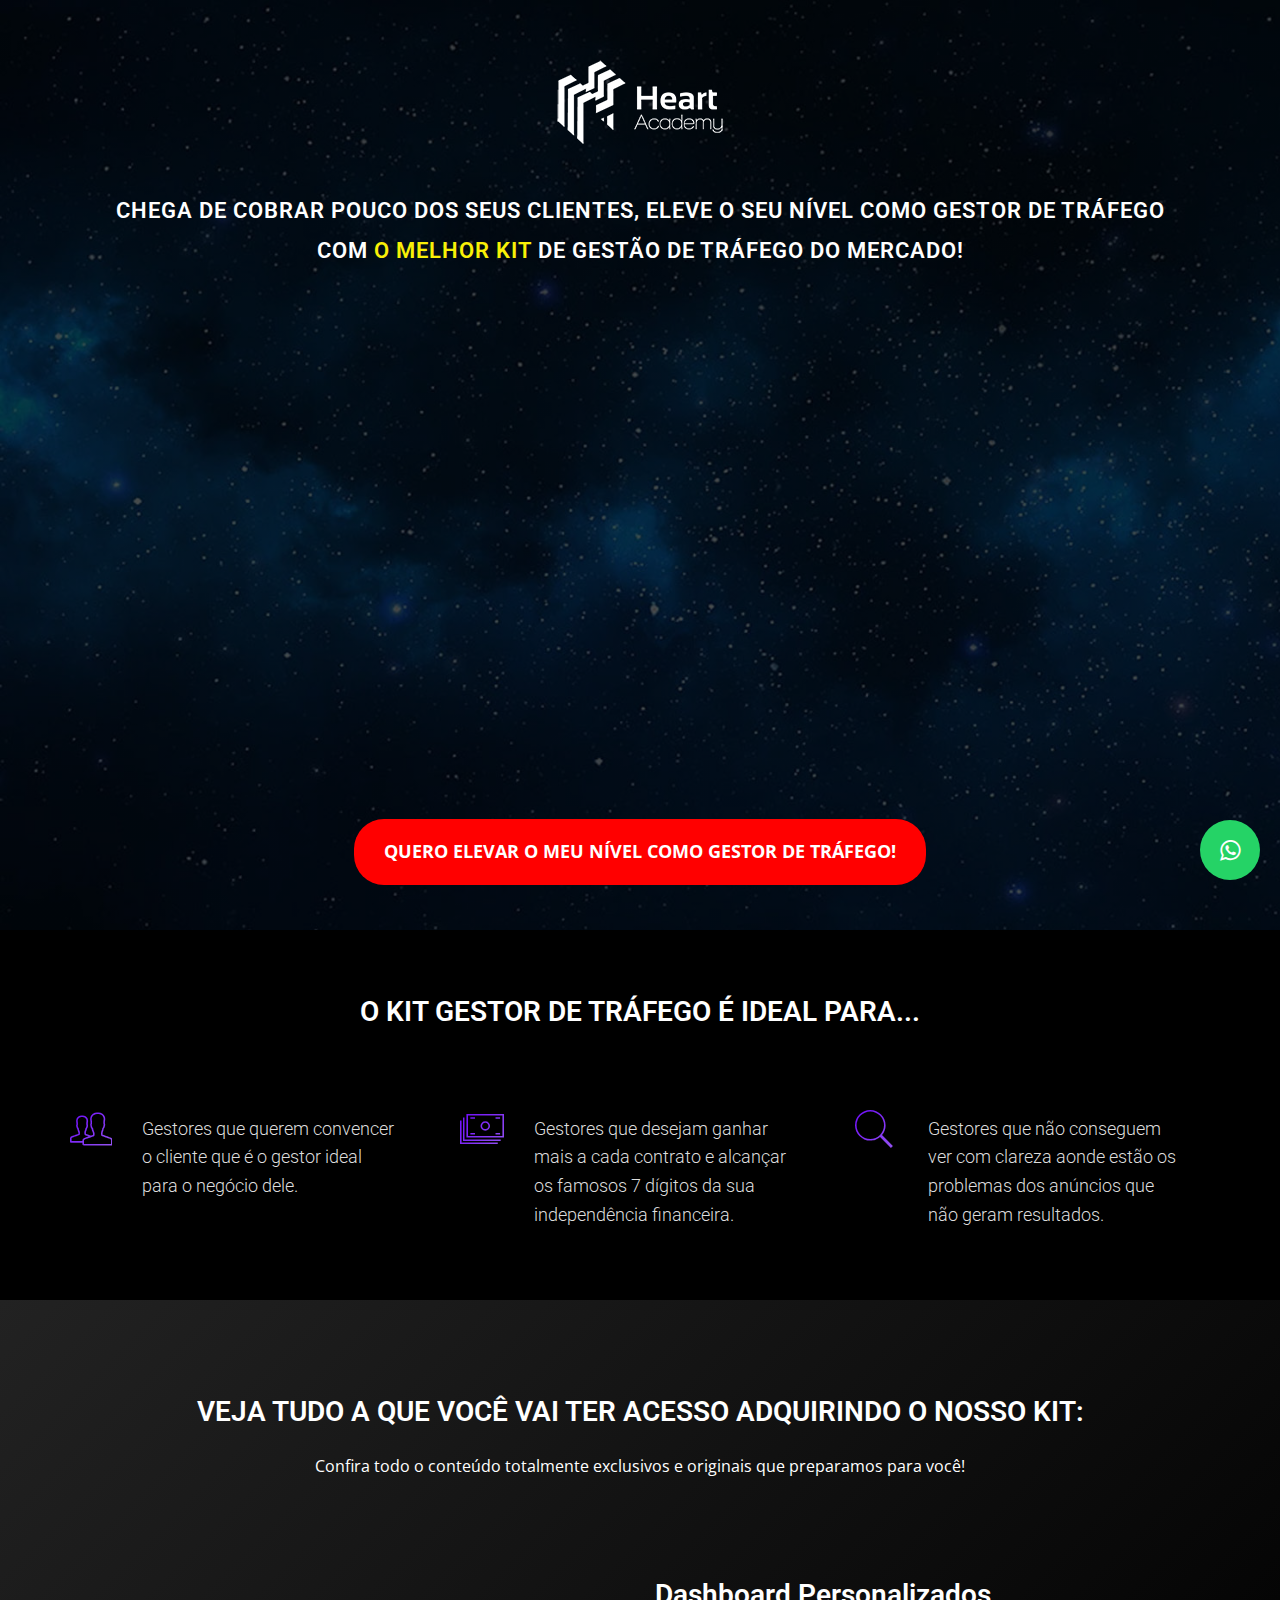
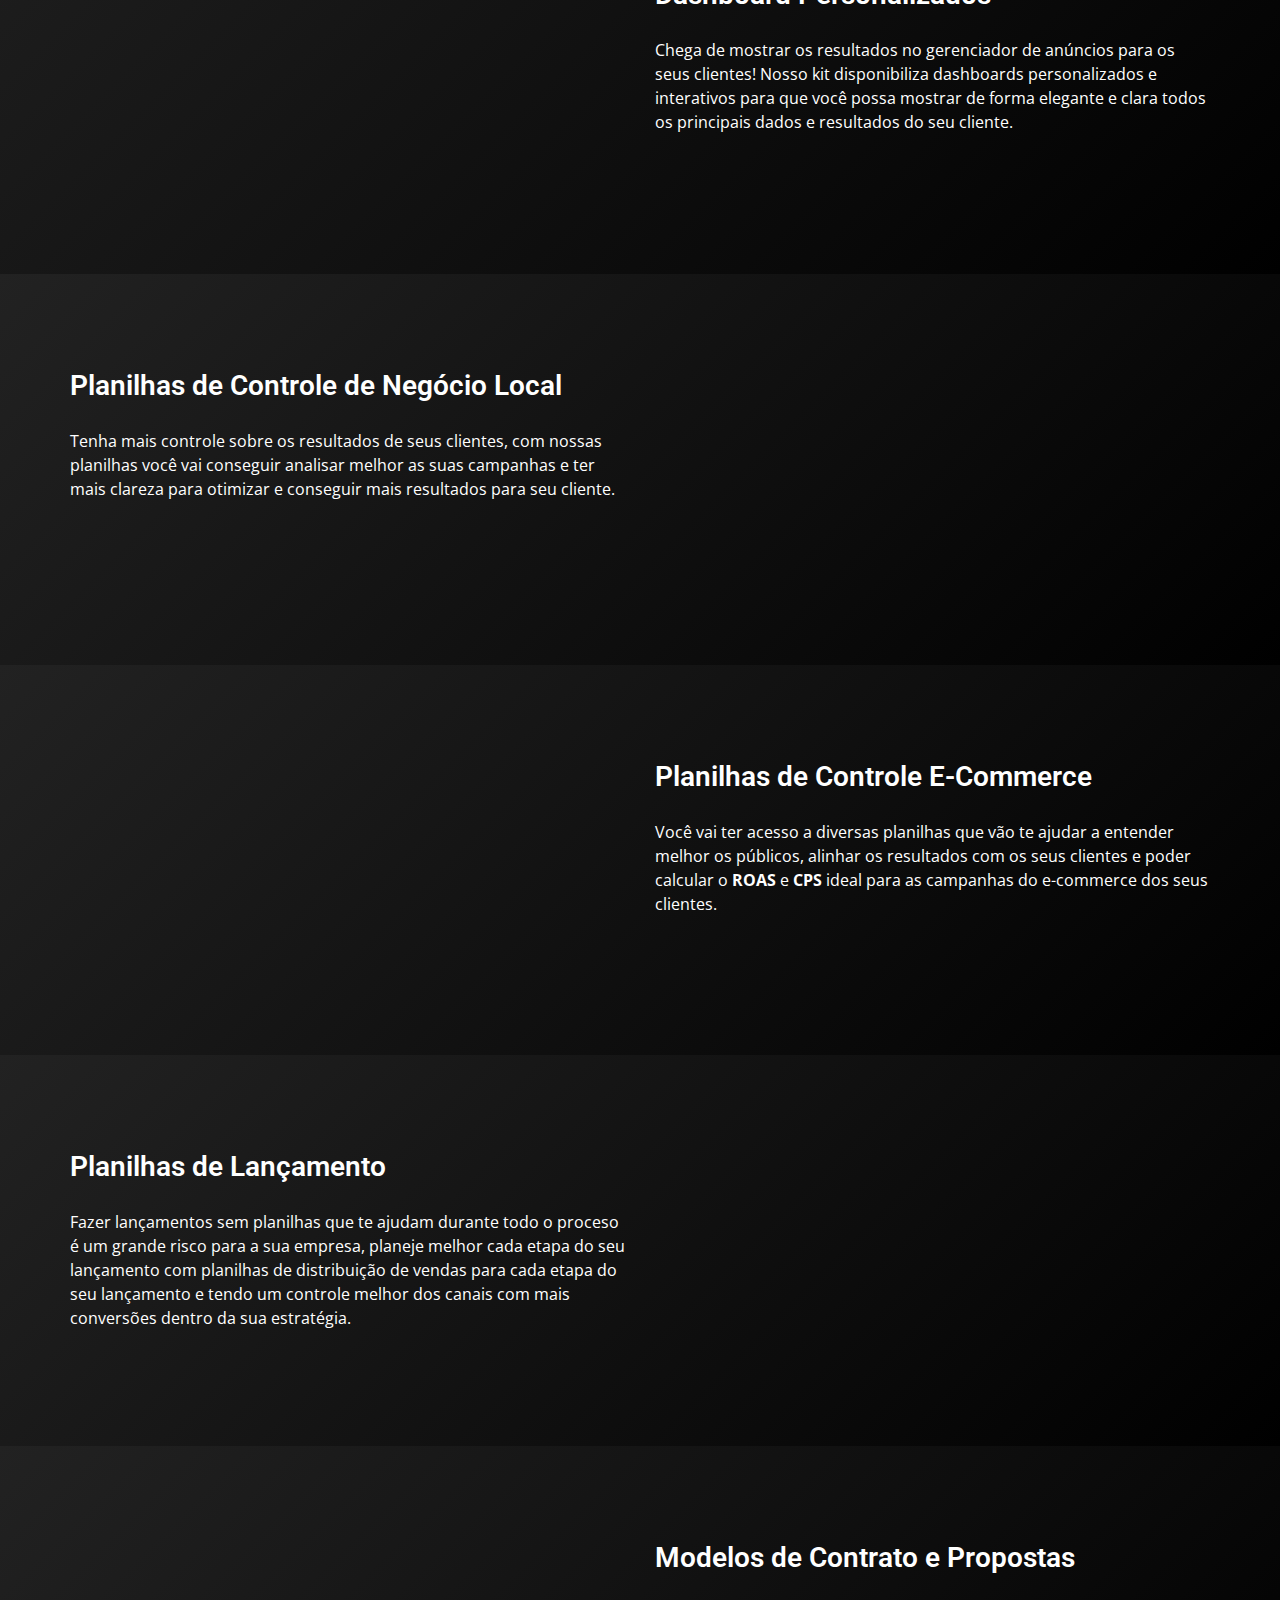
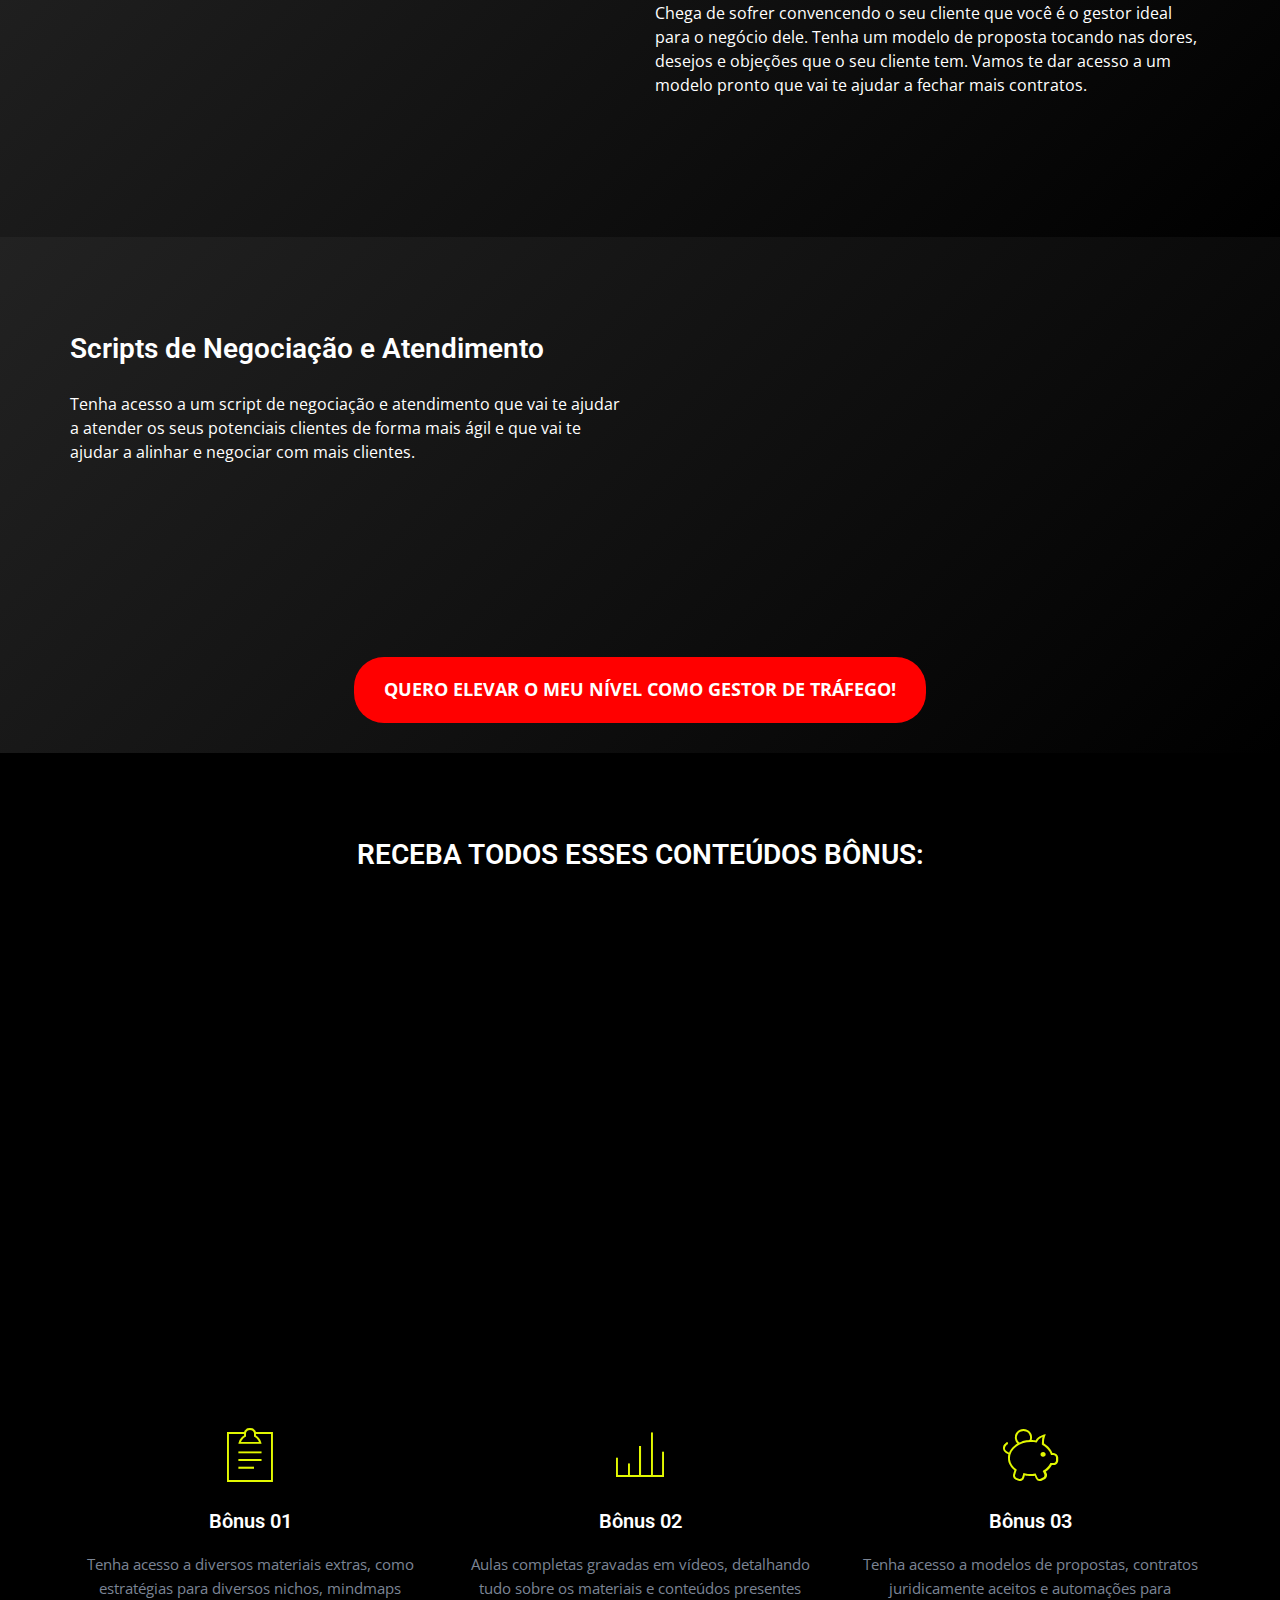
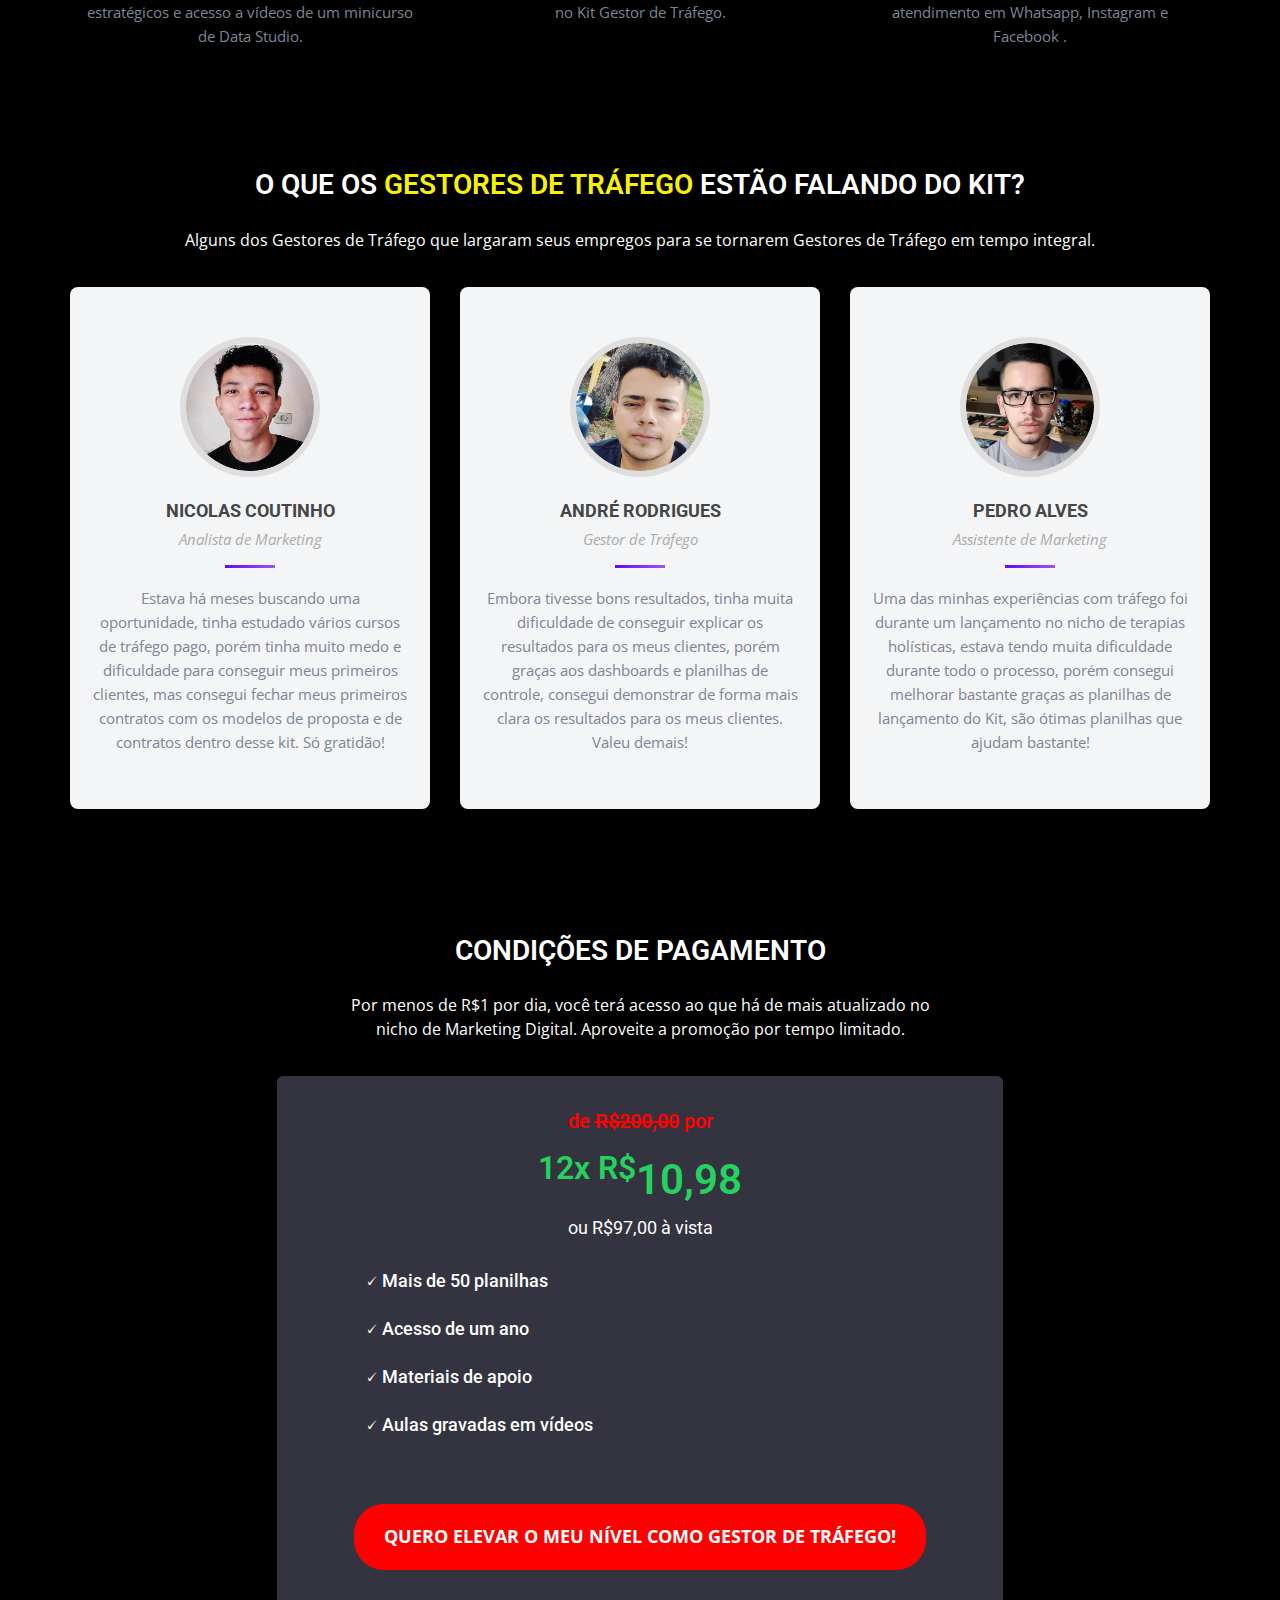
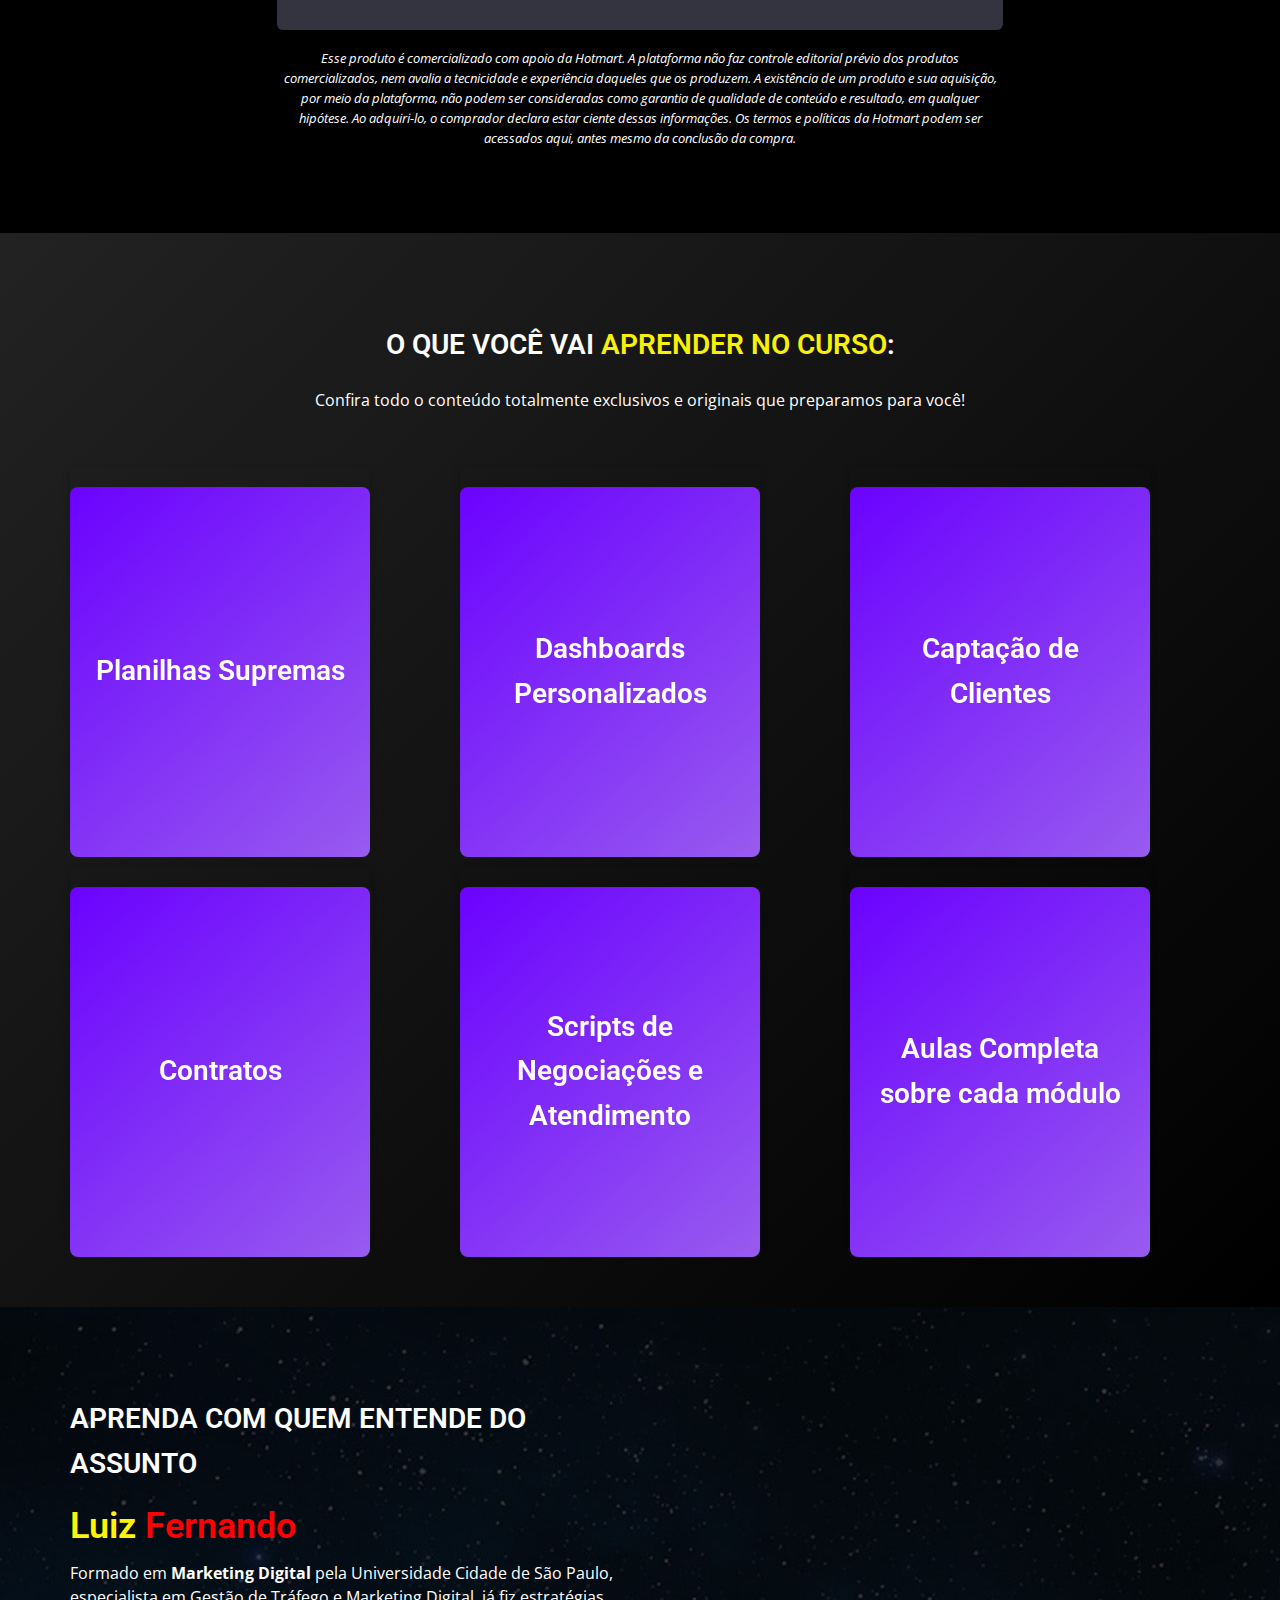
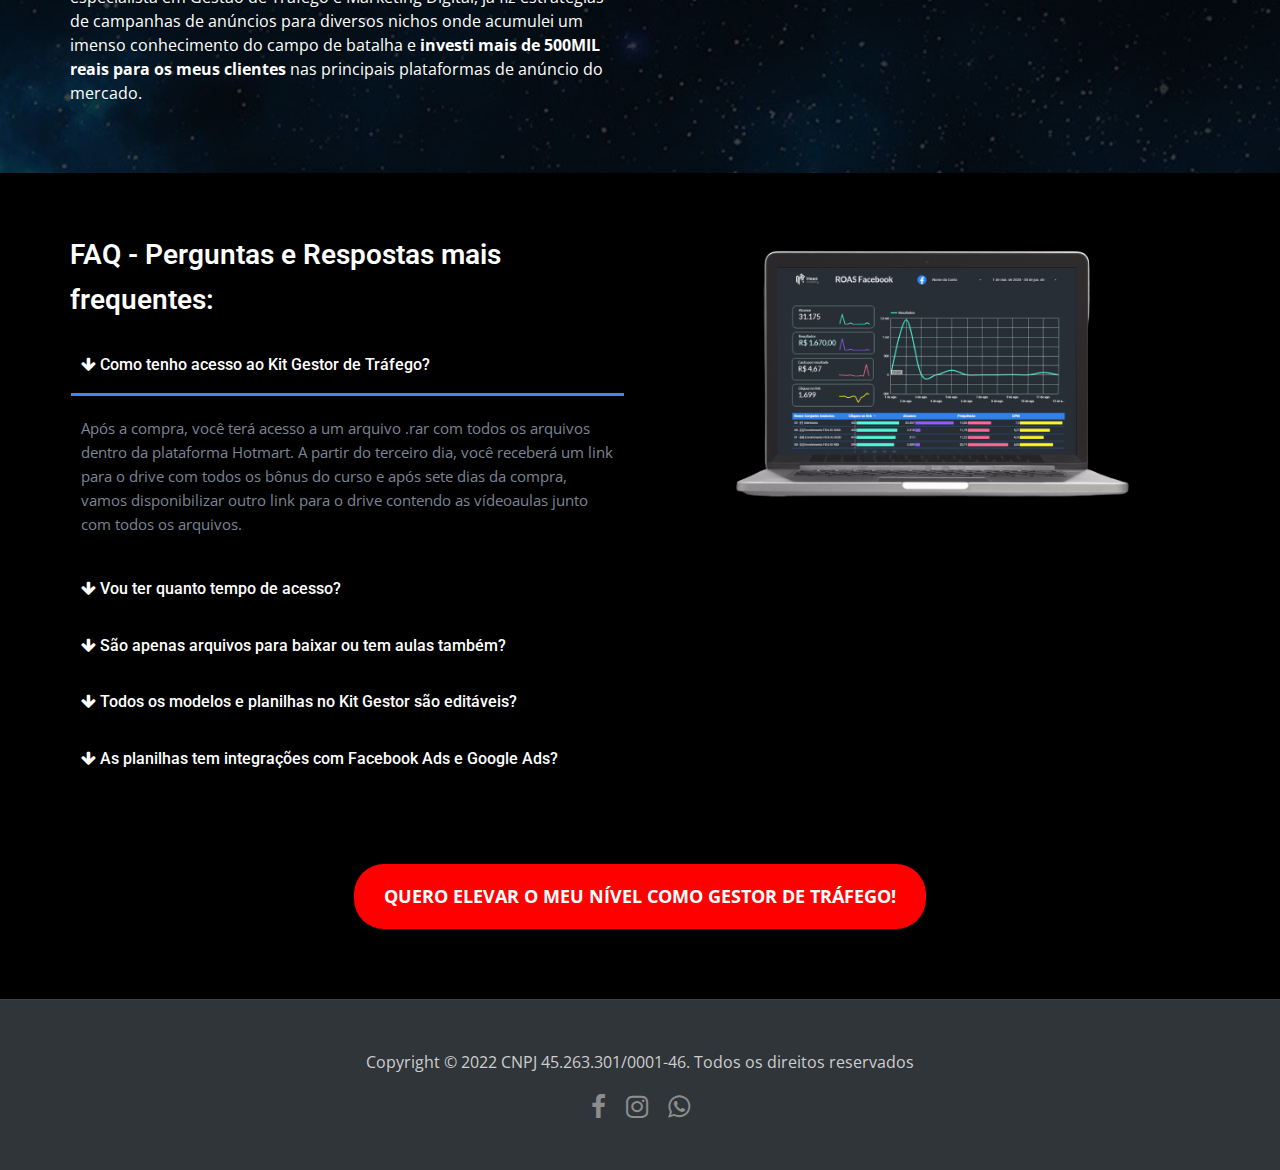
<file: kit-gestor-de-trafego/index.html>
<!DOCTYPE html>
<html lang="pt">

<head>
    <meta charset="utf-8">
    <meta name="viewport" content="width=device-width, initial-scale=1.0">
    <meta name="keywords" content="">
    <meta name="description" content="">

    <title>Kit Gestor de Tráfego 2022</title>
    
    <!-- Loading Bootstrap -->
    <link href="/kit-gestor-de-trafego/css/bootstrap.css" rel="stylesheet">

    <!-- Loading Template CSS -->
    <link href="/kit-gestor-de-trafego/css/style.css" rel="stylesheet">
    <link href="/kit-gestor-de-trafego/css/animate.css" rel="stylesheet">
    <link href="/kit-gestor-de-trafego/css/style-magnific-popup.css" rel="stylesheet">

    <!-- Fonts -->
    <link href="https://fonts.googleapis.com/css?family=Open+Sans:300,300i,400,400i,600,600i,700,700i,800,800i" rel="stylesheet">
    <link href="https://fonts.googleapis.com/css?family=Roboto:100,100i,300,300i,400,400i,500,500i,700,700i,900,900i" rel="stylesheet">

    <!-- Awsome Fonts -->
    <link rel="stylesheet" href="https://cdnjs.cloudflare.com/ajax/libs/font-awesome/4.7.0/css/font-awesome.min.css">
    <link rel="stylesheet" href="/kit-gestor-de-trafego/css/pe-icon-7-stroke.css">

	<!-- Optional - Adds useful class to manipulate icon font display -->
	<link rel="stylesheet" href="/kit-gestor-de-trafego/css/helper.css">

	<link rel="stylesheet" href="/kit-gestor-de-trafego/css/owl.carousel.min.css">
	<link rel="stylesheet" href="/kit-gestor-de-trafego/css/owl.theme.default.min.css">
	
    <!-- Font Favicon -->
    <link rel="shortcut icon" href="/kit-gestor-de-trafego/images/favicon.ico">
    
    <!-- HTML5 shim, for IE6-8 support of HTML5 elements. All other JS at the end of file. -->
    <!--[if lt IE 9]>
      <script src="js/html5shiv.js"></script>
      <script src="js/respond.min.js"></script>
    <![endif]-->
    
    <!--headerIncludes-->
    
	<style>

		button {
		  border: none;
		  background: #ff0000;
		  color: #fff;
		  padding: 20px 30px;
		  margin: 30px 0 10px 0;
		  font-size: 18px;
		  font-weight: 700;;
		  border-radius: 30px;
		  position: relative;
		  box-sizing: border-box;
		  transition: all 500ms ease; 
		}
			
		button:hover{
		  -webkit-transform: scale(1.1);
		  -ms-transform: scale(1.1);
		  transform: scale(1.1);
		}
			
	</style>

    <meta name="facebook-domain-verification" content="c395rp0yy967i52h3jk2m14namv0mr" />

    <!-- Hotjar Tracking Code for https://academy.agenciaheartdigital.com.br/kit-gestor-de-trafego -->
    <script>
        (function(h,o,t,j,a,r){
            h.hj=h.hj||function(){(h.hj.q=h.hj.q||[]).push(arguments)};
            h._hjSettings={hjid:3172285,hjsv:6};
            a=o.getElementsByTagName('head')[0];
            r=o.createElement('script');r.async=1;
            r.src=t+h._hjSettings.hjid+j+h._hjSettings.hjsv;
            a.appendChild(r);
        })(window,document,'https://static.hotjar.com/c/hotjar-','.js?sv=');
    </script>

    <!-- Meta Pixel Code -->
    <script>
        !function(f,b,e,v,n,t,s)
        {if(f.fbq)return;n=f.fbq=function(){n.callMethod?
        n.callMethod.apply(n,arguments):n.queue.push(arguments)};
        if(!f._fbq)f._fbq=n;n.push=n;n.loaded=!0;n.version='2.0';
        n.queue=[];t=b.createElement(e);t.async=!0;
        t.src=v;s=b.getElementsByTagName(e)[0];
        s.parentNode.insertBefore(t,s)}(window, document,'script',
        'https://connect.facebook.net/en_US/fbevents.js');
        fbq('init', '1137064847243419');
        fbq('track', 'PageView');
        </script>
        <noscript><img height="1" width="1" style="display:none"
        src="https://www.facebook.com/tr?id=1137064847243419&ev=PageView&noscript=1"
        /></noscript>
        <!-- End Meta Pixel Code -->

    <!-- Google tag (gtag.js) -->
    <script async src="https://www.googletagmanager.com/gtag/js?id=G-HZDMDTTTBC"></script>
    <script>
    window.dataLayer = window.dataLayer || [];
    function gtag(){dataLayer.push(arguments);}
    gtag('js', new Date());

    gtag('config', 'G-HZDMDTTTBC');
    </script>
	
<!-- Google Tag Manager -->
<script>(function(w,d,s,l,i){w[l]=w[l]||[];w[l].push({'gtm.start':
new Date().getTime(),event:'gtm.js'});var f=d.getElementsByTagName(s)[0],
j=d.createElement(s),dl=l!='dataLayer'?'&l='+l:'';j.async=true;j.src=
'https://www.googletagmanager.com/gtm.js?id='+i+dl;f.parentNode.insertBefore(j,f);
})(window,document,'script','dataLayer','GTM-PK6DTVB');</script>
<!-- End Google Tag Manager -->

</head>

<body>
	
<a href="https://wa.me/5511989451657?text=Ol%C3%A1%21+Eu+gostaria+de+tirar+d%C3%BAvidas+sobre+o+Kit+Gestor+de+Tr%C3%A1fego" 
alt="Entre em contato pelo Whatsapp" target="_blank" class="whatsapp-button">
  <i class="fa fa-whatsapp"></i>
</a>
	
<!-- Google Tag Manager (noscript) -->
<noscript><iframe src="https://www.googletagmanager.com/ns.html?id=GTM-PK6DTVB"
height="0" width="0" style="display:none;visibility:hidden"></iframe></noscript>
<!-- End Google Tag Manager (noscript) -->

    <!--begin header -->
    <header class="header">
  
    </header>
    <!--end header -->

    <!--begin home section -->
    <section class="home-section" id="home_wrapper">

		<div class="home-section-overlay"></div>

		<!--begin container -->
		<div class="container">

	        <!--begin row -->
	        <div class="row">
	          
	            <!--begin col-md-12-->
	            <div class="col-md-12 text-center">
					
					<!--begin iphone image -->
            <img src="/kit-gestor-de-trafego/images/logo-200.png" alt="logotipo" class="">
            <!--end iphone image -->

	          		<h1>CHEGA DE COBRAR POUCO DOS SEUS CLIENTES, ELEVE O SEU NÍVEL COMO GESTOR DE TRÁFEGO
						<br>COM <font color="#F9F007">O MELHOR KIT</font> DE GESTÃO DE TRÁFEGO DO MERCADO!</h1>
					<iframe width="840" height="473" src="https://www.youtube.com/embed/OtR-2drq5x4" title="YouTube video player" frameborder="0" allow="accelerometer; autoplay; clipboard-write; encrypted-media; gyroscope; picture-in-picture" allowfullscreen></iframe>

					<div class="youtube-video-wrapper">
						<!-- <a href="#" class="btn btn-white btn-animate">QUERO ELEVAR MEU NÍVEL COMO GESTOR DE TRÁFEGO</a> -->
						<a href="https://pay.hotmart.com/G74953578H?checkoutMode=10"><button>QUERO ELEVAR O MEU NÍVEL COMO GESTOR DE TRÁFEGO!</button></a>
                    </div>


	          </div>
	          <!--end col-md-12-->
	       
	        </div>
	        <!--end row -->

		</div>
		<!--end container -->

    </section>
    <!--end home section -->
	
	<!--begin services section -->
  	<section class="section-dark" id="services">

	    <!--begin container -->
	    <div class="container">

	      	<!--begin row -->
	      	<div class="row">

		        <!--begin col-md-12-->
		        <div class="col-md-12 text-center padding-bottom-40">

					<h3 class="section-title grey">O KIT GESTOR DE TRÁFEGO É IDEAL PARA...</h3>
				
		        </div>
		        <!--end col-md-12 -->

		        
		        <!--begin col-md-4-->
		        <div class="col-md-4">

		        	<div class="feature-box">

		        		<i class="pe-7s-users"></i>

		        		<div class="feature-box-text">

		        			<h4>Gestores que querem  convencer o cliente que é o gestor ideal para o negócio dele.</h4>

		        		</div>

		        	</div>
		        </div>
		        <!--end col-md-4 -->

		        <!--begin col-md-4-->
		        <div class="col-md-4">

		        	<div class="feature-box">

		        		<i class="pe-7s-cash"></i>

		        		<div class="feature-box-text">

		        			<h4>Gestores que desejam ganhar mais a cada contrato e alcançar os famosos 7 dígitos da sua independência financeira.</h4>

		        		</div>

		        	</div>
		        </div>
		        <!--end col-md-4 -->
				
				<!--begin col-md-4-->
		        <div class="col-md-4">

		        	<div class="feature-box">

		        		<i class="pe-7s-search"></i>

		        		<div class="feature-box-text">

		        			<h4>Gestores que não conseguem ver com clareza aonde estão os problemas dos anúncios que não geram resultados.</h4>

		        		</div>

		        	</div>
		        </div>
		        <!--end col-md-4 -->

		        

	      	</div>
	      	<!--end row -->


        
	    </div>
	    <!--end container -->

  	</section>
  	<!--end services section -->

   	<!--begin section-gradient -->
	<section class="section-gradient padding-top-110 no-padding-bottom">

		<!--begin container -->
		<div class="container	">

			<!--begin row -->
			<div class="row">
				
				<!--begin col-md-12-->
		        <div class="col-md-12 text-center padding-bottom-40">

					<h3 class="section-title grey">VEJA TUDO A QUE VOCÊ VAI TER ACESSO ADQUIRINDO O NOSSO KIT:</h3>
					<p class="section-subtitle white">Confira todo o conteúdo totalmente exclusivos e originais que preparamos para você!</p>
				
		        </div>
		        <!--end col-md-12 -->
				
				<!--begin col-md-6 -->
				<div class="col-md-6">

					<img src="/kit-gestor-de-trafego/images/dashboard.png" alt="img" class="width-100 wow fadeInUp" data-wow-delay="0.25s">
					
				</div>
				<!--end col-md-6 -->

				<!--begin col-md-6 -->
				<div class="col-md-6 access-description">

					<h3 class="section-title white padding-top-20">Dashboard Personalizados</h3>

					<p class="section-subtitle white">Chega de mostrar os resultados no gerenciador de anúncios para os seus clientes! Nosso kit disponibiliza dashboards personalizados e interativos para que você possa mostrar de forma elegante e clara todos os principais dados e resultados do seu cliente.</p>
           
				</div>
				<!--end col-md-6 -->

			</div>
			<!--end row -->

		</div>
		<!--end container -->

	</section>
    <!--end section-gradient -->
	
	<!--begin section-gradient -->
	<section class="section-gradient padding-top-50 no-padding-bottom">

		<!--begin container -->
		<div class="container	">

			<!--begin row -->
			<div class="row">	
				
				<!--begin col-md-6 -->
				<div class="col-md-6 show-mobile">

					<img src="/kit-gestor-de-trafego/images/planilha-de-negocios-locais.png" alt="img" class="width-100 wow fadeInUp" data-wow-delay="0.25s">
					
				</div>
				<!--end col-md-6 -->

				<!--begin col-md-6 -->
				<div class="col-md-6 access-description">

					<h3 class="section-title white padding-top-20">Planilhas de Controle de Negócio Local</h3>

					<p class="section-subtitle white">Tenha mais controle sobre os resultados de seus clientes, com nossas planilhas você vai conseguir analisar melhor as suas campanhas e ter mais clareza para otimizar e conseguir mais resultados para seu cliente.</p>
           
				</div>
				<!--end col-md-6 -->
				
				<!--begin col-md-6 -->
				<div class="col-md-6 show-desktop">

					<img src="/kit-gestor-de-trafego/images/planilha-de-negocios-locais.png" alt="img" class="width-100 wow fadeInUp" data-wow-delay="0.25s">
					
				</div>
				<!--end col-md-6 -->

				

			</div>
			<!--end row -->

		</div>
		<!--end container -->

	</section>
    <!--end section-gradient -->
	
	<!--begin section-gradient -->
	<section class="section-gradient padding-top-50 no-padding-bottom">

		<!--begin container -->
		<div class="container	">

			<!--begin row -->
			<div class="row">		
				
				<!--begin col-md-6 -->
				<div class="col-md-6">

					<img src="/kit-gestor-de-trafego/images/planilhas-de-e-commerce.png" alt="img" class="width-100 wow fadeInUp" data-wow-delay="0.25s">
					
				</div>
				<!--end col-md-6 -->

				<!--begin col-md-6 -->
				<div class="col-md-6 access-description">

					<h3 class="section-title white padding-top-20">Planilhas de Controle E-Commerce</h3>

					<p class="section-subtitle white">Você vai ter acesso a diversas planilhas que vão te ajudar a entender melhor os públicos, alinhar os resultados com os seus clientes e poder calcular o <b>ROAS</b> e <b>CPS</b> ideal para as campanhas do e-commerce dos seus clientes.</p>
           
				</div>
				<!--end col-md-6 -->

			</div>
			<!--end row -->

		</div>
		<!--end container -->

	</section>
    <!--end section-gradient -->
	
	<!--begin section-gradient -->
	<section class="section-gradient padding-top-50 no-padding-bottom">

		<!--begin container -->
		<div class="container	">

			<!--begin row -->
			<div class="row">	
				
				<!--begin col-md-6 -->
				<div class="col-md-6 show-mobile">

					<img src="/kit-gestor-de-trafego/images/planilhas-de-lancamento.png" alt="img" class="width-100 wow fadeInUp" data-wow-delay="0.25s">
					
				</div>
				<!--end col-md-6 -->

				<!--begin col-md-6 -->
				<div class="col-md-6 access-description">

					<h3 class="section-title white padding-top-20">Planilhas de Lançamento</h3>

					<p class="section-subtitle white">Fazer lançamentos sem planilhas que te ajudam durante todo o proceso é um grande risco para a sua empresa, planeje melhor cada etapa do seu lançamento com planilhas de distribuição de vendas para cada etapa do seu lançamento e tendo um controle melhor dos canais com mais conversões dentro da sua estratégia.</p>
           
				</div>
				<!--end col-md-6 -->
				
				<!--begin col-md-6 -->
				<div class="col-md-6 show-desktop">

					<img src="/kit-gestor-de-trafego/images/planilhas-de-lancamento.png" alt="img" class="width-100 wow fadeInUp" data-wow-delay="0.25s">
					
				</div>
				<!--end col-md-6 -->

				

			</div>
			<!--end row -->

		</div>
		<!--end container -->

	</section>
    <!--end section-gradient -->
	
	<!--begin section-gradient -->
	<section class="section-gradient padding-top-50 no-padding-bottom">

		<!--begin container -->
		<div class="container	">

			<!--begin row -->
			<div class="row">		
				
				<!--begin col-md-6 -->
				<div class="col-md-6">

					<img src="/kit-gestor-de-trafego/images/modelo-de-proposta.png" alt="img" class="width-100 wow fadeInUp" data-wow-delay="0.25s">
					
				</div>
				<!--end col-md-6 -->

				<!--begin col-md-6 -->
				<div class="col-md-6 access-description">

					<h3 class="section-title white padding-top-20">Modelos de Contrato e Propostas</h3>

					<p class="section-subtitle white">Chega de sofrer convencendo o seu cliente que você é o gestor ideal para o negócio dele. Tenha um modelo de proposta tocando nas dores, desejos e objeções que o seu cliente tem. Vamos te dar acesso a um modelo pronto que vai te ajudar a fechar mais contratos.</p>
           
				</div>
				<!--end col-md-6 -->

			</div>
			<!--end row -->

		</div>
		<!--end container -->

	</section>
    <!--end section-gradient -->
	
	<!--begin section-gradient -->
	<section class="section-gradient padding-top-50 no-padding-bottom">

		<!--begin container -->
		<div class="container	">

			<!--begin row -->
			<div class="row">	
				
				<!--begin col-md-6 -->
				<div class="col-md-6 show-mobile">

					<img src="/kit-gestor-de-trafego/images/contratos.png" alt="img" class="width-100 wow fadeInUp" data-wow-delay="0.25s">
					
				</div>
				<!--end col-md-6 -->

				<!--begin col-md-6 -->
				<div class="col-md-6 access-description">

					<h3 class="section-title white padding-top-20">Scripts de Negociação e Atendimento</h3>

					<p class="section-subtitle white">Tenha acesso a um script de negociação e atendimento que vai te ajudar a atender os seus potenciais clientes de forma mais ágil e que vai te ajudar a alinhar e negociar com mais clientes.</p>
           
				</div>
				<!--end col-md-6 -->
				
				<!--begin col-md-6 -->
				<div class="col-md-6 show-desktop">

					<img src="/kit-gestor-de-trafego/images/contratos.png" alt="img" class="width-100 wow fadeInUp" data-wow-delay="0.25s">
					
				</div>
				<!--end col-md-6 -->
			
				<div class="youtube-video-wrapper">
						<!-- <a href="#" class="btn btn-white btn-animate">QUERO ELEVAR MEU NÍVEL COMO GESTOR DE TRÁFEGO</a> -->
						<a href="https://pay.hotmart.com/G74953578H?checkoutMode=10"><button>QUERO ELEVAR O MEU NÍVEL COMO GESTOR DE TRÁFEGO!</button></a>
                 </div>

			</div>
			<!--end row -->

		</div>
		<!--end container -->

	</section>
    <!--end section-gradient -->

    <!--begin section-white -->
    <section class="section-white" id="about">

		<!--begin container -->
		<div class="container">

	        <!--begin row -->
	        <div class="row">

				<!--begin col-md-12 -->
				<div class="col-md-12 text-center padding-top-20">

					<h3 class="section-title grey">RECEBA TODOS ESSES CONTEÚDOS BÔNUS:</h3>

					
					<iframe width="840" height="473" src="https://www.youtube.com/embed/xVZcP2ph5C8" title="YouTube video player" frameborder="0" allow="accelerometer; autoplay; clipboard-write; encrypted-media; gyroscope; picture-in-picture" allowfullscreen></iframe>
					
				</div>
				<!--end col-md-12 -->

				<!--begin col-md-4 -->
				<div class="col-md-4">

					<div class="about-box">

						<i class="pe-7s-note2 hi-icon"></i>

						<h3>Bônus 01</h3>

						<p>Tenha acesso a diversos materiais extras, como estratégias para diversos nichos, mindmaps estratégicos e acesso a vídeos de um minicurso de Data Studio.</p>
						
					</div>

				</div>
				<!--end col-md-4 -->

				<!--begin col-md-4 -->
				<div class="col-md-4">

					<div class="about-box">

						<i class="pe-7s-graph3 hi-icon"></i>

						<h3>Bônus 02</h3>

						<p>Aulas completas gravadas em vídeos, detalhando tudo sobre os materiais e conteúdos presentes no Kit Gestor de Tráfego.</p>
						
					</div>

				</div>
				<!--end col-md-4 -->

				<!--begin col-md-4 -->
				<div class="col-md-4">

					<div class="about-box">

						<i class="pe-7s-piggy hi-icon"></i>

						<h3>Bônus 03</h3>

						<p>Tenha acesso a modelos de propostas, contratos juridicamente aceitos e automações para atendimento em Whatsapp, Instagram e Facebook .</p>
						
					</div>

				</div>
				<!--end col-md-4 -->
	       
	        </div>
	        <!--end row -->
			
		</div>
		<!--end container -->

    </section>
    <!--end section-white -->
	
	<!--begin team section -->
  	<section class="section-white" id="team">

	    <!--begin container-->
        <div class="container">

            <!--begin row-->
            <div class="row">
          
				<!--begin col-md-12 -->
				<div class="col-md-12 text-center">

					<h3 class="section-title grey">O QUE OS <font color="#F9F007">GESTORES DE TRÁFEGO</font> ESTÃO FALANDO DO KIT? </h3>

					<p class="section-subtitle white">Alguns dos Gestores de Tráfego que largaram seus empregos para se tornarem Gestores de Tráfego em tempo integral.</p>
					
				</div>
				<!--end col-md-12 -->
                
                <!--begin team-item -->
                <div class="col-sm-6 col-md-4">

	                <div class="team-item">
	                
	                    <img src="/kit-gestor-de-trafego/images/depoimento-marketing-nicolas.png" class="team-img" alt="pic">
	                   
	                    <h3>Nicolas Coutinho</h3>
	                    
	                    <div class="team-info"><p>Analista de Marketing</p></div>

	                    <p>Estava há meses buscando uma oportunidade, tinha estudado vários cursos de tráfego pago, porém tinha muito medo e dificuldade para conseguir meus primeiros clientes, mas consegui fechar meus primeiros contratos com os modelos de proposta e de contratos dentro desse kit. Só gratidão!</p>
	                
                	</div>

                </div>
                <!--end team-item -->
                 
                <!--begin team-item -->
                <div class="col-sm-6 col-md-4">

	                <div class="team-item">
	                
	                    <img src="/kit-gestor-de-trafego/images/depoimento-marketing-andre.png" class="team-img" alt="pic">
	                   
	                    <h3>André Rodrigues</h3>
	                    
	                    <div class="team-info"><p>Gestor de Tráfego</p></div>

	                    <p>Embora tivesse bons resultados, tinha muita dificuldade de conseguir explicar os resultados para os meus clientes, porém graças aos dashboards e planilhas de controle, consegui demonstrar de forma mais clara os resultados para os meus clientes. Valeu demais!</p>
	                    
	                </div>

                </div>
                <!--end team-item -->
                               
                <!--begin team-item -->
                <div class="col-sm-6 col-md-4">

	                <div class="team-item">
	                
	                    <img src="/kit-gestor-de-trafego/images/depoimento-marketing-pedro.png" class="team-img" alt="pic">
	                   
	                    <h3>Pedro Alves</h3>
	                    
	                    <div class="team-info"><p>Assistente de Marketing</p></div>

	                    <p>Uma das minhas experiências com tráfego foi durante um lançamento no nicho de terapias holísticas, estava tendo muita dificuldade durante todo o processo, porém consegui melhorar bastante graças as planilhas de lançamento do Kit, são ótimas planilhas que ajudam bastante!</p>
	                    
	                </div>

                </div>
                <!--end team-item -->
            
            </div>
            <!--end row-->
        
        </div>
        <!--end container-->

  	</section>
  	<!--end team section -->
	
	<!--begin pricing section -->
  	<section class="section-white" id="pricing">

	    <!--begin container -->
	    <div class="container">

			<!--begin row -->
			<div class="row">

				<!--begin col-md-12 -->
				<div class="col-md-12 text-center padding-bottom-30">

					<h3 class="section-title grey">CONDIÇÕES DE PAGAMENTO</h3>

					<p class="section-subtitle white">Por menos de R$1 por dia, você terá acesso ao que há de mais atualizado no
						<br>nicho de Marketing Digital. Aproveite a promoção por tempo limitado.</p>
					
					<br>
					
					<div class="col-sm-0 col-md-2"></div>

					<div class="col-sm-12 col-md-8">

					<div class="plan-card">
						<h5 class="section-title red">de <spam STYLE="text-decoration:line-through ">R$200,00</spam> por</h5>
						<h1 class="section-title grey" style="margin-bottom: 0px; color: #25d15f;"><sup>12x <font color="#25d15f">R$</sup>10,98</font></h1>
						<h6 class="section-title grey" style="margin-top: 0px; color: #000; font-weight: 400;">ou R$97,00 à vista</h6>

						<table class="plan-table">
							<tbody align="left">
								<tr>
								<td><h6 style="color: #000; line-height: 1; font-weight: 500;">&#128504; Mais de 50 planilhas</h6></td>
								</tr>
								<tr>
								<td><h6 style="color: #000; line-height: 1; font-weight: 500;">&#128504; Acesso de um ano</h6></td>
								</tr>
								<tr>
								<td><h6 style="color: #000; line-height: 1; font-weight: 500;">&#128504; Materiais de apoio</h6></td>
								</tr>
								<tr>
								<td><h6 style="color: #000; line-height: 1; font-weight: 500;">&#128504; Aulas gravadas em vídeos</h6></td>
								</tr>
							</tbody>
						</table>				
						
						<div class="youtube-video-wrapper">
								<!-- <a href="#" class="btn btn-white btn-animate">QUERO ELEVAR MEU NÍVEL COMO GESTOR DE TRÁFEGO</a> -->
								<a href="https://pay.hotmart.com/G74953578H?checkoutMode=10"><button>QUERO ELEVAR O MEU NÍVEL COMO GESTOR DE TRÁFEGO!</button></a>
						</div>	
	
					
					</div>

					<p class="section-subtitle white" style="font-size: 13px;font-style: italic;line-height: 20px;margin-top: 18px;">Esse produto é comercializado com apoio da Hotmart. A plataforma não faz controle editorial prévio dos produtos comercializados, nem avalia a tecnicidade e experiência daqueles que os produzem. A existência de um produto e sua aquisição, por meio da plataforma, não podem ser consideradas como garantia de qualidade de conteúdo e resultado, em qualquer hipótese. Ao adquiri-lo, o comprador declara estar ciente dessas informações. Os termos e políticas da Hotmart podem ser acessados aqui, antes mesmo da conclusão da compra.</p>

					</div>

					<div class="col-sm-0 col-md-2"></div>

				</div>
				<!--end col-md-12 -->
	

			</div>
			<!--end row -->

	    </div>
	    <!--end container -->

  	</section>
	<!--end pricing section -->
	
   	<!--begin section-gradient -->
	   <section class="section-gradient padding-top-110 no-padding-bottom padding-bottom-70">

		<!--begin container -->
		<div class="container">

			<!--begin row -->
			<div class="row">
				
				<!--begin col-md-12-->
		        <div class="col-md-12 text-center padding-bottom-40">

					<h3 class="section-title grey">O QUE VOCÊ VAI <font color="#F9F007">APRENDER NO CURSO</font>:</h3>
					<p class="section-subtitle white">Confira todo o conteúdo totalmente exclusivos e originais que preparamos para você!</p>
				
		        </div>
		        <!--end col-md-12 -->
			                   
                <!--begin flip-card -->
                <div class="col-sm-6 col-md-4">

					<div class="flip-card">
						<div class="flip-card-inner">
						  <div class="flip-card-front">
							<h3>Planilhas Supremas</h3>
						  </div>
						  <div class="flip-card-back">
							<p><font color="#25d15f" style="font-size:22px">&#128504;</font> Controle de Negócios Locais</p> 
							<p><font color="#25d15f" style="font-size:22px">&#128504;</font> Controle de Perpétuos</p>
							<p><font color="#25d15f" style="font-size:22px">&#128504;</font> Controle de Lançamentos</p>
							<p><font color="#25d15f" style="font-size:22px">&#128504;</font> Planilhas de Precificação</p>
							<p><font color="#25d15f" style="font-size:22px">&#128504;</font> Planilha Financeiras</p>
							<p><font color="#25d15f" style="font-size:22px">&#128504;</font> Planilha de Estrutura Digital Negócio Local</p>
						  </div>
						</div>
					</div>
				  

                </div>
                <!--end flip-card -->

				<!--begin flip-card -->
				<div class="col-sm-6 col-md-4">

					<div class="flip-card">
						<div class="flip-card-inner">
							<div class="flip-card-front">
							<h3>Dashboards Personalizados</h3>
							</div>
							<div class="flip-card-back">
							<p><font color="#25d15f" style="font-size:22px">&#128504;</font> Fundamentos do Data Studio</p> 
							<p><font color="#25d15f" style="font-size:22px">&#128504;</font> Criação de dashboard passo a passo</p>
							<p><font color="#25d15f" style="font-size:22px">&#128504;</font> Dashboard Negócios Locais</p>
							<p><font color="#25d15f" style="font-size:22px">&#128504;</font> Principais KPI Facebook - Google</p>
							<p><font color="#25d15f" style="font-size:22px">&#128504;</font> Relatório GMN</p>
							<p><font color="#25d15f" style="font-size:22px">&#128504;</font> Relatório Mensal Facebook</p>
							<p><font color="#25d15f" style="font-size:22px">&#128504;</font> Dashboard ROAS Google - Facebook</p>
							</div>
						</div>
					</div>
					

				</div>
				<!--end flip-card -->

				<!--begin flip-card -->
                <div class="col-sm-6 col-md-4">

					<div class="flip-card">
						<div class="flip-card-inner">
						  <div class="flip-card-front">
							<h3>Captação de Clientes</h3>
						  </div>
						  <div class="flip-card-back">
							<p><font color="#25d15f" style="font-size:22px">&#128504;</font> Modelos de alta conversão para apresentação e propostas de cliente 100% editável</p> 
							<p><font color="#25d15f" style="font-size:22px">&#128504;</font> Aula completa de como aplicar o modelo de apresentação e adaptar de acordo com as dores e desejo do seu cliente</p>
						  </div>
						</div>
					</div>
				  

                </div>
                <!--end flip-card -->
            
			</div>
			<!--end row -->

			<!--begin row -->
			<div id="second-line" class="row padding-top-30">
			
                <!--begin flip-card -->
                <div class="col-sm-6 col-md-4">

					<div class="flip-card">
						<div class="flip-card-inner">
						  <div class="flip-card-front">
							<h3>Contratos</h3>
						  </div>
						  <div class="flip-card-back">
							<p><font color="#25d15f" style="font-size:22px">&#128504;</font> Modelo de contrato para gestão de tráfego</p> 
							<p><font color="#25d15f" style="font-size:22px">&#128504;</font> Passo a passo para assinar contratos online</p>
						  </div>
						</div>
					</div>
				  

                </div>
                <!--end flip-card -->

				<!--begin flip-card -->
				<div class="col-sm-6 col-md-4">

					<div class="flip-card">
						<div class="flip-card-inner">
							<div class="flip-card-front">
							<h3>Scripts de Negociações e Atendimento</h3>
							</div>
							<div class="flip-card-back">
							<p><font color="#25d15f" style="font-size:22px">&#128504;</font> Conhecendo a automação no Whatsapp</p> 
							<p><font color="#25d15f" style="font-size:22px">&#128504;</font> Configuração no Whatsapp</p>
							<p><font color="#25d15f" style="font-size:22px">&#128504;</font> Copys prontas para atendimento e automação de vendas através do whatsapp</p>
							</div>
						</div>
					</div>
					

				</div>
				<!--end flip-card -->

				<!--begin flip-card -->
                <div class="col-sm-6 col-md-4">

					<div class="flip-card">
						<div class="flip-card-inner">
						  <div class="flip-card-front">
							<h3>Aulas Completa sobre cada módulo</h3>
						  </div>
						  <div class="flip-card-back">
							<p><font color="#25d15f" style="font-size:22px">&#128504;</font> Video aulas completas de todos os módulos do curso</p> 
						  </div>
						</div>
					</div>
				  

                </div>
                <!--end flip-card -->
            
			</div>
			<!--end row -->

		</div>
		<!--end container -->

	</section>
    <!--end section-gradient -->

	<!--begin section-gradient -->
	<section class="section-especialista padding-top-50 no-padding-bottom">

		<!--begin container -->
		<div class="container	">

			<!--begin row -->
			<div class="row">	
				
				<!--begin col-md-6 -->
				<div class="col-md-6">

					<h3 class="section-title white padding-top-20">APRENDA COM QUEM ENTENDE DO ASSUNTO</h3>
					<h2 class="section-title white"><font color="#FFF503">Luiz</font> <font color="#FD0105">Fernando</font></h2>

					<p class="section-subtitle white">Formado em <b>Marketing Digital</b> pela Universidade Cidade de São Paulo, especialista em Gestão de Tráfego e Marketing Digital,
						já fiz estratégias de campanhas de anúncios para diversos nichos onde acumulei um imenso conhecimento do campo de batalha e <b>investi mais de 500MIL reais
							para os meus clientes</b> nas principais plataformas de anúncio do mercado.</p>
           
				</div>
				<!--end col-md-6 -->
				
				<!--begin col-md-6 -->
				<div class="col-md-6">

					<img src="/kit-gestor-de-trafego/images/kit-gestor-especialista-marketing-digital.png" alt="img" class="width-100 wow fadeInUp" data-wow-delay="0.25s">
					
				</div>
				<!--end col-md-6 -->
				
			</div>
			<!--end row -->

		</div>
		<!--end container -->

	</section>
    <!--end section-gradient -->

	<!--begin features section -->
    <section class="section-white" id="features">
        
        <!--begin container-->
        <div class="container">

            <!--begin row-->
            <div class="row">
            
                <!--begin col-md-6-->
                <div class="col-md-6">

<h3>FAQ - Perguntas e Respostas mais frequentes:</h3>

<div class="panel-wrapper">

    <div class="panel-group" id="accordion" role="tablist" aria-multiselectable="true">

        <div class="panel panel-default">

            <div class="panel-heading" role="tab" id="headingZero">

                <h4 class="panel-title">

                    <a role="button" data-toggle="collapse" data-parent="#accordion" href="#collapseZero" aria-expanded="true" aria-controls="collapseZero">
                        <i class="fa fa-arrow-down"></i> Como tenho acesso ao Kit Gestor de Tráfego?
                    </a>

                </h4>

            </div>

            <div id="collapseZero" class="panel-collapse collapse in" role="tabpanel" aria-labelledby="headingZero">

                <div class="panel-body">

                    <p>Após a compra, você terá acesso a um arquivo .rar com todos os arquivos dentro da plataforma Hotmart. 
			    A partir do terceiro dia, você receberá um link para o drive com todos os bônus do curso e após sete dias da compra, vamos disponibilizar outro link para o drive contendo as vídeoaulas junto com todos os arquivos.</p>

                </div>

            </div>

        </div>

        <div class="panel panel-default">

            <div class="panel-heading" role="tab" id="headingOne">

                <h4 class="panel-title">

                    <a class="collapsed" role="button" data-toggle="collapse" data-parent="#accordion" href="#collapseOne" aria-expanded="false" aria-controls="collapseOne">
                        <i class="fa fa-arrow-down"></i> Vou ter quanto tempo de acesso?
                    </a>

                </h4>

            </div>

            <div id="collapseOne" class="panel-collapse collapse" role="tabpanel" aria-labelledby="headingOne">

                <div class="panel-body">

                    <p>Você tem acesso de um ano ao Kit Gestor de Tráfego.</p>

                </div>

            </div>

        </div>

        <div class="panel panel-default">

            <div class="panel-heading" role="tab" id="headingTwo">

                <h4 class="panel-title">

                    <a class="collapsed" role="button" data-toggle="collapse" data-parent="#accordion" href="#collapseTwo" aria-expanded="false" aria-controls="collapseTwo">
                        <i class="fa fa-arrow-down"></i> São apenas arquivos para baixar ou tem aulas também?
                    </a>

                </h4>

            </div>

            <div id="collapseTwo" class="panel-collapse collapse" role="tabpanel" aria-labelledby="headingTwo">

                <div class="panel-body">

                    <p>Todo o Kit Gestor é acompanhado de aulas passo a passo ensinando absolutamente tudo para você dominar a gestão de dados de anúncios, as aulas são disponibilizadas 7 dias após a compra do Kit do Gestor.</p>

	                                </div>
	                                
	                            </div>
	                            
	                        </div>
	                        
	                        <div class="panel panel-default">
	                            
	                            <div class="panel-heading" role="tab" id="headingThree">
	                                
	                                <h4 class="panel-title">
		                                
		                                <a class="collapsed" role="button" data-toggle="collapse" data-parent="#accordion" href="#collapseThree" aria-expanded="false" aria-controls="collapseThree">
		                                  <i class="fa fa-arrow-down"></i> Todos os modelos e planilhas no Kit Gestor são editáveis?
		                                </a>
		                                
	                                </h4>
	                                
	                            </div>
	                            
	                            <div id="collapseThree" class="panel-collapse collapse" role="tabpanel" aria-labelledby="headingThree">
	                                
	                                <div class="panel-body">

	                                    <p>Sim, todos os modelos são editáveis e enviados por e-mail, além de que disponibilizamos aulas específicas de cada conteúdo 7 dias após a compra do Kit Gestor.</p>

	                                </div>
	                                
	                            </div>
	                            
	                        </div>

	                        <div class="panel panel-default">
	                            
	                            <div class="panel-heading" role="tab" id="headingFour">
	                                
	                                <h4 class="panel-title">
		                                
		                                <a class="collapsed" role="button" data-toggle="collapse" data-parent="#accordion" href="#collapseFour" aria-expanded="false" aria-controls="collapseFour">
		                                  <i class="fa fa-arrow-down"></i> As planilhas tem integrações com Facebook Ads e Google Ads?
		                                </a>
		                                
	                                </h4>
	                                
	                            </div>
	                            
	                            <div id="collapseFour" class="panel-collapse collapse" role="tabpanel" aria-labelledby="headingFour">
	                                
	                                <div class="panel-body">

	                                    <p>Sim, nas aulas disponibilizadas vamos te ensinar a integrar e alimentar as planilhas com dados dos seus anúncios.</p>
	                                    
	                                </div>
	                                
	                            </div>
	                            
	                        </div>
	                        
	                    </div>

	                </div>    
                    
                </div>
                <!--end col-md-6-->

                <!--begin col-md-6-->
                <div class="col-md-6">

                    <img src="/kit-gestor-de-trafego/images/dashboard.png" alt="conteudo" class="width-100">

                </div>
                <!--end col-sm-6-->
                            
            </div>
            <!--end row-->
    
        </div>
        <!--end container-->
		<div class="youtube-video-wrapper">
						<!-- <a href="#" class="btn btn-white btn-animate">QUERO ELEVAR MEU NÍVEL COMO GESTOR DE TRÁFEGO</a> -->
						<a href="https://pay.hotmart.com/G74953578H?checkoutMode=10"><button>QUERO ELEVAR O MEU NÍVEL COMO GESTOR DE TRÁFEGO!</button></a>
                 </div>
    
    </section>
    <!--end features section -->

    <!--begin footer -->
    <div class="footer">
            
        <!--begin container -->
        <div class="container">
        
            <!--begin row -->
            <div class="row">
            
                <!--begin col-md-12 -->
                <div class="col-md-12 text-center">
					
                   
                    <p>Copyright © 2022 CNPJ 45.263.301/0001-46. Todos os direitos reservados</p>
                                         
                    <!--begin footer_social -->
                    <ul class="footer_social">

                        <li>
                            <a href="https://www.facebook.com/heartdigitaloficial">
                                <i class="fa fa-facebook"></i>
                            </a>
                        </li>

                        <li>
                            <a href="https://www.instagram.com/heartdigitaloficial/">
                                <i class="fa fa-instagram"></i>
                            </a>
                        </li>

						<li>
                            <a href="https://api.whatsapp.com/send/?phone=%2B5511989451657&text=Ol%C3%A1%2C+gostaria+de+falar+sobre+os+servi%C3%A7os+da+Heart+Digital.&type=phone_number&app_absent=0">
                                <i class="fa fa-whatsapp"></i>
                            </a>
                        </li>

                    </ul>
                    <!--end footer_social -->
                    
                </div>
                <!--end col-md-6 -->
                
            </div>
            <!--end row -->
            
        </div>
        <!--end container -->
                
    </div>
    <!--end footer -->


<!-- Load JS here for greater good =============================-->
<script src="/kit-gestor-de-trafego/js/jquery-1.11.3.min.js"></script>
<script src="/kit-gestor-de-trafego/js/bootstrap.js"></script>
<script src="/kit-gestor-de-trafego/js/owl.carousel.min.js"></script>
<script src="/kit-gestor-de-trafego/js/jquery.scrollTo-min.js"></script>
<script src="/kit-gestor-de-trafego/js/jquery.magnific-popup.min.js"></script>
<script src="/kit-gestor-de-trafego/js/jquery.nav.js"></script>
<script src="/kit-gestor-de-trafego/js/wow.js"></script>
<script src="/kit-gestor-de-trafego/js/plugins.js"></script>
<script src="/kit-gestor-de-trafego/js/custom.js"></script>


</body>
</html>
</file>
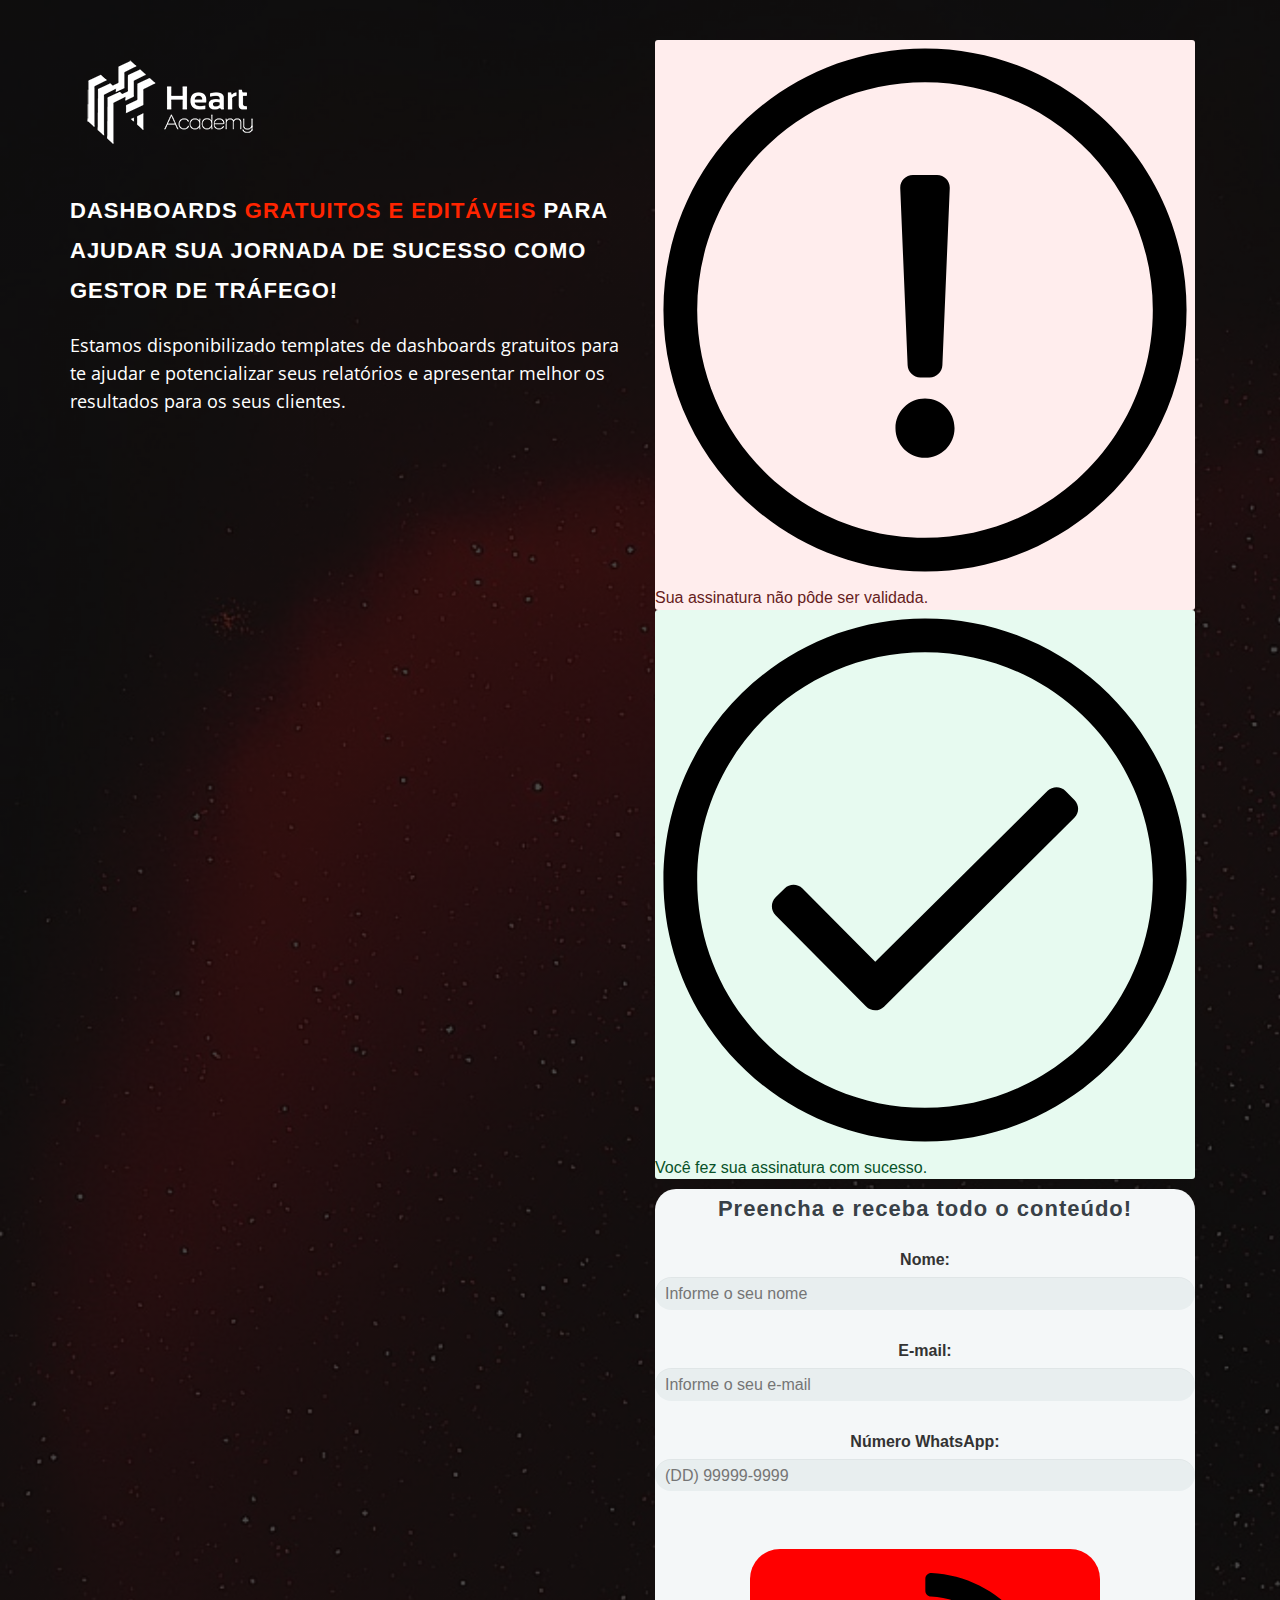
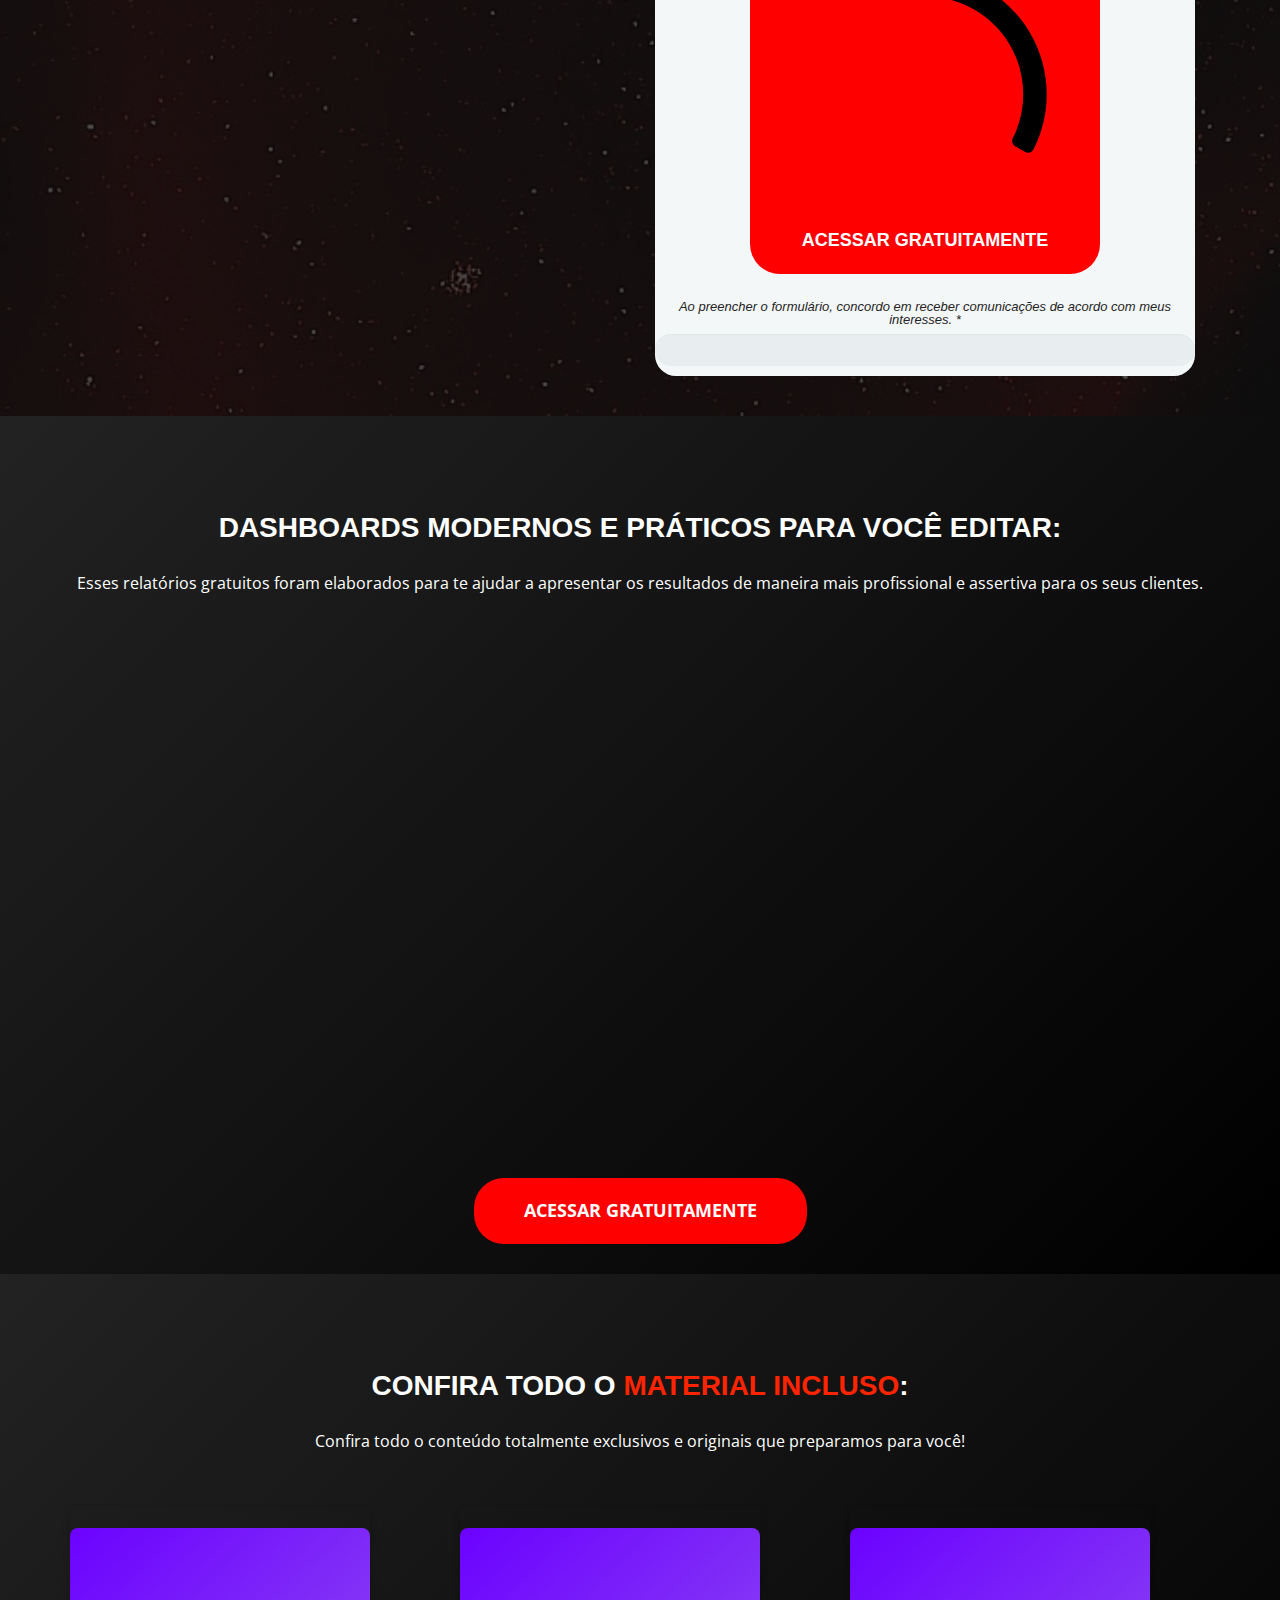
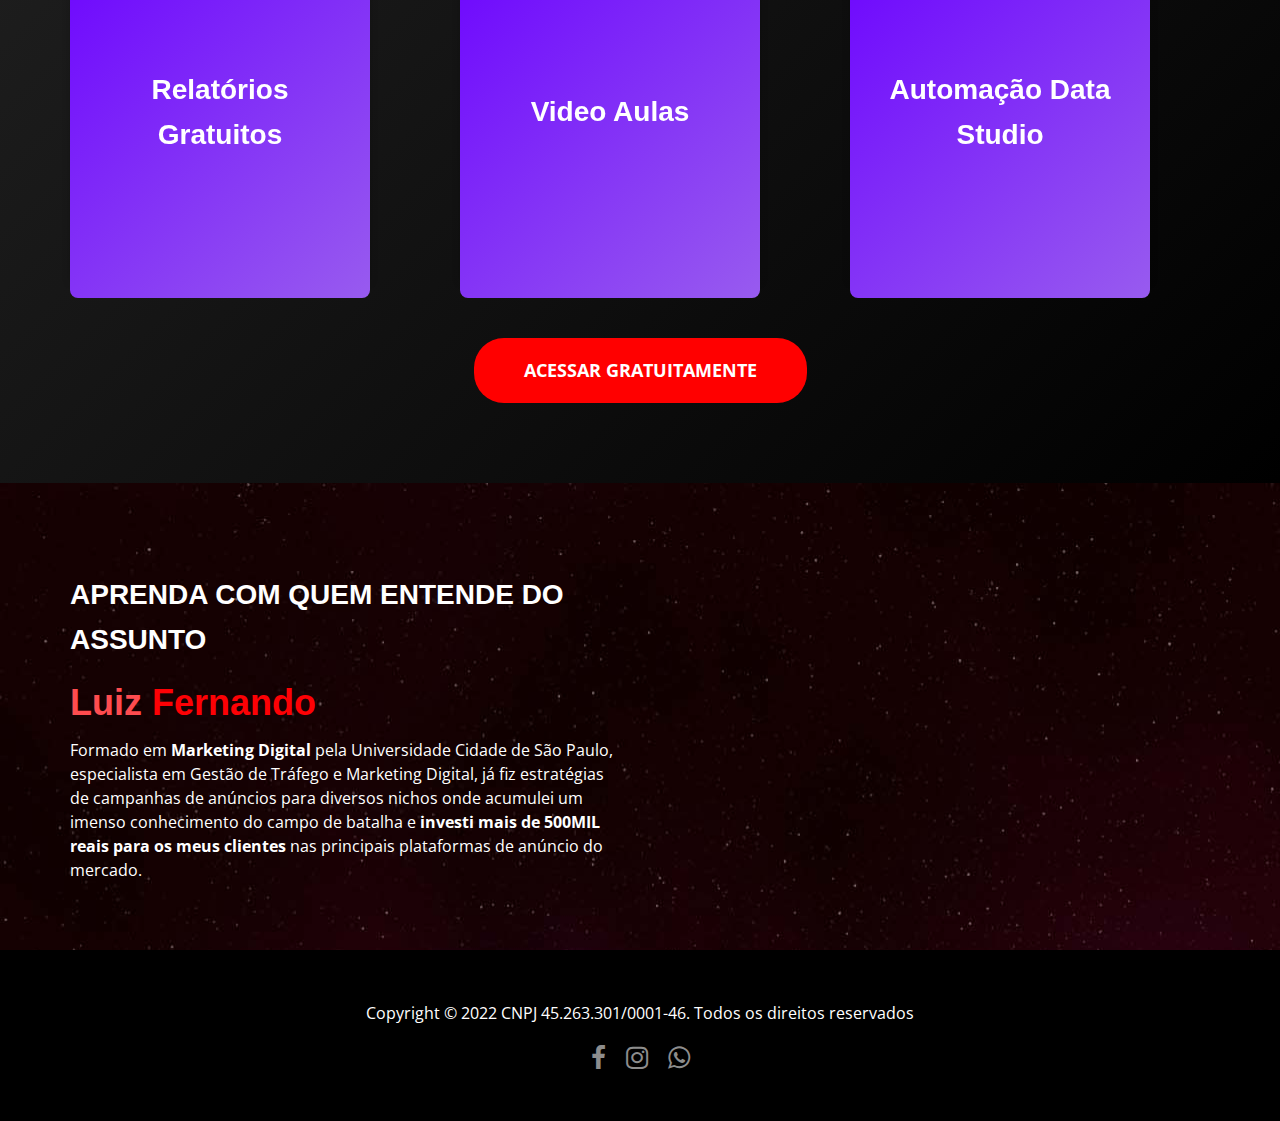
<file: kit/dashboards-editaveis/index.html>
<!DOCTYPE html>
<html lang="pt">

<head>
    <meta charset="utf-8">
    <meta name="viewport" content="width=device-width, initial-scale=1.0">
    <meta name="keywords" content="">
    <meta name="description" content="">

    <title>Kit Gratuito para Gestores de Tráfego</title>
    
    <!-- Loading Bootstrap -->
    <link href="/kit/dashboards-editaveis/css/bootstrap.css" rel="stylesheet">

    <!-- Loading Template CSS -->
    <link href="/kit/dashboards-editaveis/css/style.css" rel="stylesheet">
    <link href="/kit/dashboards-editaveis/css/animate.css" rel="stylesheet">
    <link href="/kit/dashboards-editaveis/css/style-magnific-popup.css" rel="stylesheet">

    <!-- Fonts -->
    <link href="https://fonts.googleapis.com/css?family=Open+Sans:300,300i,400,400i,600,600i,700,700i,800,800i" rel="stylesheet">
    <link href="https://fonts.googleapis.com/css?family=Roboto:100,100i,300,300i,400,400i,500,500i,700,700i,900,900i" rel="stylesheet">

    <!-- Awsome Fonts -->
    <link rel="stylesheet" href="https://cdnjs.cloudflare.com/ajax/libs/font-awesome/4.7.0/css/font-awesome.min.css">
    <link rel="stylesheet" href="/kit/dashboards-editaveis/css/pe-icon-7-stroke.css">

	<!-- Optional - Adds useful class to manipulate icon font display -->
	<link rel="stylesheet" href="/kit/dashboards-editaveis/css/helper.css">
	<!-- <link rel="stylesheet" href="/kit/dashboards-editaveis/css/forms.css"> -->
	<link rel="stylesheet" href="/kit/dashboards-editaveis/css/my-forms.css">

	<link rel="stylesheet" href="/kit/dashboards-editaveis/css/owl.carousel.min.css">
	<link rel="stylesheet" href="/kit/dashboards-editaveis/css/owl.theme.default.min.css">
	
    <!-- Font Favicon -->
    <link rel="shortcut icon" href="/kit/dashboards-editaveis/images/favicon.ico">
    
    <!-- HTML5 shim, for IE6-8 support of HTML5 elements. All other JS at the end of file. -->
    <!--[if lt IE 9]>
      <script src="/kit/dashboards-editaveis/js/html5shiv.js"></script>
      <script src="/kit/dashboards-editaveis/js/respond.min.js"></script>
    <![endif]-->
    
    <!--headerIncludes-->
    
	<style>

		button {
		  border: none !important;
		  background: #ff0000 !important;
		  color: #fff !important;
		  padding: 20px 50px !important;
		  margin: 30px 0 10px 0 !important;
		  font-size: 18px !important;
		  font-weight: 700 !important;
		  border-radius: 30px !important;
		  position: relative !important;
		  box-sizing: border-box !important;
		  transition: all 500ms ease !important;  
		}
			
		button:hover{
		  -webkit-transform: scale(1.1);
		  -ms-transform: scale(1.1);
		  transform: scale(1.1);
		}
			
	</style>

	<!-- START - We recommend to place the below code in head tag of your website html  -->
	<style>
	@font-face {
		font-display: block;
		font-family: Roboto;
		src: url(https://assets.sendinblue.com/font/Roboto/Latin/normal/normal/7529907e9eaf8ebb5220c5f9850e3811.woff2) format("woff2"), url(https://assets.sendinblue.com/font/Roboto/Latin/normal/normal/25c678feafdc175a70922a116c9be3e7.woff) format("woff")
	}

	@font-face {
		font-display: fallback;
		font-family: Roboto;
		font-weight: 600;
		src: url(https://assets.sendinblue.com/font/Roboto/Latin/medium/normal/6e9caeeafb1f3491be3e32744bc30440.woff2) format("woff2"), url(https://assets.sendinblue.com/font/Roboto/Latin/medium/normal/71501f0d8d5aa95960f6475d5487d4c2.woff) format("woff")
	}

	@font-face {
		font-display: fallback;
		font-family: Roboto;
		font-weight: 700;
		src: url(https://assets.sendinblue.com/font/Roboto/Latin/bold/normal/3ef7cf158f310cf752d5ad08cd0e7e60.woff2) format("woff2"), url(https://assets.sendinblue.com/font/Roboto/Latin/bold/normal/ece3a1d82f18b60bcce0211725c476aa.woff) format("woff")
	}

	#sib-container input:-ms-input-placeholder {
		text-align: left;
		font-family: "Helvetica", sans-serif;
		color: #c0ccda;
	}

	#sib-container input::placeholder {
		text-align: left;
		font-family: "Helvetica", sans-serif;
		color: #c0ccda;
	}

	#sib-container textarea::placeholder {
		text-align: left;
		font-family: "Helvetica", sans-serif;
		color: #c0ccda;
	}
	</style>
	<link rel="stylesheet" href="https://sibforms.com/forms/end-form/build/sib-styles.css">
	<!--  END - We recommend to place the above code in head tag of your website html -->

<!-- Meta Pixel Code -->
	<script>
		!function(f,b,e,v,n,t,s)
		{if(f.fbq)return;n=f.fbq=function(){n.callMethod?
		n.callMethod.apply(n,arguments):n.queue.push(arguments)};
		if(!f._fbq)f._fbq=n;n.push=n;n.loaded=!0;n.version='2.0';
		n.queue=[];t=b.createElement(e);t.async=!0;
		t.src=v;s=b.getElementsByTagName(e)[0];
		s.parentNode.insertBefore(t,s)}(window, document,'script',
		'https://connect.facebook.net/en_US/fbevents.js');
		fbq('init', '3258308681150452');
		fbq('track', 'PageView');
	</script>
	<noscript><img height="1" width="1" style="display:none"
	src="https://www.facebook.com/tr?id=3258308681150452&ev=PageView&noscript=1"
	/></noscript>
<!-- End Meta Pixel Code -->

<!-- Google Tag Manager -->
<script>(function(w,d,s,l,i){w[l]=w[l]||[];w[l].push({'gtm.start':
	new Date().getTime(),event:'gtm.js'});var f=d.getElementsByTagName(s)[0],
	j=d.createElement(s),dl=l!='dataLayer'?'&l='+l:'';j.async=true;j.src=
	'https://www.googletagmanager.com/gtm.js?id='+i+dl;f.parentNode.insertBefore(j,f);
	})(window,document,'script','dataLayer','GTM-WZ9G349');</script>
<!-- End Google Tag Manager -->

<!-- Google tag (gtag.js) -->
<script async src="https://www.googletagmanager.com/gtag/js?id=G-1NCCZZHLGG"></script>
<script>
  window.dataLayer = window.dataLayer || [];
  function gtag(){dataLayer.push(arguments);}
  gtag('js', new Date());

  gtag('config', 'G-1NCCZZHLGG');
</script>

</head>

<body>

	<!-- Google Tag Manager (noscript) -->
	<noscript><iframe src="https://www.googletagmanager.com/ns.html?id=GTM-WZ9G349"
	height="0" width="0" style="display:none;visibility:hidden"></iframe></noscript>
	<!-- End Google Tag Manager (noscript) -->
	
    <!--begin header -->
    <header class="header">
  
    </header>
    <!--end header -->

    <!--begin home section -->
    <section class="home-section" id="home_wrapper" style="padding-bottom: 40px;">

		<div class="home-section-overlay"></div>

		<!--begin container -->
		<div class="container">

	        <!--begin row -->
	        <div id="first-row" class="row">
	          
				<!--begin col-md-6 -->
				<div id="info-main" class="col-md-6 col-sm-12">
					<img src="/kit/dashboards-editaveis/images/logo-200.png" alt="logotipo" class="">
					<h1>DASHBOARDS <font color="#FF2400">GRATUITOS E EDITÁVEIS</font> PARA AJUDAR SUA JORNADA DE SUCESSO COMO GESTOR DE TRÁFEGO!</h1>
					<p class="section-subtitle white">Estamos disponibilizado templates de dashboards gratuitos para te ajudar e potencializar seus relatórios e apresentar melhor os resultados para os seus clientes.</p>
				</div>
				<!-- end col-md-6 -->

	            <!--begin col-md-6-->
	            <div class="col-md-6 col-sm-12 text-center">
	
					<!-- START - We recommend to place the below code where you want the form in your website html  -->
					<div class="sib-form" style="text-align: center;">
						<div id="sib-form-container" class="sib-form-container">
							<div id="error-message" class="sib-form-message-panel" style="font-size:16px; text-align:left; font-family:&quot;Helvetica&quot;, sans-serif; color:#661d1d; background-color:#ffeded; border-radius:3px; border-color:#ff4949;max-width:540px;">
								<div class="sib-form-message-panel__text sib-form-message-panel__text--center">
								<svg viewBox="0 0 512 512" class="sib-icon sib-notification__icon">
									<path d="M256 40c118.621 0 216 96.075 216 216 0 119.291-96.61 216-216 216-119.244 0-216-96.562-216-216 0-119.203 96.602-216 216-216m0-32C119.043 8 8 119.083 8 256c0 136.997 111.043 248 248 248s248-111.003 248-248C504 119.083 392.957 8 256 8zm-11.49 120h22.979c6.823 0 12.274 5.682 11.99 12.5l-7 168c-.268 6.428-5.556 11.5-11.99 11.5h-8.979c-6.433 0-11.722-5.073-11.99-11.5l-7-168c-.283-6.818 5.167-12.5 11.99-12.5zM256 340c-15.464 0-28 12.536-28 28s12.536 28 28 28 28-12.536 28-28-12.536-28-28-28z" />
								</svg>
								<span class="sib-form-message-panel__inner-text">
									Sua assinatura não pôde ser validada.
								</span>
								</div>
							</div>
							<div></div>
							<div id="success-message" class="sib-form-message-panel" style="font-size:16px; text-align:left; font-family:&quot;Helvetica&quot;, sans-serif; color:#085229; background-color:#e7faf0; border-radius:3px; border-color:#13ce66;max-width:540px;">
								<div class="sib-form-message-panel__text sib-form-message-panel__text--center">
								<svg viewBox="0 0 512 512" class="sib-icon sib-notification__icon">
									<path d="M256 8C119.033 8 8 119.033 8 256s111.033 248 248 248 248-111.033 248-248S392.967 8 256 8zm0 464c-118.664 0-216-96.055-216-216 0-118.663 96.055-216 216-216 118.664 0 216 96.055 216 216 0 118.663-96.055 216-216 216zm141.63-274.961L217.15 376.071c-4.705 4.667-12.303 4.637-16.97-.068l-85.878-86.572c-4.667-4.705-4.637-12.303.068-16.97l8.52-8.451c4.705-4.667 12.303-4.637 16.97.068l68.976 69.533 163.441-162.13c4.705-4.667 12.303-4.637 16.97.068l8.451 8.52c4.668 4.705 4.637 12.303-.068 16.97z" />
								</svg>
								<span class="sib-form-message-panel__inner-text">
									Você fez sua assinatura com sucesso.
								</span>
								</div>
							</div>
							<div></div>
							<div id="sib-container" class="sib-container--large sib-container--vertical" style="text-align:center; background-color:#f4f7f8; max-width:540px; border-radius:21px; border-width:0px; border-color:#C0CCD9; border-style:solid;">
								<form id="sib-form" method="POST" action="https://22638410.sibforms.com/serve/[base64]" data-type="subscription">
								<div>
									<div class="sib-form-block">
									<h1 class="forms-title">Preencha e receba todo o conteúdo!</h1>
									</div>
								</div>

								<div>
									<div class="sib-input sib-form-block">
									<div class="form__entry entry_block">
										<div class="form__label-row ">
											<label class="entry__label" style="font-weight: 700; font-size:16px; text-align:left; font-weight:700; font-family:&quot;Helvetica&quot;, sans-serif; color:#333333;" for="NOME" data-required="*">
												Nome:
											</label>
											<input class="input" maxlength="200" type="text" id="NOME" name="NOME" autocomplete="off" placeholder="Informe o seu nome" data-required="true" required />
										</div>

										<label class="entry__error entry__error--primary" style="line-height: 20px;font-size:16px; text-align:left; font-family:&quot;Helvetica&quot;, sans-serif; color:#661d1d; background-color:#ffeded; border-radius:3px; border-color:#ff4949;">
										</label>
									</div>
									</div>
								</div>

								<div>
									<div class="sib-input sib-form-block">
									<div class="form__entry entry_block">
										<div class="form__label-row ">
										<label class="entry__label" style="font-weight: 700; font-size:16px; text-align:left; font-weight:700; font-family:&quot;Helvetica&quot;, sans-serif; color:#333333;" for="EMAIL" data-required="*">
											E-mail:
										</label>
										<input class="input" type="text" id="EMAIL" name="EMAIL" autocomplete="off" placeholder="Informe o seu e-mail" data-required="true" required />
										</div>

										<label class="entry__error entry__error--primary" style="line-height: 20px;font-size:16px; text-align:left; font-family:&quot;Helvetica&quot;, sans-serif; color:#661d1d; background-color:#ffeded; border-radius:3px; border-color:#ff4949;">
										</label>
									</div>
									</div>
								</div>

								<div>
									<div class="sib-input sib-form-block">
									<div class="form__entry entry_block">
										<div class="form__label-row ">
											<label class="entry__label" style="font-weight: 700; font-size:16px; text-align:left; font-weight:700; font-family:&quot;Helvetica&quot;, sans-serif; color:#333333;" for="TELEFONE" data-required="*">
												Número WhatsApp:
											</label>
											<input class="input" maxlength="15" type="text" id="TELEFONE" name="TELEFONE" autocomplete="off" placeholder="(DD) 99999-9999" data-required="true" onkeyup="handlePhone(event)" required />
										</div>

										<label class="entry__error entry__error--primary" style="line-height: 20px;font-size:16px; text-align:left; font-family:&quot;Helvetica&quot;, sans-serif; color:#661d1d; background-color:#ffeded; border-radius:3px; border-color:#ff4949;">
										</label>
									</div>
									</div>
								</div>

								<div style="padding: 4px 0;">
									<div class="sib-captcha sib-form-block">
									  <div class="form__entry entry_block">
										<div class="form__label-row ">
										  <script>
											function handleCaptchaResponse() {
											  var event = new Event('captchaChange');
											  document.getElementById('sib-captcha').dispatchEvent(event);
											}
										  </script>
										  <div class="g-recaptcha sib-visible-recaptcha" id="sib-captcha" data-sitekey="6LcAT2YjAAAAAFP3y7rxO2YXbavSgHlGFd8PmeTE" data-callback="handleCaptchaResponse"></div>
										</div>
										<label class="entry__error entry__error--primary" style="font-size:16px; text-align:left; font-family:&quot;Helvetica&quot;, sans-serif; color:#661d1d; background-color:#ffeded; border-radius:3px; border-color:#ff4949;">
										</label>
									  </div>
									</div>
								</div>

								<div>
									<div class="sib-form-block" style="text-align: center">
									<button class="sib-form-block__button sib-form-block__button-with-loader" style="margin-top:0px !important;font-size:16px; text-align:center; font-weight:700; font-family:&quot;Helvetica&quot;, sans-serif; color:#FFFFFF; background-color:#ff0000; border-radius:20px; border-width:0px;" form="sib-form" type="submit">
										<svg class="icon clickable__icon progress-indicator__icon sib-hide-loader-icon" viewBox="0 0 512 512">
										<path d="M460.116 373.846l-20.823-12.022c-5.541-3.199-7.54-10.159-4.663-15.874 30.137-59.886 28.343-131.652-5.386-189.946-33.641-58.394-94.896-95.833-161.827-99.676C261.028 55.961 256 50.751 256 44.352V20.309c0-6.904 5.808-12.337 12.703-11.982 83.556 4.306 160.163 50.864 202.11 123.677 42.063 72.696 44.079 162.316 6.031 236.832-3.14 6.148-10.75 8.461-16.728 5.01z" />
										</svg>
										ACESSAR GRATUITAMENTE
									</button>
									</div>
								</div>
								<div style="padding: 8px 0;">
									<div class="sib-form-block" style="font-size:13px; text-align:center; font-family:&quot;Helvetica&quot;, sans-serif; color:#3c4858; background-color:transparent;">
									<div class="sib-text-form-block">
										<p class="section-subtitle observation">Ao preencher o formulário, concordo em receber comunicações de acordo com meus interesses. *</p>
									</div>
									</div>
								</div>

								<input type="text" name="email_address_check" value="" class="input--hidden">
								<input type="hidden" name="locale" value="pt">
								</form>
							</div>
						</div>
					</div>
					<!-- END - We recommend to place the below code where you want the form in your website html  -->					

		    	</div>
	          	<!--end col-md-12-->
	       
	        </div>
	        <!--end row -->

		</div>
		<!--end container -->

    </section>
    <!--end home section -->
	
   	<!--begin section-gradient -->
	<section class="section-gradient padding-top-110 no-padding-bottom">

		<!--begin container -->
		<div class="container">

			<!--begin row -->
			<div class="row">
				
				<!--begin col-md-12-->
		        <div class="col-md-12 text-center padding-bottom-40">

					<h3 class="section-title grey">DASHBOARDS MODERNOS E PRÁTICOS PARA VOCÊ EDITAR:</h3>
					<p class="section-subtitle white">Esses relatórios gratuitos foram elaborados para te ajudar a apresentar os resultados de maneira mais profissional e assertiva para os seus clientes.</p>
				
		        </div>
		        <!--end col-md-12 -->
				
				<!--begin col-md-12 -->
				<div class="col-md-12 text-center">

					<iframe width="840" height="473" src="https://www.youtube.com/embed/Hm0-x5qJiOw" title="YouTube video player" frameborder="0" allow="accelerometer; autoplay; clipboard-write; encrypted-media; gyroscope; picture-in-picture" allowfullscreen></iframe>

					<div class="youtube-video-wrapper">
						<a href="#home_wrapper"><button>ACESSAR GRATUITAMENTE</button></a>
                    </div>

				</div>
				<!--end col-md-12 -->

			</div>
			<!--end row -->

		</div>
		<!--end container -->

	</section>
    <!--end section-gradient -->
		
   	<!--begin section-gradient -->
	<section class="section-gradient padding-top-110 no-padding-bottom padding-bottom-70">

		<!--begin container -->
		<div class="container">

			<!--begin row -->
			<div class="row">
				
				<!--begin col-md-12-->
		        <div class="col-md-12 text-center padding-bottom-40">

					<h3 class="section-title grey">CONFIRA TODO O <font color="#FF2400">MATERIAL INCLUSO</font>:</h3>
					<p class="section-subtitle white">Confira todo o conteúdo totalmente exclusivos e originais que preparamos para você!</p>
				
		        </div>
		        <!--end col-md-12 -->
			                   
                <!--begin flip-card -->
                <div class="col-sm-6 col-md-4">

					<div class="flip-card">
						<div class="flip-card-inner">
						  <div class="flip-card-front">
							<h3>Relatórios Gratuitos</h3>
						  </div>
						  <div class="flip-card-back">
							<p><font color="#25d15f" style="font-size:22px">&#128504;</font> Dashboards gratuitos e editáveis para Data Studio, feitos por Luiz Fernando.</p> 
						  </div>
						</div>
					</div>
				  

                </div>
                <!--end flip-card -->

				<!--begin flip-card -->
				<div class="col-sm-6 col-md-4">

					<div class="flip-card">
						<div class="flip-card-inner">
							<div class="flip-card-front">
							<h3>Video Aulas</h3>
							</div>
							<div class="flip-card-back">
							<p><font color="#25d15f" style="font-size:22px">&#128504;</font> Vídeo aula te ensinando como integrar esse relatório com suas contas de anúncios.</p> 
							</div>
						</div>
					</div>
					

				</div>
				<!--end flip-card -->

				<!--begin flip-card -->
                <div class="col-sm-6 col-md-4">

					<div class="flip-card">
						<div class="flip-card-inner">
						  <div class="flip-card-front">
							<h3>Automação Data Studio</h3>
						  </div>
						  <div class="flip-card-back">
							<p><font color="#25d15f" style="font-size:22px">&#128504;</font> Dentro da vídeo aula também vamos te ajudar a usar ferramentas de automação para Data Studio.</p> 
						  </div>
						</div>
					</div>
				  

                </div>
                <!--end flip-card -->
            
			</div>
			<!--end row -->

			<!--begin row -->
			<div class="row" style="margin-top: 30px;">
				<!--begin col-md-12-->
				<div class="col-md-12 text-center">
					<a href="#home_wrapper"><button>ACESSAR GRATUITAMENTE</button></a>
				</div>
				<!-- end col-md-12 -->
			</div>
			<!--end row -->

		</div>
		<!--end container -->

	</section>
    <!--end section-gradient -->

	<!--begin section-gradient -->
	<section class="section-especialista padding-top-50 no-padding-bottom">

		<!--begin container -->
		<div class="container	">

			<!--begin row -->
			<div class="row">	
				
				<!--begin col-md-6 -->
				<div class="col-md-6">

					<h3 class="section-title white padding-top-20">APRENDA COM QUEM ENTENDE DO ASSUNTO</h3>
					<h2 class="section-title white"><font color="#fe4c4f">Luiz</font> <font color="#FD0105">Fernando</font></h2>

					<p class="section-subtitle white">Formado em <b>Marketing Digital</b> pela Universidade Cidade de São Paulo, especialista em Gestão de Tráfego e Marketing Digital, já fiz estratégias de campanhas de anúncios para diversos nichos onde acumulei um imenso conhecimento do campo de batalha e <b>investi mais de 500MIL reais para os meus clientes</b> nas principais plataformas de anúncio do mercado.</p>
           
				</div>
				<!--end col-md-6 -->
				
				<!--begin col-md-6 -->
				<div class="col-md-6">

					<img src="/kit/dashboards-editaveis/images/kit-especialista.png" alt="img" class="width-100 wow fadeInUp" data-wow-delay="0.25s">
					
				</div>
				<!--end col-md-6 -->
				
			</div>
			<!--end row -->

		</div>
		<!--end container -->

	</section>
    <!--end section-gradient -->

    <!--begin footer -->
    <div class="footer">
            
        <!--begin container -->
        <div class="container">
        
            <!--begin row -->
            <div class="row">
            
                <!--begin col-md-12 -->
                <div class="col-md-12 text-center">
					
                   
                    <p>Copyright © 2022 CNPJ 45.263.301/0001-46. Todos os direitos reservados</p>
                                         
                    <!--begin footer_social -->
                    <ul class="footer_social">

                        <li>
                            <a href="https://www.facebook.com/heartdigitaloficial">
                                <i class="fa fa-facebook"></i>
                            </a>
                        </li>

                        <li>
                            <a href="https://www.instagram.com/heartdigitaloficial/">
                                <i class="fa fa-instagram"></i>
                            </a>
                        </li>

						<li>
                            <a href="https://api.whatsapp.com/send/?phone=%2B5511989451657&text=Ol%C3%A1%2C+gostaria+de+falar+sobre+os+servi%C3%A7os+da+Heart+Digital.&type=phone_number&app_absent=0">
                                <i class="fa fa-whatsapp"></i>
                            </a>
                        </li>

                    </ul>
                    <!--end footer_social -->
                    
                </div>
                <!--end col-md-6 -->
                
            </div>
            <!--end row -->
            
        </div>
        <!--end container -->
                
    </div>
    <!--end footer -->


<!-- Load JS here for greater good =============================-->
<script src="/kit/dashboards-editaveis/js/jquery-1.11.3.min.js"></script>
<script src="/kit/dashboards-editaveis/js/bootstrap.js"></script>
<script src="/kit/dashboards-editaveis/js/owl.carousel.min.js"></script>
<script src="/kit/dashboards-editaveis/js/jquery.scrollTo-min.js"></script>
<script src="/kit/dashboards-editaveis/js/jquery.magnific-popup.min.js"></script>
<script src="/kit/dashboards-editaveis/js/jquery.nav.js"></script>
<script src="/kit/dashboards-editaveis/js/wow.js"></script>
<script src="/kit/dashboards-editaveis/js/plugins.js"></script>
<script src="/kit/dashboards-editaveis/js/custom.js"></script>

<!-- START - We recommend to place the below code in footer or bottom of your website html  -->

<script>
	window.REQUIRED_CODE_ERROR_MESSAGE = 'Escolha um código de país';
	window.LOCALE = 'pt';
	window.EMAIL_INVALID_MESSAGE = window.SMS_INVALID_MESSAGE = "A informação fornecida não é valida. Verifique o formato do campo e tente novamente.";
  
	window.REQUIRED_ERROR_MESSAGE = "Este campo não pode ser deixado em branco. ";
  
	window.GENERIC_INVALID_MESSAGE = "A informação fornecida não é valida. Verifique o formato do campo e tente novamente.";
    
	window.translation = {
	  common: {
		selectedList: '{quantity} lista selecionada',
		selectedLists: '{quantity} listas selecionadas'
	  }
	};
  
	var AUTOHIDE = Boolean(0);
</script>
<script defer src="https://sibforms.com/forms/end-form/build/main.js"></script>
  
<script src="https://www.google.com/recaptcha/api.js?hl=pt"></script>

<!-- END - We recommend to place the above code in footer or bottom of your website html  -->
<!-- End Sendinblue Form -->

</body>
</html>
</file>
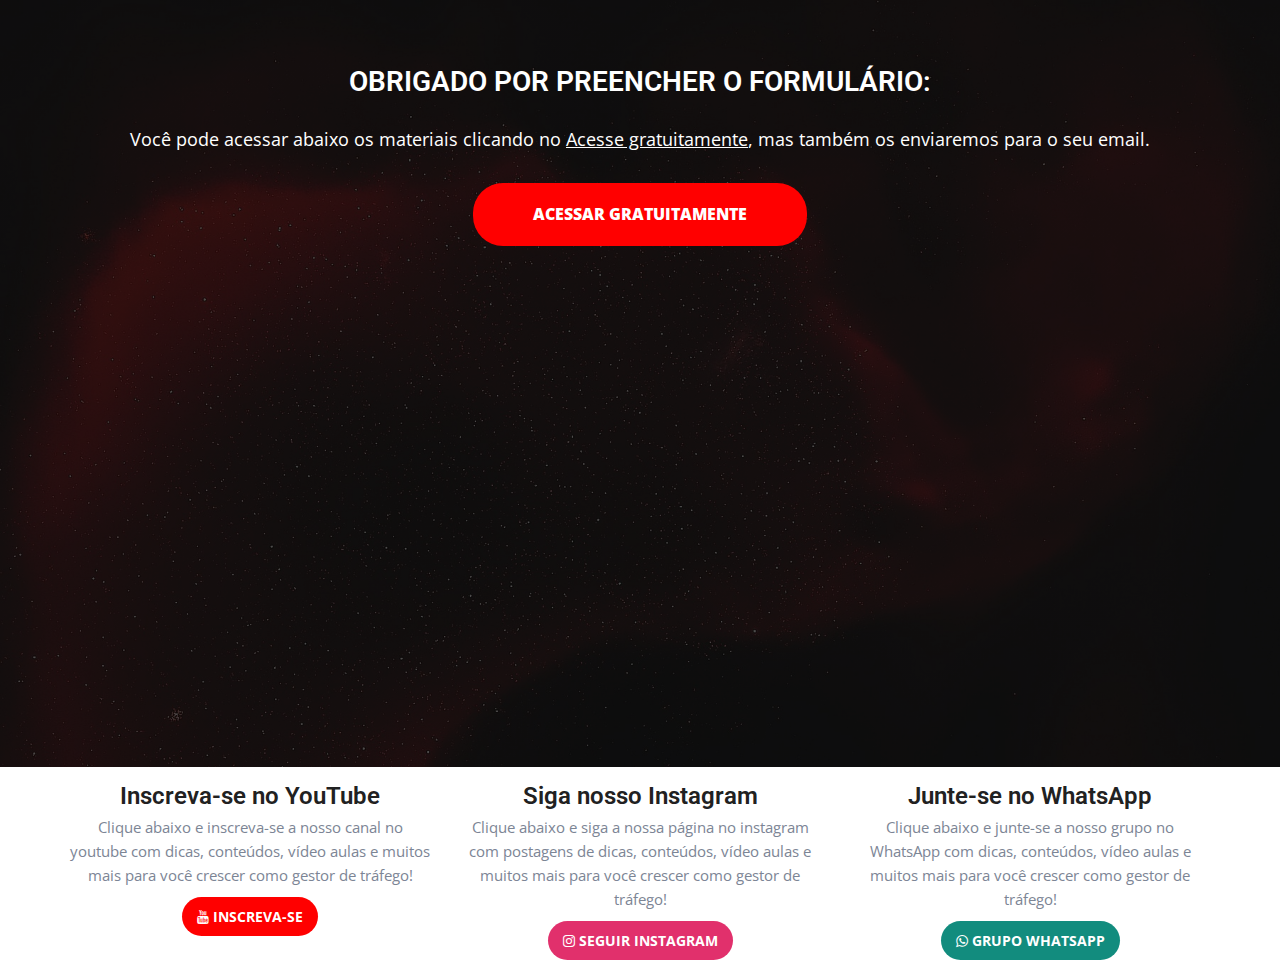
<file: kit/dashboards-editaveis/obrigado/index.html>
<!DOCTYPE html>
<html lang="pt">

<head>
    <meta charset="utf-8">
    <meta name="viewport" content="width=device-width, initial-scale=1.0">
    <meta name="keywords" content="">
    <meta name="description" content="">

    <title>Kit Gratuito para Gestores de Tráfego</title>
    
    <!-- Loading Bootstrap -->
    <link href="/kit/dashboards-editaveis/css/bootstrap.css" rel="stylesheet">

    <!-- Loading Template CSS -->
    <link href="/kit/dashboards-editaveis/css/style.css" rel="stylesheet">
    <link href="/kit/dashboards-editaveis/css/animate.css" rel="stylesheet">
    <link href="/kit/dashboards-editaveis/css/style-magnific-popup.css" rel="stylesheet">

    <!-- Fonts -->
    <link href="https://fonts.googleapis.com/css?family=Open+Sans:300,300i,400,400i,600,600i,700,700i,800,800i" rel="stylesheet">
    <link href="https://fonts.googleapis.com/css?family=Roboto:100,100i,300,300i,400,400i,500,500i,700,700i,900,900i" rel="stylesheet">

    <!-- Awsome Fonts -->
    <link rel="stylesheet" href="https://cdnjs.cloudflare.com/ajax/libs/font-awesome/4.7.0/css/font-awesome.min.css">
    <link rel="stylesheet" href="/kit/dashboards-editaveis/css/pe-icon-7-stroke.css">

	<!-- Optional - Adds useful class to manipulate icon font display -->
	<link rel="stylesheet" href="/kit/dashboards-editaveis/css/helper.css">

	<link rel="stylesheet" href="/kit/dashboards-editaveis/css/owl.carousel.min.css">
	<link rel="stylesheet" href="/kit/dashboards-editaveis/css/owl.theme.default.min.css">
	
    <!-- Font Favicon -->
    <link rel="shortcut icon" href="/kit/dashboards-editaveis/images/favicon.ico">
    
    <!-- HTML5 shim, for IE6-8 support of HTML5 elements. All other JS at the end of file. -->
    <!--[if lt IE 9]>
      <script src="/kit/dashboards-editaveis/js/html5shiv.js"></script>
      <script src="/kit/dashboards-editaveis/js/respond.min.js"></script>
    <![endif]-->
    
    <!--headerIncludes-->
    
	<style>

        .my-button, button {
		  border: none;
          background: #ff0000;
		  color: #fff;
		  padding: 20px 30px;
		  margin: 30px 0 10px 0;
		  font-size: 14px;
		  font-weight: 700;
		  border-radius: 30px;
		  position: relative;
		  box-sizing: border-box;
		  transition: all 500ms ease; 
		}
			
		.my-button:hover, button:hover{
		  -webkit-transform: scale(1.1);
		  -ms-transform: scale(1.1);
		  transform: scale(1.1);
		}
			
	</style>


<!-- Google Tag Manager -->
<script>(function(w,d,s,l,i){w[l]=w[l]||[];w[l].push({'gtm.start':
new Date().getTime(),event:'gtm.js'});var f=d.getElementsByTagName(s)[0],
j=d.createElement(s),dl=l!='dataLayer'?'&l='+l:'';j.async=true;j.src=
'https://www.googletagmanager.com/gtm.js?id='+i+dl;f.parentNode.insertBefore(j,f);
})(window,document,'script','dataLayer','GTM-WZ9G349');</script>
<!-- End Google Tag Manager -->

<!-- Google tag (gtag.js) -->
<script async src="https://www.googletagmanager.com/gtag/js?id=G-1NCCZZHLGG"></script>
<script>
window.dataLayer = window.dataLayer || [];
function gtag(){dataLayer.push(arguments);}
gtag('js', new Date());

gtag('config', 'G-1NCCZZHLGG');
</script>

</head>

<body>

	<!-- Google Tag Manager (noscript) -->
	<noscript><iframe src="https://www.googletagmanager.com/ns.html?id=GTM-WZ9G349"
    height="0" width="0" style="display:none;visibility:hidden"></iframe></noscript>
    <!-- End Google Tag Manager (noscript) -->
        

    <!--begin header -->
    <header class="header">
  
    </header>
    <!--end header -->

    <!--begin home section -->
    <section class="home-section" id="home_wrapper">

		<div class="home-section-overlay"></div>

		<!--begin container -->
		<div class="container">

			<!--begin row -->
			<div class="row">
				
				<!--begin col-md-6 -->
				<!-- <div class="col-sm-12 text-center">
					<img src="/kit/dashboards-editaveis/images/logo-200.png" alt="logotipo" class="">
				</div> -->
				<!-- end col-md-6 -->

				<!--begin col-md-12-->
		        <div class="col-md-12 text-center">
					<h3 class="section-title grey">OBRIGADO POR PREENCHER O FORMULÁRIO:</h3>
					<p class="section-subtitle white">Você pode acessar abaixo os materiais clicando no <span style="text-decoration: underline;">Acesse gratuitamente</span>, mas também os enviaremos para o seu email.</p>
				
		        </div>
		        <!--end col-md-12 -->
				
				<!--begin col-md-12 -->
				<div class="col-md-12 text-center">

					<div>
						<a href="https://drive.google.com/drive/u/0/folders/14QTarN_JsmZSTZlzEcj7LryRpSZ_fTWi">
                            <button style="font-size: 16px;font-weight: 800;padding-left: 60px; padding-right: 60px; margin-top: 0px; margin-bottom: 28px;">ACESSAR GRATUITAMENTE</button></a>
                    </div>

					<iframe width="840" height="473" src="https://www.youtube.com/embed/XCDqQZ-wfDM" title="YouTube video player" frameborder="0" allow="accelerometer; autoplay; clipboard-write; encrypted-media; gyroscope; picture-in-picture" allowfullscreen></iframe>

				</div>
				<!--end col-md-12 -->

			</div>
			<!--end row -->

		</div>
		<!--end container -->

    </section>
    <!--end home section -->


   	<!--begin section-gradient -->
    <section class="section-social-media">

		<!--begin container -->
		<div class="container">

			<!--begin row -->
			<div id="icons-media-desktop" class="row">
				
                <div class="col-md-4 text-center">
                    <h4>Inscreva-se no YouTube</h4>
                    <p>
                        Clique abaixo e inscreva-se a nosso canal no youtube com dicas, conteúdos, vídeo aulas e muitos mais para você crescer como gestor de tráfego!
                    </p>
                    <a class="my-button" href="https://www.youtube.com/@heartdigital3377" type="button" style="background: #ff0000;">
                        <i class="fa fa-youtube"></i> INSCREVA-SE
                    </a>
                </div>
                
                <div class="col-md-4 text-center">
                    <h4>Siga nosso Instagram</h4>
                    <p>
                        Clique abaixo e siga a nossa página no instagram com postagens de dicas, conteúdos, vídeo aulas e muitos mais para você crescer como gestor de tráfego!
                    </p>
                    <a class="my-button" href="https://www.instagram.com/heartdigitaloficial/" style="background: #E1306C;">
                        <i class="fa fa-instagram"></i> SEGUIR INSTAGRAM
                    </a>
                </div>

                <div class="col-md-4 text-center">
                    <h4>Junte-se no WhatsApp</h4>
                    <p>
                        Clique abaixo e junte-se a nosso grupo no WhatsApp com dicas, conteúdos, vídeo aulas e muitos mais para você crescer como gestor de tráfego!
                    </p>
                    <a class="my-button" href="https://chat.whatsapp.com/FM0AXy6K27gCP5bHTBnAtK" type="button" style="background: #128C7E;">
                        <i class="fa fa-whatsapp"></i> GRUPO WHATSAPP
                    </a>
                </div>

			</div>
			<!--end row -->

            <div id="icons-media-mobile" class="row">
                
                <div class="col-12 text-center">
                    <h5>Siga nossas redes sociais! <i class="fa fa-hand-pointer-o"></i> </h5>

                    <!--begin social_media -->
                    <ul class="social_media">

                        <li style="background: #ff0000;">
                            <a href="https://www.youtube.com/@heartdigital3377" type="button" style="background: #ff0000;">
                                <i class="fa fa-youtube"></i>
                            </a>
                        </li>

                        <li style="background: #E1306C;">
                            <a href="https://www.instagram.com/heartdigitaloficial/">
                                <i class="fa fa-instagram"></i>
                            </a>
                        </li>

						<li style="background: #128C7E;">
                            <a href="https://chat.whatsapp.com/FM0AXy6K27gCP5bHTBnAtK">
                                <i class="fa fa-whatsapp"></i>
                            </a>
                        </li>

                    </ul>
                    <!--end social_media -->
                    
                </div>

            </div>

		</div>
		<!--end container -->

	</section>
    <!--end section-gradient -->

<!-- Load JS here for greater good =============================-->
<script src="/kit/dashboards-editaveis/js/jquery-1.11.3.min.js"></script>
<script src="/kit/dashboards-editaveis/js/bootstrap.js"></script>
<script src="/kit/dashboards-editaveis/js/owl.carousel.min.js"></script>
<script src="/kit/dashboards-editaveis/js/jquery.scrollTo-min.js"></script>
<script src="/kit/dashboards-editaveis/js/jquery.magnific-popup.min.js"></script>
<script src="/kit/dashboards-editaveis/js/jquery.nav.js"></script>
<script src="/kit/dashboards-editaveis/js/wow.js"></script>
<script src="/kit/dashboards-editaveis/js/plugins.js"></script>
<script src="/kit/dashboards-editaveis/js/custom.js"></script>


</body>
</html>
</file>
<file: kit-gestor-de-trafego/css/style.css>
/* --- TABLE OF CONTENT

01. GENERAL LAYOUT
02. MENU-NAV
03. FOOTER
04. HOME
05. ABOUT
06. TEAM
07. SERVICES/FEATURES
08. PRICING
09. BLOG
10. CONTACT
11. OTHER ELEMENTS
		a. Newsletter
		b. Buttons
		c. Gallery Images Animation
		d. Testimonials
		e. Accordion Tabs
		f. Partners
		g. Fun Facts
		h. PopUp Video
		i. Features List
12. MEDIA QUERIES

--- */

/* ========================================================== */
/* 			               01. GENERAL LAYOUT                 */
/* ========================================================== */

ul, ol { 
	list-style: none; 
	list-style-image: none; 
	margin: 0; 
	padding: 0;
	color:#858585;
	font-size: 14px;
	line-height:24px;
	margin-bottom:20px;
}
	
ul li, ol li{
	font-size: 15px;
	line-height: 28px;
}

ul li i{
	vertical-align: middle;
	padding-right: 5px;
}

p {
	font-size: 15px;
	line-height: 24px;
	font-weight: 400;
	color: #7c8595;
	margin-bottom:15px;
}

a,
a:hover,
a:focus {
	text-decoration: none;
	outline: 0;
}

h1,
h2,
h3,
h4,
h5,
h6 {
  font-family: 'Roboto', sans-serif;
	font-weight: 600;
  line-height: 1.6;
  margin-bottom:20px;
  color: #ffffff;
}

h1 {
	font-size: 42px;
}

h2 {
	font-size: 36px;
}

h3 {
	font-size: 28px;
}

h4 {
	font-size: 24px;
}

h5 {
	font-size: 20px;
}

h6 {
	font-size: 18px;
}

h2.section-title{
	font-size: 36px;
    line-height: 40px;
    color: #292929;
    margin-bottom: 15px;
}

h2.section-title.grey{
	color:#ddd; line-height: 120%;
}

h2.section-title.white{
	color:#ffffff;
}

h5.section-title.red{
	color:#ff0000; line-height: 50%;
}

p.section-subtitle{
	font-size:16px;
}

p.section-subtitle.grey{
	color:#bbb;
}

p.section-subtitle.white{
	color:#ffffff;
}

h3.medium-title {
	font-size: 32px;
	margin-top:10px;
}

ul {
	padding: 0;
}

ul li{
	list-style-type: none;
}

a:hover, a:focus, a:active, a:visited {
	text-decoration: none;
}

iframe {
    max-width: 100%;
    border: none;
}

.white-text{ 
	color: #fff;
}

.blue {
    color: #3498db;
}

.lyla {
    color: #6B02FF;
}

.section-white {
	background: #000000;
	padding: 40px 0;
}

.section-especialista {
	background-image: url("../images/bg-especialista.jpg");
	padding: 40px 0;
}

.section-grey{
	background: #e4e4e4;
	padding: 70px 0;
}

.section-white.no-padding, .section-grey.no-padding {
	padding:0;
}

.section-white.small-paddings, .section-grey.small-paddings {
	padding: 30px 0;
}

.section-gradient{
	background: #0b0b0b; /* For browsers that do not support gradients */
  	background: -webkit-linear-gradient(135deg, #000000 0%, #222222 100%); /* For Safari 5.1 to 6.0 */
  	background: -o-linear-gradient(bottom right, #000000, #222222); /* For Opera 11.1 to 12.0 */
  	background: -moz-linear-gradient(bottom right, #000000, #222222); /* For Firefox 3.6 to 15 */
  	background: linear-gradient(to 135deg, #000000 0%, #222222 100%); /* Standard syntax */
  	padding: 70px 0;
}

.section-dark{
	background-color:#000000;
	padding:40px 0;
}

.width-100{
	width: 100%;
}

/* margin and padding classes */

.margin-right-25 {
	margin-right: 25px !important;
}

.margin-top-110 {
	margin-top: 110px !important;
}

.margin-top-100 {
	margin-top: 100px !important;
}

.margin-top-90 {
	margin-top: 90px !important;
}

.margin-top-80 {
	margin-top: 80px !important;
}

.margin-top-60 {
	margin-top: 60px !important;
}

.margin-top-50 {
	margin-top: 50px !important;
}

.margin-top-40 {
	margin-top: 40px !important;
}

.margin-top-35 {
	margin-top: 35px !important;
}

.margin-top-30 {
	margin-top: 30px !important;
}

.margin-top-20 {
	margin-top: 20px !important;
}

.margin-top-10 {
	margin-top: 10px !important;
}

.margin-top-5 {
	margin-top: 5px !important;
}

.margin-bottom-0 {
	margin-bottom: 0px !important;
}

.margin-bottom-10 {
	margin-bottom: 10px !important;
}

.margin-bottom-20 {
	margin-bottom: 20px !important;
}

.margin-bottom-30 {
	margin-bottom: 30px !important;
}

.margin-bottom-40 {
	margin-bottom: 40px !important;
}

.margin-bottom-50 {
	margin-bottom: 50px !important;
}

.margin-bottom-60 {
	margin-bottom: 60px !important;
}

.margin-bottom-70 {
	margin-bottom: 70px !important;
}

.margin-bottom-80 {
	margin-bottom: 80px !important;
}

.margin-bottom-100 {
	margin-bottom: 100px !important;
}

.margin-bottom-120 {
	margin-bottom: 120px !important;
}

.margin-bottom-130 {
	margin-bottom: 120px !important;
}

.margin-bottom-140 {
	margin-bottom: 140px !important;
}

.padding-top-0 {
	padding-top: 0px !important;
}

.padding-top-10 {
	padding-top: 10px !important;
}

.padding-top-20 {
	padding-top: 20px !important;
}
.padding-top-25 {
	padding-top: 25px !important;
}

.padding-top-30 {
	padding-top: 30px !important;
}

.padding-top-40 {
	padding-top: 40px !important;
}

.padding-top-45 {
	padding-top: 45px !important;
}

.padding-top-50 {
	padding-top: 50px !important;
}
.padding-top-60 {
	padding-top: 60px !important;
}

.padding-top-70 {
	padding-top: 70px !important;
}

.padding-top-80 {
	padding-top: 80px !important;
}

.padding-top-100 {
	padding-top: 100px !important;
}

.padding-top-120 {
	padding-top: 120px !important;
}

.padding-bottom-70 {
	padding-bottom: 70px !important;
}

.padding-bottom-60 {
	padding-bottom: 60px !important;
}

.padding-bottom-50 {
	padding-bottom: 50px !important;
}

.padding-bottom-40 {
	padding-bottom: 40px !important;
}

.padding-bottom-30 {
	padding-bottom: 30px !important;
}

.padding-bottom-20 {
	padding-bottom: 20px !important;
}

.padding-bottom-10 {
	padding-bottom: 10px !important;
}

.padding-bottom-0 {
	padding-bottom: 0px !important;
}

.margin-top-0 {
	margin-top: 0px !important;
}

/* ========================================================== */
/* 			               02. MENU-NAV                       */
/* ========================================================== */

.navbar-brand{
	font-family: 'Roboto', sans-serif;
	font-size: 28px;
	font-weight: 500;
	color: #fff!important;
}

.navbar-fixed-top.opaque .navbar-brand{
	font-family: 'Roboto', sans-serif;
	font-size: 28px;
	font-weight: 700;
	color: #353535!important;
}

.navbar-fixed-top #navbar-collapse-02 .current a {
    color:#008aff;
     -webkit-transition: all 0.5s ease;
    -moz-transition: all 0.5s ease;
    -o-transition: all 0.5s ease;
    transition: all 0.5s ease;
}

.navbar-fixed-top.opaque #navbar-collapse-02 .current a {
    color:#4285f4!important;
     -webkit-transition: all 0.5s ease;
    -moz-transition: all 0.5s ease;
    -o-transition: all 0.5s ease;
    transition: all 0.5s ease;
}

.navbar {
	padding-top: 20px;
	padding-bottom: 20px;
}

.navbar-fixed-top {
	position: absolute!important;
	background-color: rgba(0, 0, 0, 0.0)!important; 
	border-bottom: none;
	transition: background-color 0.25s ease 0s;
}

.navbar-fixed-top.opaque {
	position: fixed!important;
	background-color: #fff!important;
	border-bottom: 1px solid #eee;
	padding: 20px 0;
	transition: all 0.25s ease-in-out 0s;
}

.navbar-fixed-top .navbar-nav > li > a, .navbar-fixed-top .navbar-nav > li > a:hover{
	-webkit-transition: all 0.5s ease;
    -moz-transition: all 0.5s ease;
    -o-transition: all 0.5s ease;
    transition: all 0.5s ease;
}

.navbar-fixed-top .navbar-nav > li > a{
	color:#fff !important;
	font-size: 14px !important;
	line-height: 30px !important;
	text-transform: uppercase;
	padding: 10px 20px!important;
	font-family: 'Roboto', sans-serif;
	font-weight: 600;
}

.navbar-fixed-top.opaque .navbar-nav > li > a{
	color:#454545 !important;
}

.navbar-fixed-top .navbar-nav > li > a.discover-btn {
	background: transparent;
	border: 1px solid #fff;
	border-radius: 5px 5px;
	padding: 8px 24px!important;
	margin-left: 10px;
	margin-right: 15px;
	font-family: 'Roboto', sans-serif;
}

.navbar-fixed-top.opaque .navbar-nav > li > a.discover-btn {
	color: #fff!important;
	background: #008aff;
    background: -webkit-linear-gradient(135deg, #6B02FF 0%, #985BEF 100%);
    background: -o-linear-gradient(bottom right, #6B02FF, #985BEF);
    background: -moz-linear-gradient(bottom right, #008aff, #1ad2fd);
    background: linear-gradient(135deg, #6B02FF 0%, #985BEF 100%);
	-webkit-transition: all 0.5s ease;
    -moz-transition: all 0.5s ease;
    -o-transition: all 0.5s ease;
    transition: all 0.5s ease;
}

.navbar-fixed-top .navbar-nav > li > a.discover-btn:hover {
	border: 1px solid #ffffff;
	color: #4285f4!important;
	background: #ffffff;
}

.navbar-fixed-top.opaque .navbar-nav > li > a.discover-btn:hover {
	color: #fff!important;
	background: #008aff;
    background: -webkit-linear-gradient(135deg, #985BEF 0%, #6B02FF 100%);
    background: -o-linear-gradient(bottom right, #985BEF, #6B02FF);
    background: -moz-linear-gradient(bottom right, #985BEF, #6B02FF);
    background: linear-gradient(135deg, #985BEF 0%, #6B02FF 100%);
}

.navbar-fixed-top.opaque #navbar-collapse-02 .current a.discover-btn {
    color: #fff!important;
}

/* ========================================================== */
/* 			                03. FOOTER                        */
/* ========================================================== */

.footer {
	z-index:900;
	background-color: #2f3539;
    border-top: 1px solid #393f43;
	padding: 50px 0;
	font-weight: 300;
}

.footer p {
	font-size: 16px;
	color: #cecece;
}

.footer p a {
	font-size: 16px;
	color: #6B02FF;
	text-decoration:underline;
}

/* Footer Social Icons */
ul.footer_social{
	width:100%;
	max-width:1140px;
	display:block;
	margin:0 auto;
	padding-top:5px;
	text-align:center;
}

ul.footer_social li{
	display:inline-block;
    margin:0 ;
	line-height:100%!important;
}

ul.footer_social li a i {
  display: inline-block;
  margin:0 8px;
  padding:0;
  font-size:26px!important;
  line-height: 26px!important;
  color: #8d8d8d;

  transition: all .5s ease-in-out;
  -moz-transition: all .25s ease-in-out;
  -webkit-transition: all .25s ease-in-out;
}

ul.footer_social li a i:hover {
	color:#4285f4;
}

/* ========================================================== */
/* 			               04. HOME                           */
/* ========================================================== */

.home-section {
	background-image: url("../images/bg-topo.jpg");
	background-color: #000000;
	background-size: cover;
	width: 100%;
	position: relative;
  	padding-top: 40px;
  	padding-bottom: 15px;
}

.home-section-overlay{
	background: #000000; /* fallback for old browsers */
	background: -webkit-linear-gradient(to left, #000000 , #000000); /* Chrome 10-25, Safari 5.1-6 */
	background: linear-gradient(to left, #000000 , #000000); /* W3C, IE 10+/ Edge, Firefox 16+, Chrome 26+, Opera 12+, Safari 7+ */
	opacity: 0.7;
	position: absolute;
	top: 0;
	left: 0;
	right: 0;
	bottom: 0;
}

.home-section h1{
	font-size: 22px;
    line-height: 40px;
    font-weight: 600;
    color: #ffffff;
    letter-spacing: 1px;
}

.home-section p{
	font-size: 18px;
	line-height: 28px;
	font-weight: 400;
	color: #fff;
	margin-bottom: 30px;
}

a.hero-video-text{
	margin-left: 34px;
	font-size: 16px;
	line-height: 28px;
	color:#fff;
}

i.hero-video-icon {
	width: 34px;
	height: 34px;
	border:1px solid #fff;
	border-radius: 50% 50%;
	font-size: 20px;
	line-height: 34px;
	color:#fff;
	margin-top: 12px;
	margin-left: 5px;
	display: inline-block;
	transition: all 0.4s ease-in-out;
    -webkit-transition: all 0.4s ease-in-out;
}

a.hero-video-text:hover .hero-video-icon{
	background: #fff;
	color: #4285f4;
}

/* ========================================================== */
/* 			               05. ABOUT                          */
/* ========================================================== */

.about-box {
	margin-top: 50px;
	text-align: center;
}

.about-box i{
	font-size: 58px;
	margin-bottom: 0;
	color:#E2F801;
	display: inline-block;
	line-height: 58px;
	cursor: pointer;
	border-radius: 50%;
}

.about-box h3{
	font-size: 20px;
	color: #ffffff;
	margin-bottom: 15px;
}

.about-box p{
	padding: 0 10px;
}

blockquote {
	font-size: 16px;
	color: #4285f4;
	border-left: 2px solid #4285f4;
}

a.btn-download {
	color: #ffffff;
	font-family: 'Roboto', sans-serif;
	font-size: 16px;
	background: #4285f4;
	border: 2px solid #4285f4;
	border-radius: 5px 5px;
	padding: 15px 25px;	
	display: inline-block;
	margin-top: 30px;
	margin-bottom: 60px;
	transition: all 0.4s ease-in-out;
	-webkit-transition: all 0.4s ease-in-out;
}

a.btn-download i{
	font-size: 16px;
	margin-right: 10px;
}

a.btn-download:hover {
	color: #4285f4;
	background: transparent;
	border:2px solid #4285f4;
}

ul.features-responsive{
	margin-bottom: 40px;
}

ul.features-responsive li {	
	font-size: 15px;
	line-height: 20px;
	font-weight: 400;
	color: #8f8f8f;
	display: block;
	margin-bottom: 10px;
}

ul.features-responsive li i {
	font-size: 18px;
	vertical-align: bottom;
	color: #4285f4;
	margin-right: 10px;
}

/* ========================================================== */
/* 			               06. TEAM                           */
/* ========================================================== */

.team-item{
	background: #f4f5f6;
	text-align:center;
	margin:20px 0;
	padding:50px 20px 40px 20px;
	border-radius: 8px 8px;
	-webkit-transition: all 0.25s ease-in-out;
	-moz-transition: all 0.25s ease-in-out;
	-ms-transition: all 0.25s ease-in-out;
	-o-transition: all 0.25s ease-in-out;
	transition: all 0.25s ease-in-out;
}

.team-item:hover{
	background: #1d1e2b;
}

.team-item h3{
	margin:20px 0 1px 0!important;
	color:#454545;
	font-size:18px;
	font-weight: 700;
	text-transform:uppercase;
	transition: all .25s ease-in-out;
	-moz-transition: all .25s ease-in-out;
	-webkit-transition: all .25s ease-in-out;
}

.team-item:hover h3{
	color:#ddd;
}

.team-info {
	display: block;
	margin-bottom:0;
}

.team-info p{
	color:#acacac;
	font-style:italic;
}

.team-info::after {
    background: #008aff;
    background: -webkit-linear-gradient(135deg, #6B02FF 0%, #985BEF 100%);
    background: -o-linear-gradient(bottom right, #6B02FF, #985BEF);
    background: -moz-linear-gradient(bottom right, #008aff, #1ad2fd);
    background: linear-gradient(135deg, #6B02FF 0%, #985BEF 100%);
    display: inline-block;
    vertical-align: middle;
    content: "";
    width: 50px;
    height: 3px;
    margin-top: -20px;
}

.team-img{
	max-width: 140px;
	padding: 6px 6px;
    background-color: #dedede;
	-webkit-border-radius: 50%;
	-moz-border-radius: 50%;
	border-radius: 50%;
}

ul.team-icon {
	margin-top: 25px;
}

ul.team-icon li{
	display: inline-block;
	margin:0 3px;
	-webkit-transition: all 0.25s ease-in-out;
	-moz-transition: all 0.25s ease-in-out;
	-ms-transition: all 0.25s ease-in-out;
	-o-transition: all 0.25s ease-in-out;
	transition: all 0.25s ease-in-out;
}

ul.team-icon li a{
	margin: 0;
	display: inline-block;
	padding: 8px 8px;
	width: 34px;
	height: 34px;
	font-size: 18px;
	line-height: 18px;
	background-color: #fff;
	border-radius: 50%;
	color:#fff;
}

ul.team-icon li a.twitter{
	background-color: #4099ff;
}

ul.team-icon li a.pinterest{
	background-color: #C92228;
}

ul.team-icon li a.facebook{
	background-color: #3b5998;
}

ul.team-icon li a.dribble{
	background-color: #ea4c89;
}

.team-icon li a:hover{
	color:#dedede;
	-webkit-transition: all 0.25s ease-in-out;
	-moz-transition: all 0.25s ease-in-out;
	-ms-transition: all 0.25s ease-in-out;
	-o-transition: all 0.25s ease-in-out;
	transition: all 0.25s ease-in-out;
}

/* ========================================================== */
/* 			               07. SERVICES/FEATURES              */
/* ========================================================== */

.feature-box{
	overflow: hidden;
	margin: 10px 0 20px 0;	
}

.feature-box i{
	float: left;
	font-size: 48px;
	color: #008aff;
    background: -webkit-linear-gradient(135deg, #6B02FF 0%, #985BEF 100%);
    background: -o-linear-gradient(bottom right, #6B02FF, #985BEF);
    background: -moz-linear-gradient(bottom right, #008aff, #1ad2fd);
    background: linear-gradient(135deg, #6B02FF 0%, #985BEF 100%);
	-webkit-background-clip: text;
	-webkit-text-fill-color: transparent;
}

.feature-box-text {
	float: left;
	width: 70%;
	margin-left: 30px;
}

.feature-box h4{
	font-size: 18px;
	font-weight: 300;
	color: #ddd;
	margin-bottom: 10px;
}

.feature-box p{
	color: #7c8595;
}

.feature-inner {
	float: left;
	width: 70%;
	margin-left: 30px;
}

.feature-inner h4, .feature-inner-left h4, .feature-inner-right h4{
	font-size: 18px;
	color: #282828;
	margin-top: 0;
	margin-bottom: 10px;
}

.feature-wrapper{
	overflow: hidden;
	margin: 30px 0;
}

.feature-wrapper i.lefts{
	float: right;
	margin-top: 10px;
	margin-right: 3px;
}

.feature-wrapper i.rights{
	float: left;
	margin-top: 10px;
	margin-left: 3px;
}

.feature-inner-left {
	float: right;
	width: 70%;
	text-align: right;
	padding-right: 30px;
}

.feature-inner-right{
	float: left;
	width: 70%;
	text-align: left;
	padding-left: 30px;
}

/* ========================================================== */
/* 			               08. PRICING                        */
/* ========================================================== */

.price-box-white{
	text-align: center;
	border: 2px solid #f8f8f8;
	padding: 50px 0;
	width: 90%;
	margin-top:30;
	margin-bottom: 20px;
	margin-left: 20px;
	border-radius: 8px 8px;
	transition: all 0.3s ease-in-out;
	-webkit-transition: all 0.3s ease-in-out;
	-webkit-backface-visibility: hidden;
	-moz-osx-font-smoothing: grayscale;
}

.price-box-grey{
	text-align: center;
	background: #f4f5f6;
	border: 2px solid #f4f5f6;
	padding: 50px 0;
	width: 90%;
	margin-top:30;
	margin-bottom: 20px;
	margin-left: 20px;
	border-radius: 8px 8px;
	transition: all 0.3s ease-in-out;
	-webkit-transition: all 0.3s ease-in-out;
	-webkit-backface-visibility: hidden;
	-moz-osx-font-smoothing: grayscale;
}

.price-box-blue{
	text-align: center;
	background: #008aff;
    background: -webkit-linear-gradient(135deg, #292929 0%, #3f3f3f 100%);
    background: -o-linear-gradient(bottom right, #292929, #3f3f3f);
    background: -moz-linear-gradient(bottom right, #292929, #3f3f3f);
    background: linear-gradient(135deg, #292929 0%, #3f3f3f 100%);
	padding: 50px 0 40px 0;
	color:#fff;
	width: 90%;
	margin-top:30;
	margin-bottom: 20px;
	margin-left: auto;
	margin-right: auto;
	border-radius: 8px 8px;
	transition: all 0.3s ease-in-out;
	-webkit-transition: all 0.3s ease-in-out;
	-webkit-backface-visibility: hidden;
	-moz-osx-font-smoothing: grayscale;
}

.price-box-blue:hover, .price-box-grey:hover, .price-box-white:hover {	
	transform: scale(1.03,1.03);
	-ms-transform: scale(1.03,1.03); /* IE 9 */
    -webkit-transform: scale(1.03,1.03); /* Safari */

    -webkit-backface-visibility: hidden;
    -moz-backface-visibility: hidden;
}

.price-box-white .price-title, .price-box-white ul.pricing-list li.price-value,
.price-box-grey .price-title, .price-box-grey ul.pricing-list li.price-value{
	color: #292929;
}

.price-box-white .price-subtitle,.price-box-white .price-text,
.price-box-grey .price-subtitle,.price-box-grey .price-text{
	color: #6a6a6a;
}

ul.pricing-list li.price-title{
	font-family: 'Roboto', sans-serif;
	font-size: 18px;
	line-height: 24px;
	font-weight: 500;
	letter-spacing: 1px;
}

ul.pricing-list li.price-value{
	font-family: 'Roboto', sans-serif;
	font-size: 70px;
	line-height: 70px;
	display: block;
	margin-top:20px;
	margin-bottom: 10px;
}

ul.pricing-list li.price-subtitle{
	font-family: 'Open Sans', sans-serif;
	font-size: 16px;
	line-height: 24px;
	font-weight: 400;
}

ul.pricing-list li.price-text{
	font-family: 'Open Sans', sans-serif;
	font-size: 16px;
	line-height: 28px;
	font-weight: 400;
	margin-bottom: 5px;
}

ul.pricing-list li.price-tag a{
	color: #fff;
	background: #008aff;
    background: -webkit-linear-gradient(135deg, #6B02FF 0%, #985BEF 100%);
    background: -o-linear-gradient(bottom right, #6B02FF, #985BEF);
    background: -moz-linear-gradient(bottom right, #008aff, #1ad2fd);
    background: linear-gradient(135deg, #6B02FF 0%, #985BEF 100%);
	border-radius: 5px 5px;
	padding: 15px 30px;
	display: inline-block;
	font-size: 14px;
	line-height: 24px;
	font-weight: 600;
	margin: 40px 0 30px 0;
	transition: all 0.3s ease-in-out;
	-webkit-transition: all 0.3s ease-in-out;
}

ul.pricing-list li.price-tag a:hover{
	background: #008aff;
    background: -webkit-linear-gradient(135deg, #985BEF 0%, #6B02FF 100%);
    background: -o-linear-gradient(bottom right, #985BEF, #6B02FF);
    background: -moz-linear-gradient(bottom right, #985BEF, #6B02FF);
    background: linear-gradient(135deg, #6B02FF 0%, #6B02FF 100%);
}

.price-box-blue ul.pricing-list li.price-tag a{
	color: #fff;
	background: #ff0000;
	border: 2px solid #ff0000;
	border-radius: 35px 35px;
	padding: 15px 30px;
	display: inline-block;
	font-size: 14px;
	line-height: 24px;
	font-weight: 600;
	margin: 40px 0 30px 0;
}

.price-box-blue ul.pricing-list li.price-tag a:hover{
	color: #4285f4;
	border: 2px solid #fff;
	background: #fff;
}

/* ========================================================== */
/* 			                   09. BLOG                       */
/* ========================================================== */

.blog-item{
	-webkit-border-radius: 5px 5px 5px 5px;
    -moz-border-radius: 5px 5px 5px 5px;
    border-radius: 5px 5px 5px 5px;
    transition: all .50s ease-in-out;
    -moz-transition: all .50s ease-in-out;
    -webkit-transition: all .50s ease-in-out;
}

.blog-item img {
}

.blog-item-inner{
	padding:10px 0 20px 0;
}

.blog-item-inner p{
	margin:15px 0 20px 0;
}

h3.blog-title{
	margin-top:15px;
	margin-bottom:10px;
}

h3.blog-title a{
	font-size:21px;
	color:#454545;
	transition: all .25s ease-in-out;
	-moz-transition: all .25s ease-in-out;
	-webkit-transition: all .25s ease-in-out;
}

h3.blog-title a:hover{
	color:#228798;
	transition: all .25s ease-in-out;
	-moz-transition: all .25s ease-in-out;
	-webkit-transition: all .25s ease-in-out;
}

a.blog-icons{
	color:#858585;
	font-size:14px;
	font-style:italic;
	margin-right:10px;
	padding-right:10px;
	border-right:1px solid #aaa;
	transition: all .25s ease-in-out;
	-moz-transition: all .25s ease-in-out;
	-webkit-transition: all .25s ease-in-out;
}

a.blog-icons i{
	color:#656565;
	font-size:16px;
	line-height:16px;
	vertical-align: text-bottom;
}

a.blog-icons.last{
	border-right: none;
}

a.blog-icons:hover{
	color:#228798;
	transition: all .25s ease-in-out;
	-moz-transition: all .25s ease-in-out;
	-webkit-transition: all .25s ease-in-out;
}

a.button-blog{
	background-color: #34b1c4;
	border:1px solid #34b1c4;
	color:#fff;
	display:inline-block;
	font-weight:400;
	font-size:13px;
	padding:10px 20px;
	margin:0 0 20px 0;
	-webkit-border-radius: 3px 3px;
    -moz-border-radius: 3px 3px;
    border-radius: 3px 3px;
	transition: all .50s ease-in-out;
	-moz-transition: all .50s ease-in-out;
	-webkit-transition: all .50s ease-in-out;
}

a.button-blog:hover{
	background-color: transparent;
	border:1px solid #34b1c4;
	color:#34b1c4;
	transition: all .50s ease-in-out;
	-moz-transition: all .50s ease-in-out;
	-webkit-transition: all .50s ease-in-out;
}

/* ========================================================== */
/* 						    10. CONTACT                       */
/* ========================================================== */

#contact-form{
	margin:0 auto;
	width:100%;
	max-width:960px;
	text-align:center;
	margin-bottom:10px;
}

input.contact-input{
	width:100%;
	height:55px;
    padding-left:2%;
    padding-right:2%;
	margin-bottom:20px;
	color: #aaa;
	border: 1px solid #757575;
	background-color: transparent;
    font-size:14px;
	-webkit-border-radius: 5px 5px 5px 5px;
    -moz-border-radius: 5px 5px 5px 5px;
    border-radius: 5px 5px 5px 5px;
}

textarea{
	height:205px;
	margin-bottom:20px;
	width:100%;
    padding-left:2%;
    padding-right:2%;
    padding-top:10px;
    padding-bottom:10px;
	color: #aaa;
	border: 1px solid #757575;
	background-color: transparent;
    font-size:14px;
	-webkit-border-radius: 5px 5px 5px 5px;
    -moz-border-radius: 5px 5px 5px 5px;
    border-radius: 5px 5px 5px 5px;
}

input.contact-submit{
	color: #fff;
	background: #008aff;
    background: -webkit-linear-gradient(135deg, #6B02FF 0%, #985BEF 100%);
    background: -o-linear-gradient(bottom right, #6B02FF, #985BEF);
    background: -moz-linear-gradient(bottom right, #008aff, #1ad2fd);
    background: linear-gradient(135deg, #6B02FF 0%, #985BEF 100%);
    border: none;
    cursor: pointer;
    display: inline-block;
    font-size: 14px;
	font-weight:600;
	margin-top:10px;
    padding: 18px 32px;
    position: relative;
    text-transform: uppercase;
	-webkit-border-radius: 5px 5px;
    -moz-border-radius: 5px 5px;
    border-radius: 5px 5px;
	transition: all .3s ease-in-out;
	-moz-transition: all .3s ease-in-out;
	-webkit-transition: all .3s ease-in-out;
}

input.contact-submit:hover{
	color: #fff;
	background: #008aff;
    background: -webkit-linear-gradient(135deg, #985BEF 0%, #6B02FF 100%);
    background: -o-linear-gradient(bottom right, #985BEF, #6B02FF);
    background: -moz-linear-gradient(bottom right, #985BEF, #6B02FF);
    background: linear-gradient(135deg, #985BEF 0%, #6B02FF 100%);
}

input.white-input::-webkit-input-placeholder,
textarea.white-input::-webkit-input-placeholder { /* WebKit browsers */
    color:#aaa;
}
input.white-input:-moz-placeholder,
textarea.white-input:-moz-placeholder { /* Mozilla Firefox 4 to 18 */
    color:#aaa;
}
input.white-input::-moz-placeholder,
textarea.white-input::-moz-placeholder { /* Mozilla Firefox 19+ */
    color:#aaa;
}
input.white-input:-ms-input-placeholder,
textarea.white-input:-ms-input-placeholder { /* Internet Explorer 10+ */
    color:#aaa;
}

#contact-form input.contact-input:focus, #contact-form textarea.contact-commnent:focus {
  border-color:#fff;
  outline: none;
}

p.contact_success_box{
	display:inline-block;
	color:#fff;
	font-size:20px;
	font-style:italic;
	padding:20px 20px;
	border:1px solid #fff;
	webkit-border-radius: 5px 5px 5px 5px;
    -moz-border-radius: 5px 5px 5px 5px;
    border-radius: 5px 5px 5px 5px;
}

/* ========================================================== */
/* 			               11. OTHER ELEMENTS                 */
/* ========================================================== */

.extra-image{
	position: relative;
	margin-top: 30px;
	margin-bottom: -200px;
	z-index: 200;
}

/* -----  a) Newsletter ----- */

.newsletter_form_wrapper{
	width:100%;
	text-align:center;
	margin-bottom:30px;
}

.newsletter_form_box{
	margin:0 auto;
	max-width:730px;
}

#newsletter-form #email_newsletter {
	width:100%;
	max-width:500px; 
	height:65px;
    padding:0 20px;
	border: 2px solid #6B02FF;
	background-color: #fff;
    -moz-border-radius: 5px 0 0 5px;
    -webkit-border-radius: 5px 0 0 5px;
    border-radius: 5px 0 0 5px;
	color:#757575;  
    font-size:16px;
    font-weight: 600;
	margin:0;
}

#newsletter-form #submit-button-newsletter {
    width: 165px;
	height:65px;
    background: #008aff;
    background: -webkit-linear-gradient(135deg, #6B02FF 0%, #985BEF 100%);
    background: -o-linear-gradient(bottom right, #6B02FF, #985BEF);
    background: -moz-linear-gradient(bottom right, #008aff, #1ad2fd);
    background: linear-gradient(135deg, #6B02FF 0%, #985BEF 100%);
	border: none;
    color:#fff;  
    display: inline;
	margin:0 0 0 -5px;
    -moz-border-radius: 0 5px 5px 0;
    -webkit-border-radius: 0 5px 5px 0;
    border-radius: 0 5px 5px 0;
	font-size:14px;
	font-weight:700;
	vertical-align: top;
	transition: background-color .25s ease-in-out;
   -moz-transition: background-color .25s ease-in-out;
   -webkit-transition: background-color .25s ease-in-out;
}

#newsletter-form #submit-button-newsletter:hover {
	color:#454545;
    background-color:#fff;
	transition: background-color .25s ease-in-out;
   -moz-transition: background-color .25s ease-in-out;
   -webkit-transition: background-color .25s ease-in-out;
}

input#email_newsletter::-webkit-input-placeholder { /* WebKit browsers */
    color:#757575;
}
input#email_newsletter:-moz-placeholder { /* Mozilla Firefox 4 to 18 */
    color:#757575;
}
input#email_newsletter::-moz-placeholder { /* Mozilla Firefox 19+ */
    color:#757575;
}
input#email_newsletter:-ms-input-placeholder { /* Internet Explorer 10+ */
    color:#757575;
}

.newsletter_success_box{
	font-size:18px;
	font-style:italic;
	color:#fff;
	margin:5px 0;
}

/* b) Buttons */

.whatsapp-button {
  position: fixed;
  bottom: 20px;
  right: 20px;
  width: 60px;
  height: 60px;
  border-radius: 50%;
  background-color: #25D366;
  color: #FFF;
  display: flex;
  align-items: center;
  justify-content: center;
  font-size: 24px;
  z-index: 9999;
}

.whatsapp-button:hover {
  background-color: #128C7E;
}

.btn-blue {
	color: #fff!important;
    background: #008aff;
    background: -webkit-linear-gradient(135deg, #6B02FF 0%, #985BEF 100%);
    background: -o-linear-gradient(bottom right, #6B02FF, #985BEF);
    background: -moz-linear-gradient(bottom right, #008aff, #1ad2fd);
    background: linear-gradient(135deg, #6B02FF 0%, #985BEF 100%);
    -webkit-transition: all 0.5s ease;
    -moz-transition: all 0.5s ease;
    -o-transition: all 0.5s ease;
    transition: all 0.5s ease;
	font-family: 'Roboto', sans-serif;
	font-size: 16px;
	line-height: 22px;
	font-weight: 500;
	border-radius: 6px 6px;
	margin: 10px 0;
	padding: 16px 30px;
	display: inline-block;
	transition: all 0.4s ease-in-out;
	-webkit-transition: all 0.4s ease-in-out;
}

.btn-blue.small {
	padding: 14px 26px;
}

.btn-blue:hover{
	color: #fff;
	background: #008aff;
    background: -webkit-linear-gradient(135deg, #985BEF 0%, #6B02FF 100%);
    background: -o-linear-gradient(bottom right, #985BEF, #6B02FF);
    background: -moz-linear-gradient(bottom right, #985BEF, #6B02FF);
    background: linear-gradient(135deg, #985BEF 0%, #6B02FF 100%);
}

.btn:link,
.btn:visited {
    text-transform: uppercase;
    text-decoration: none;
    padding: 15px 40px;
    display: inline-block;
    border-radius: 100px;
    transition: all .2s;
 
}

.btn:hover {
    transform: translateY(-3px);
    box-shadow: 0 10px 20px rgba(0, 0, 0, 0.2);
}

.btn:active {
    transform: translateY(-1px);
    box-shadow: 0 5px 10px rgba(0, 0, 0, 0.2);
}

.btn-white {
	color: #ffffff;
	background-color: #ff0000;
	font-family: 'Roboto', sans-serif;
	font-size: 20px;
	line-height: 38px;
	font-weight: 600;
	border-radius: 35px 35px;
	margin: 10px 10px;
	padding: 46px 100px;
	display: inline-block;

}

.btn-white:hover{
	color: #F4FB05;
	background: #AF0002;
}

.btn::after {
    content: "";
    display: inline-block;
    height: 100%;
    width: 100%;
    border-radius: 100px;
    position: absolute;
    top: 0;
    left: 0;
    z-index: -1;
    transition: all .4s;
}

.btn-white::after {
    background-color: #fff;
}

.btn:hover::after {
    transform: scaleX(1.4) scaleY(1.6);
    opacity: 0;
}

.btn-animated {
    animation: moveInBottom 5s ease-out;
    animation-fill-mode: backwards;
}

@keyframes moveInBottom {
    0% {
        opacity: 0;
        transform: translateY(30px);
    }

    100% {
        opacity: 1;
        transform: translateY(0px);
    }
}

/* -----  c) Gallery Images Animations ----- */

.popup-wrapper{
	display:block;
	position:relative;
	overflow:hidden;
}

.popup-gallery{
	display:inline-block;
	position:relative;
}

.first-gallery{
	margin-bottom:15px;
}

.popup-gallery img {
	position:relative;
	z-index:10;
	width: 100%;
	height: auto;
}

.popup-gallery:hover img {
	opacity: 0.25;
}

.popup-gallery a span.eye-wrapper, 
.popup-gallery a span.eye-wrapper2 {
	background-color:#000;
	position: absolute;
	display: block;
	overflow:hidden;
	z-index: 2;
	height:100%!important;
	top: 0%;
	margin-top: 0px;
	left: 0%;
	right: 0%;
	font-size: 22px;
	color:#fff;
	text-align: center;
	font-weight:300;
	opacity: 0;
	-webkit-border-radius: 5px 5px 0 0;
    -moz-border-radius: 5px 5px 0 0;
    border-radius: 5px 5px 0 0;
}

.popup-gallery-rounded a span.eye-wrapper, 
.popup-gallery-rounded a span.eye-wrapper2 {
	-webkit-border-radius: 5px 5px 5px 5px;
    -moz-border-radius: 5px 5px 5px 5px;
    border-radius: 5px 5px 5px 5px;
}

.popup-gallery a span.eye-wrapper i.eye-icon, .popup-gallery a span.eye-wrapper2 i.eye-icon{
	position: absolute;
	display: inline-block;
	font-size:38px;
	z-index: 3;
	top: 50%!important;
	margin-top: -19px!important;
	left: 0%;
	right: 0%;
}

.popup-gallery a:hover span{
	opacity: 1;
}

.popup-gallery img,
.popup-gallery a span {
	-webkit-transition: all 0.25s ease-in-out;
	-moz-transition: all 0.25s ease-in-out;
	-ms-transition: all 0.25s ease-in-out;
	-o-transition: all 0.25s ease-in-out;
	transition: all 0.25s ease-in-out;
}

.gallery-show {
	box-shadow: 10px 10px 15px rgba(0, 0, 0, 0.3); 
	border: 8px solid rgba(255, 255, 255, 0.8);
	margin: 20px 10px 40px 10px;
}

.gallery-item-wrapper{
	float: left;
	width: 100%;
}

/* d) Testimonials */
.testim-inner{
	text-align: center;
}

.testim-inner img{
	max-width: 130px;
	border:1px solid #fff;
	border-radius: 50% 50%;
	padding: 6px 6px;
	background-color: #dedede;
	display: inline-block!important;
}

.testim-inner h6{
	margin-bottom: 5px;
	font-family: 'Roboto', sans-serif;
	font-size: 18px;
	line-height: 26px;
	color:#292929;
	font-weight: 700;
}

.testim-inner span.job-text{
	font-size: 18px;
	line-height: 26px;
	font-weight: 500;
	color: #656565;
}	

.testim-inner p{
	font-family: 'Roboto', sans-serif;
	font-size: 20px;
	line-height: 32px;
	font-weight: 300;
	font-style: italic;
	color: #454545;
	margin-top: 20px;
}

.testim-inner i{
	font-size: 70px;
	color: #7aa9f7;
	margin-top:20px;
	margin-bottom: 40px;
}

/* e) Accordion Tabs */

.panel-wrapper{
	margin-bottom: 25px;
}

.panel-icon{
	margin-right: 5px;
	font-size: 20px;
	vertical-align: middle;
}

.panel-title {
    margin-top: 0;
    margin-bottom: 0;
    font-size: 16px;
    font-weight: 500;
    color: #ffffff;
    font-family: 'Roboto', sans-serif;
}

.panel-title > a, .panel-title > small, .panel-title > .small, .panel-title > small > a, .panel-title > .small > a {
    color: @;
}

.panel-group {
	margin: 10px 0;
}

.panel-group .panel {
    margin-bottom: 0;
    background: transparent;
}

.panel-body {
    padding: 20px 10px 10px 10px;
}

.panel-heading {
    padding: 8px 10px 16px 10px;
    border-top-left-radius: 0;
    border-top-right-radius: 0;
}

.panel-default {
    border-color: transparent;
}
.panel-default > .panel-heading {
  color: #959595;
  background-color: transparent;
  border: none;
}

.panel-group .panel-heading + .panel-collapse > .panel-body, .panel-group .panel-heading + .panel-collapse > .list-group {
    border-top: 3px solid #4285f4;
 }

 /* f) Partners */

.section-grey.sponsors-padding {
    padding: 25px 0 25px 0;
}

.sponsors{
	text-align: center;
}

.sponsors img.sponsor {
    opacity: 0.4;
    margin: 10px 25px;
    max-height: 28px;
    -webkit-transition: all 0.25s ease-in-out;
    -moz-transition: all 0.25s ease-in-out;
    -ms-transition: all 0.25s ease-in-out;
    -o-transition: all 0.25s ease-in-out;
    transition: all 0.25s ease-in-out;
}

.sponsors img.sponsor:hover {
    opacity: 0.8;
}

.partners-title{
	display: inline-block;
	font-size: 18px;
	line-height: 26px;
	margin-right: 30px;
	color: #7c8595;
}

/* ----- g) Fun Facts ----- */

.fun-facts-box{
	display: inline-block;
	width:19%;
	padding:10px;
}

.fun-facts-title{
	font-size:16px;
	font-weight:400;
	color:#7c8595;
	font-style:italic;
}

.fun-facts-title span{
	font-size:32px;
	line-height:40px;
	font-weight:600;
	font-style:normal;
	color:#454545;
}

.fun-facts-box i{
	font-size:45px;
	line-height:54px;
	color: #008aff;
	background: #008aff;
	background: -webkit-gradient(linear, left top, right bottom, from(#b580ff), to(#905ca4));
    -webkit-background-clip: text;
    -webkit-text-fill-color: transparent;
}

/* h) PopUp Video */

.youtube-video-wrapper{
	background-size: initial;
	padding: 20px 0;
	position: relative;
	text-align: center;
}

.youtube-video-icon {
	width: 100px;
	height: 100px;
	border:2px solid #fff;
	border-radius: 50% 50%;
	display: inline-block;
	background: #fff;
	transition: all 0.4s ease-in-out;
    -webkit-transition: all 0.4s ease-in-out;
}

.youtube-video-icon:hover{
	background: #6B02FF;
	border: 2px solid #6B02FF;
}

.youtube-video-icon:hover i{
	color: #fff;
}

.youtube-video-icon i {
	font-size: 60px;
	line-height: 100px;
	color:#6B02FF;
	margin-left: 10px;
	transition: all 0.4s ease-in-out;
    -webkit-transition: all 0.4s ease-in-out;
}

/* i) Features List */

.no-padding-bottom{
	padding-bottom: 0;
}

ul.features-list-hero{
	display: inline-block;
	margin-bottom: 25px;
}

ul.features-list-hero li{
	float:left;
	margin:8px 0;
	color:#ffffff;
	font-size:16px;
	line-height:26px;
}

ul.features-list-hero li i{
	float:left;
	padding-right: 20px;
	color:#ffffff;
	font-size:42px;
	line-height: 46px;
	vertical-align: text-top;
}

.plan-card{
	background-color: #333440;
	/* background: rgb(51,52,64);
background: -moz-linear-gradient(137deg, rgba(51,52,64,1) 0%, rgba(29,30,43,1) 100%);
background: -webkit-linear-gradient(137deg, rgba(51,52,64,1) 0%, rgba(29,30,43,1) 100%);
background: linear-gradient(137deg, rgba(51,52,64,1) 0%, rgba(29,30,43,1) 100%);
filter: progid:DXImageTransform.Microsoft.gradient(startColorstr="#333440",endColorstr="#1d1e2b",GradientType=1); */
	/* max-width: 530px; */
	padding: 30px;
	margin-left: 2px;
	margin-right: 2px;
	border-radius: 6px;
	color:rgba(0, 0, 0, 0.3) !important;
	-webkit-transition: all 0.25s ease-in-out;
	-moz-transition: all 0.25s ease-in-out;
	-ms-transition: all 0.25s ease-in-out;
	-o-transition: all 0.25s ease-in-out;
	transition: all 0.25s ease-in-out;
}
.plan-card h6{
	color: white !important;
}

.plan-card:hover{
	background: #1d1e2b;
	/* background: rgb(51,52,64); */
/* background: -moz-linear-gradient(326deg, rgba(51,52,64,1) 0%, rgba(29,30,43,1) 100%);
background: -webkit-linear-gradient(326deg, rgba(51,52,64,1) 0%, rgba(29,30,43,1) 100%);
background: linear-gradient(326deg, rgba(51,52,64,1) 0%, rgba(29,30,43,1) 100%);
filter: progid:DXImageTransform.Microsoft.gradient(startColorstr="#333440",endColorstr="#1d1e2b",GradientType=1); */
}

.plan-card:hover h6{
	color: white !important;
}

.plan-table{
	/* width: 330px; */
	color:rgba(0, 0, 0, 0.3) !important;
	margin-left: 58px;
	text-align: center;
}

.access-description{
	padding-bottom: 0px;
}

/* .show-desktop{
	display: none;
} */

.show-mobile{
	display: none;
} 


.flip-card {
	background-color: transparent;
	width: 300px;
	height: 370px;
	perspective: 1000px;
  }
  
  .flip-card-inner {
	position: relative;
	width: 100%;
	height: 100%;
	text-align: center;
	transition: transform 0.6s;
	transform-style: preserve-3d;
	box-shadow: 0 4px 8px 0 rgba(0,0,0,0.2);
  }
  
  .flip-card:hover .flip-card-inner {
	transform: rotateY(180deg);
  }
  
  .flip-card-front, .flip-card-back {
	position: absolute;
	width: 100%;
	height: 100%;
	-webkit-backface-visibility: hidden;
	backface-visibility: hidden;
  }
  
  .flip-card-front {
	background: rgb(107,2,255);
	background: -moz-linear-gradient(137deg, rgba(107,2,255,1) 0%, rgba(152,91,239,1) 100%);
	background: -webkit-linear-gradient(137deg, rgba(107,2,255,1) 0%, rgba(152,91,239,1) 100%);
	background: linear-gradient(137deg, rgba(107,2,255,1) 0%, rgba(152,91,239,1) 100%);
	filter: progid:DXImageTransform.Microsoft.gradient(startColorstr="#6b02ff",endColorstr="#985bef",GradientType=1);
	text-align: center;
	vertical-align: middle;
	display: flex;
	justify-content: center;
  	align-items: center;
    margin: 20px 0px;
    padding: 20px;
	border-radius: 8px;
	color: black;
  }
  
  .flip-card-back {
	background-color: #fff;
	color: #000;
	text-align: center;
	vertical-align: middle;
	margin: 20px 0;
    padding: 20px 20px 40px 20px;
	border-radius: 8px;
	transform: rotateY(180deg);
	/* vertical-align: middle; */
  }

/* ========================================================== */
/* 			             12. MEDIA QUERIES                    */
/* ========================================================== */

/* @media (min-width: 991px) {
	.show-desktop{
		display: block;
	} 
} */

@media (max-width: 991px) {

	.hero-picture{
		margin-bottom:0;
	}

	.navbar-fixed-top.opaque {
	    padding: 10px 0 10px 0;
	}

	.navbar-default .navbar-toggle {
	    border-color: #9f9f9f!important;
	}

	.navbar-default .navbar-toggle .icon-bar {
	    background-color: #9f9f9f!important;
	}

	.access-description{
		padding-bottom: 30px;
		text-align: center;
	}

	.flip-card{
		width: 100%;
		margin-bottom: 20px;
	}

	.show-mobile{
		display: block;
	}

	.show-desktop{
		display: none;
	}

	#second-line{
		padding-top: 0px !important;
	}
}

@media (max-width: 767px) {

	.plan-table{
		margin-left: 0px;
	}

	.home-section {
		padding-top: 150px;
	  	padding-bottom: 50px;
	}
    
    .home-title h1{	
		font-size: 40px;
		line-height: 50px;
		padding: 30px 35px;
	}

	.home-title span{
		font-size: 24px;
		line-height: 30px;
	}

	.home-title p{
		margin-bottom:30px!important;
	}

}

@media (max-width: 375px) {

	.plan-table{
		margin-left: 0px;
	}

	.navbar-toggle {
	    margin-bottom: 0;
	    border: 1px solid #9f9f9f!important;
	}

	.navbar-default .navbar-toggle {
	    border-color: #aeaeae!important;
	}

	.navbar-default .navbar-toggle .icon-bar {
	    background-color: #aeaeae!important;
	}
	
  	.owl-carousel .owl-item img{
  		width: 80%!important;
  		margin: 0 10%;
  	}

	.fun-facts-box{
		width:48%!important;
	}

	#newsletter-form #email_newsletter {
	    -moz-border-radius: 5px 5px 5px 5px!important;
	    -webkit-border-radius: 5px 5px 5px 5px!important;
	    border-radius: 5px 5px 5px 5px!important;
	}

	#newsletter-form #submit-button-newsletter {
	    display: inline-block;
		margin-top:10px!important;
	    -moz-border-radius: 5px 5px 5px 5px!important;
	    -webkit-border-radius: 5px 5px 5px 5px!important;
	    border-radius: 5px 5px 5px 5px!important;
	}

	.extra-image {
	    margin-bottom: -140px!important;
	}

}

@media (max-width: 320px) {

	.newsletter-input {
		width: 60%;		
	}

	.btn-newsletter{
  		width: 38%;
  		margin-top: 12px;
  	}

}
</file>
<file: kit-gestor-de-trafego/css/pe-icon-7-stroke.css>
@font-face {
	font-family: 'Pe-icon-7-stroke';
	src:url('../fonts/Pe-icon-7-stroke.eot?d7yf1v');
	src:url('../fonts/Pe-icon-7-stroke.eot?#iefixd7yf1v') format('embedded-opentype'),
		url('../fonts/Pe-icon-7-stroke.woff?d7yf1v') format('woff'),
		url('../fonts/Pe-icon-7-stroke.ttf?d7yf1v') format('truetype'),
		url('../fonts/Pe-icon-7-stroke.svg?d7yf1v#Pe-icon-7-stroke') format('svg');
	font-weight: normal;
	font-style: normal;
}

[class^="pe-7s-"], [class*=" pe-7s-"] {
	display: inline-block;
	font-family: 'Pe-icon-7-stroke';
	speak: none;
	font-style: normal;
	font-weight: normal;
	font-variant: normal;
	text-transform: none;
	line-height: 1;

	/* Better Font Rendering =========== */
	-webkit-font-smoothing: antialiased;
	-moz-osx-font-smoothing: grayscale;
}

.pe-7s-album:before {
	content: "\e6aa";
}
.pe-7s-arc:before {
	content: "\e6ab";
}
.pe-7s-back-2:before {
	content: "\e6ac";
}
.pe-7s-bandaid:before {
	content: "\e6ad";
}
.pe-7s-car:before {
	content: "\e6ae";
}
.pe-7s-diamond:before {
	content: "\e6af";
}
.pe-7s-door-lock:before {
	content: "\e6b0";
}
.pe-7s-eyedropper:before {
	content: "\e6b1";
}
.pe-7s-female:before {
	content: "\e6b2";
}
.pe-7s-gym:before {
	content: "\e6b3";
}
.pe-7s-hammer:before {
	content: "\e6b4";
}
.pe-7s-headphones:before {
	content: "\e6b5";
}
.pe-7s-helm:before {
	content: "\e6b6";
}
.pe-7s-hourglass:before {
	content: "\e6b7";
}
.pe-7s-leaf:before {
	content: "\e6b8";
}
.pe-7s-magic-wand:before {
	content: "\e6b9";
}
.pe-7s-male:before {
	content: "\e6ba";
}
.pe-7s-map-2:before {
	content: "\e6bb";
}
.pe-7s-next-2:before {
	content: "\e6bc";
}
.pe-7s-paint-bucket:before {
	content: "\e6bd";
}
.pe-7s-pendrive:before {
	content: "\e6be";
}
.pe-7s-photo:before {
	content: "\e6bf";
}
.pe-7s-piggy:before {
	content: "\e6c0";
}
.pe-7s-plugin:before {
	content: "\e6c1";
}
.pe-7s-refresh-2:before {
	content: "\e6c2";
}
.pe-7s-rocket:before {
	content: "\e6c3";
}
.pe-7s-settings:before {
	content: "\e6c4";
}
.pe-7s-shield:before {
	content: "\e6c5";
}
.pe-7s-smile:before {
	content: "\e6c6";
}
.pe-7s-usb:before {
	content: "\e6c7";
}
.pe-7s-vector:before {
	content: "\e6c8";
}
.pe-7s-wine:before {
	content: "\e6c9";
}
.pe-7s-cloud-upload:before {
	content: "\e68a";
}
.pe-7s-cash:before {
	content: "\e68c";
}
.pe-7s-close:before {
	content: "\e680";
}
.pe-7s-bluetooth:before {
	content: "\e68d";
}
.pe-7s-cloud-download:before {
	content: "\e68b";
}
.pe-7s-way:before {
	content: "\e68e";
}
.pe-7s-close-circle:before {
	content: "\e681";
}
.pe-7s-id:before {
	content: "\e68f";
}
.pe-7s-angle-up:before {
	content: "\e682";
}
.pe-7s-wristwatch:before {
	content: "\e690";
}
.pe-7s-angle-up-circle:before {
	content: "\e683";
}
.pe-7s-world:before {
	content: "\e691";
}
.pe-7s-angle-right:before {
	content: "\e684";
}
.pe-7s-volume:before {
	content: "\e692";
}
.pe-7s-angle-right-circle:before {
	content: "\e685";
}
.pe-7s-users:before {
	content: "\e693";
}
.pe-7s-angle-left:before {
	content: "\e686";
}
.pe-7s-user-female:before {
	content: "\e694";
}
.pe-7s-angle-left-circle:before {
	content: "\e687";
}
.pe-7s-up-arrow:before {
	content: "\e695";
}
.pe-7s-angle-down:before {
	content: "\e688";
}
.pe-7s-switch:before {
	content: "\e696";
}
.pe-7s-angle-down-circle:before {
	content: "\e689";
}
.pe-7s-scissors:before {
	content: "\e697";
}
.pe-7s-wallet:before {
	content: "\e600";
}
.pe-7s-safe:before {
	content: "\e698";
}
.pe-7s-volume2:before {
	content: "\e601";
}
.pe-7s-volume1:before {
	content: "\e602";
}
.pe-7s-voicemail:before {
	content: "\e603";
}
.pe-7s-video:before {
	content: "\e604";
}
.pe-7s-user:before {
	content: "\e605";
}
.pe-7s-upload:before {
	content: "\e606";
}
.pe-7s-unlock:before {
	content: "\e607";
}
.pe-7s-umbrella:before {
	content: "\e608";
}
.pe-7s-trash:before {
	content: "\e609";
}
.pe-7s-tools:before {
	content: "\e60a";
}
.pe-7s-timer:before {
	content: "\e60b";
}
.pe-7s-ticket:before {
	content: "\e60c";
}
.pe-7s-target:before {
	content: "\e60d";
}
.pe-7s-sun:before {
	content: "\e60e";
}
.pe-7s-study:before {
	content: "\e60f";
}
.pe-7s-stopwatch:before {
	content: "\e610";
}
.pe-7s-star:before {
	content: "\e611";
}
.pe-7s-speaker:before {
	content: "\e612";
}
.pe-7s-signal:before {
	content: "\e613";
}
.pe-7s-shuffle:before {
	content: "\e614";
}
.pe-7s-shopbag:before {
	content: "\e615";
}
.pe-7s-share:before {
	content: "\e616";
}
.pe-7s-server:before {
	content: "\e617";
}
.pe-7s-search:before {
	content: "\e618";
}
.pe-7s-film:before {
	content: "\e6a5";
}
.pe-7s-science:before {
	content: "\e619";
}
.pe-7s-disk:before {
	content: "\e6a6";
}
.pe-7s-ribbon:before {
	content: "\e61a";
}
.pe-7s-repeat:before {
	content: "\e61b";
}
.pe-7s-refresh:before {
	content: "\e61c";
}
.pe-7s-add-user:before {
	content: "\e6a9";
}
.pe-7s-refresh-cloud:before {
	content: "\e61d";
}
.pe-7s-paperclip:before {
	content: "\e69c";
}
.pe-7s-radio:before {
	content: "\e61e";
}
.pe-7s-note2:before {
	content: "\e69d";
}
.pe-7s-print:before {
	content: "\e61f";
}
.pe-7s-network:before {
	content: "\e69e";
}
.pe-7s-prev:before {
	content: "\e620";
}
.pe-7s-mute:before {
	content: "\e69f";
}
.pe-7s-power:before {
	content: "\e621";
}
.pe-7s-medal:before {
	content: "\e6a0";
}
.pe-7s-portfolio:before {
	content: "\e622";
}
.pe-7s-like2:before {
	content: "\e6a1";
}
.pe-7s-plus:before {
	content: "\e623";
}
.pe-7s-left-arrow:before {
	content: "\e6a2";
}
.pe-7s-play:before {
	content: "\e624";
}
.pe-7s-key:before {
	content: "\e6a3";
}
.pe-7s-plane:before {
	content: "\e625";
}
.pe-7s-joy:before {
	content: "\e6a4";
}
.pe-7s-photo-gallery:before {
	content: "\e626";
}
.pe-7s-pin:before {
	content: "\e69b";
}
.pe-7s-phone:before {
	content: "\e627";
}
.pe-7s-plug:before {
	content: "\e69a";
}
.pe-7s-pen:before {
	content: "\e628";
}
.pe-7s-right-arrow:before {
	content: "\e699";
}
.pe-7s-paper-plane:before {
	content: "\e629";
}
.pe-7s-delete-user:before {
	content: "\e6a7";
}
.pe-7s-paint:before {
	content: "\e62a";
}
.pe-7s-bottom-arrow:before {
	content: "\e6a8";
}
.pe-7s-notebook:before {
	content: "\e62b";
}
.pe-7s-note:before {
	content: "\e62c";
}
.pe-7s-next:before {
	content: "\e62d";
}
.pe-7s-news-paper:before {
	content: "\e62e";
}
.pe-7s-musiclist:before {
	content: "\e62f";
}
.pe-7s-music:before {
	content: "\e630";
}
.pe-7s-mouse:before {
	content: "\e631";
}
.pe-7s-more:before {
	content: "\e632";
}
.pe-7s-moon:before {
	content: "\e633";
}
.pe-7s-monitor:before {
	content: "\e634";
}
.pe-7s-micro:before {
	content: "\e635";
}
.pe-7s-menu:before {
	content: "\e636";
}
.pe-7s-map:before {
	content: "\e637";
}
.pe-7s-map-marker:before {
	content: "\e638";
}
.pe-7s-mail:before {
	content: "\e639";
}
.pe-7s-mail-open:before {
	content: "\e63a";
}
.pe-7s-mail-open-file:before {
	content: "\e63b";
}
.pe-7s-magnet:before {
	content: "\e63c";
}
.pe-7s-loop:before {
	content: "\e63d";
}
.pe-7s-look:before {
	content: "\e63e";
}
.pe-7s-lock:before {
	content: "\e63f";
}
.pe-7s-lintern:before {
	content: "\e640";
}
.pe-7s-link:before {
	content: "\e641";
}
.pe-7s-like:before {
	content: "\e642";
}
.pe-7s-light:before {
	content: "\e643";
}
.pe-7s-less:before {
	content: "\e644";
}
.pe-7s-keypad:before {
	content: "\e645";
}
.pe-7s-junk:before {
	content: "\e646";
}
.pe-7s-info:before {
	content: "\e647";
}
.pe-7s-home:before {
	content: "\e648";
}
.pe-7s-help2:before {
	content: "\e649";
}
.pe-7s-help1:before {
	content: "\e64a";
}
.pe-7s-graph3:before {
	content: "\e64b";
}
.pe-7s-graph2:before {
	content: "\e64c";
}
.pe-7s-graph1:before {
	content: "\e64d";
}
.pe-7s-graph:before {
	content: "\e64e";
}
.pe-7s-global:before {
	content: "\e64f";
}
.pe-7s-gleam:before {
	content: "\e650";
}
.pe-7s-glasses:before {
	content: "\e651";
}
.pe-7s-gift:before {
	content: "\e652";
}
.pe-7s-folder:before {
	content: "\e653";
}
.pe-7s-flag:before {
	content: "\e654";
}
.pe-7s-filter:before {
	content: "\e655";
}
.pe-7s-file:before {
	content: "\e656";
}
.pe-7s-expand1:before {
	content: "\e657";
}
.pe-7s-exapnd2:before {
	content: "\e658";
}
.pe-7s-edit:before {
	content: "\e659";
}
.pe-7s-drop:before {
	content: "\e65a";
}
.pe-7s-drawer:before {
	content: "\e65b";
}
.pe-7s-download:before {
	content: "\e65c";
}
.pe-7s-display2:before {
	content: "\e65d";
}
.pe-7s-display1:before {
	content: "\e65e";
}
.pe-7s-diskette:before {
	content: "\e65f";
}
.pe-7s-date:before {
	content: "\e660";
}
.pe-7s-cup:before {
	content: "\e661";
}
.pe-7s-culture:before {
	content: "\e662";
}
.pe-7s-crop:before {
	content: "\e663";
}
.pe-7s-credit:before {
	content: "\e664";
}
.pe-7s-copy-file:before {
	content: "\e665";
}
.pe-7s-config:before {
	content: "\e666";
}
.pe-7s-compass:before {
	content: "\e667";
}
.pe-7s-comment:before {
	content: "\e668";
}
.pe-7s-coffee:before {
	content: "\e669";
}
.pe-7s-cloud:before {
	content: "\e66a";
}
.pe-7s-clock:before {
	content: "\e66b";
}
.pe-7s-check:before {
	content: "\e66c";
}
.pe-7s-chat:before {
	content: "\e66d";
}
.pe-7s-cart:before {
	content: "\e66e";
}
.pe-7s-camera:before {
	content: "\e66f";
}
.pe-7s-call:before {
	content: "\e670";
}
.pe-7s-calculator:before {
	content: "\e671";
}
.pe-7s-browser:before {
	content: "\e672";
}
.pe-7s-box2:before {
	content: "\e673";
}
.pe-7s-box1:before {
	content: "\e674";
}
.pe-7s-bookmarks:before {
	content: "\e675";
}
.pe-7s-bicycle:before {
	content: "\e676";
}
.pe-7s-bell:before {
	content: "\e677";
}
.pe-7s-battery:before {
	content: "\e678";
}
.pe-7s-ball:before {
	content: "\e679";
}
.pe-7s-back:before {
	content: "\e67a";
}
.pe-7s-attention:before {
	content: "\e67b";
}
.pe-7s-anchor:before {
	content: "\e67c";
}
.pe-7s-albums:before {
	content: "\e67d";
}
.pe-7s-alarm:before {
	content: "\e67e";
}
.pe-7s-airplay:before {
	content: "\e67f";
}
</file>
<file: kit/dashboards-editaveis/css/style.css>
/* --- TABLE OF CONTENT

01. GENERAL LAYOUT
02. MENU-NAV
03. FOOTER
04. HOME
05. ABOUT
06. TEAM
07. SERVICES/FEATURES
08. PRICING
09. BLOG
10. CONTACT
11. OTHER ELEMENTS
		a. Newsletter
		b. Buttons
		c. Gallery Images Animation
		d. Testimonials
		e. Accordion Tabs
		f. Partners
		g. Fun Facts
		h. PopUp Video
		i. Features List
12. MEDIA QUERIES

--- */

/* ========================================================== */
/* 			               01. GENERAL LAYOUT                 */
/* ========================================================== */

html{
    scroll-behavior: smooth;
}

ul, ol { 
	list-style: none; 
	list-style-image: none; 
	margin: 0; 
	padding: 0;
	color:#858585;
	font-size: 14px;
	line-height:24px;
	margin-bottom:20px;
}
	
ul li, ol li{
	font-size: 15px;
	line-height: 28px;
}

ul li i{
	vertical-align: middle;
	padding-right: 5px;
}

p {
	font-size: 15px;
	line-height: 24px;
	font-weight: 400;
	color: #7c8595;
	margin-bottom:15px;
}

a,
a:hover,
a:focus {
	text-decoration: none;
	outline: 0;
}

h1,
h2,
h3,
h4,
h5,
h6 {
  font-family: 'Roboto', sans-serif;
	font-weight: 600;
  line-height: 1.6;
  margin-bottom:20px;
  color: #ffffff;
}

h1 {
	font-size: 42px;
}

h2 {
	font-size: 36px;
}

h3 {
	font-size: 28px;
}

h4 {
	font-size: 24px;
}

h5 {
	font-size: 20px;
}

h6 {
	font-size: 18px;
}

h2.section-title{
	font-size: 36px;
    line-height: 40px;
    color: #292929;
    margin-bottom: 15px;
}

h2.section-title.grey{
	color:#ddd; line-height: 120%;
}

h2.section-title.white{
	color:#ffffff;
}

h5.section-title.red{
	color:#ff0000; line-height: 50%;
}

p.section-subtitle{
	font-size:16px;
}

p.section-subtitle.grey{
	color:#bbb;
}

p.section-subtitle.white{
	color:#ffffff;
}

h3.medium-title {
	font-size: 32px;
	margin-top:10px;
}

ul {
	padding: 0;
}

ul li{
	list-style-type: none;
}

a:hover, a:focus, a:active, a:visited {
	text-decoration: none;
}

iframe {
    max-width: 100%;
    border: none;
}

.white-text{ 
	color: #fff;
}

.blue {
    color: #3498db;
}

.lyla {
    color: #6B02FF;
}

.section-white {
	background: #000000;
	padding: 40px 0;
}

.section-especialista {
	background-image: url("../images/bg-especialista-red-3.jpg");
	padding: 40px 0;
}

.section-grey{
	background: #e4e4e4;
	padding: 70px 0;
}

.section-white.no-padding, .section-grey.no-padding {
	padding:0;
}

.section-white.small-paddings, .section-grey.small-paddings {
	padding: 30px 0;
}

.section-gradient{
	background: #0b0b0b; /* For browsers that do not support gradients */
  	background: -webkit-linear-gradient(135deg, #000000 0%, #222222 100%); /* For Safari 5.1 to 6.0 */
  	background: -o-linear-gradient(bottom right, #000000, #222222); /* For Opera 11.1 to 12.0 */
  	background: -moz-linear-gradient(bottom right, #000000, #222222); /* For Firefox 3.6 to 15 */
  	background: linear-gradient(to 135deg, #000000 0%, #222222 100%); /* Standard syntax */
  	padding: 70px 0;
}

.section-dark{
	background-color:#000000;
	padding:40px 0;
}

.width-100{
	width: 100%;
}

/* margin and padding classes */

.margin-right-25 {
	margin-right: 25px !important;
}

.margin-top-110 {
	margin-top: 110px !important;
}

.margin-top-100 {
	margin-top: 100px !important;
}

.margin-top-90 {
	margin-top: 90px !important;
}

.margin-top-80 {
	margin-top: 80px !important;
}

.margin-top-60 {
	margin-top: 60px !important;
}

.margin-top-50 {
	margin-top: 50px !important;
}

.margin-top-40 {
	margin-top: 40px !important;
}

.margin-top-35 {
	margin-top: 35px !important;
}

.margin-top-30 {
	margin-top: 30px !important;
}

.margin-top-20 {
	margin-top: 20px !important;
}

.margin-top-10 {
	margin-top: 10px !important;
}

.margin-top-5 {
	margin-top: 5px !important;
}

.margin-bottom-0 {
	margin-bottom: 0px !important;
}

.margin-bottom-10 {
	margin-bottom: 10px !important;
}

.margin-bottom-20 {
	margin-bottom: 20px !important;
}

.margin-bottom-30 {
	margin-bottom: 30px !important;
}

.margin-bottom-40 {
	margin-bottom: 40px !important;
}

.margin-bottom-50 {
	margin-bottom: 50px !important;
}

.margin-bottom-60 {
	margin-bottom: 60px !important;
}

.margin-bottom-70 {
	margin-bottom: 70px !important;
}

.margin-bottom-80 {
	margin-bottom: 80px !important;
}

.margin-bottom-100 {
	margin-bottom: 100px !important;
}

.margin-bottom-120 {
	margin-bottom: 120px !important;
}

.margin-bottom-130 {
	margin-bottom: 120px !important;
}

.margin-bottom-140 {
	margin-bottom: 140px !important;
}

.padding-top-0 {
	padding-top: 0px !important;
}

.padding-top-10 {
	padding-top: 10px !important;
}

.padding-top-20 {
	padding-top: 20px !important;
}
.padding-top-25 {
	padding-top: 25px !important;
}

.padding-top-30 {
	padding-top: 30px !important;
}

.padding-top-40 {
	padding-top: 40px !important;
}

.padding-top-45 {
	padding-top: 45px !important;
}

.padding-top-50 {
	padding-top: 50px !important;
}
.padding-top-60 {
	padding-top: 60px !important;
}

.padding-top-70 {
	padding-top: 70px !important;
}

.padding-top-80 {
	padding-top: 80px !important;
}

.padding-top-100 {
	padding-top: 100px !important;
}

.padding-top-120 {
	padding-top: 120px !important;
}

.padding-bottom-70 {
	padding-bottom: 70px !important;
}

.padding-bottom-60 {
	padding-bottom: 60px !important;
}

.padding-bottom-50 {
	padding-bottom: 50px !important;
}

.padding-bottom-40 {
	padding-bottom: 40px !important;
}

.padding-bottom-30 {
	padding-bottom: 30px !important;
}

.padding-bottom-20 {
	padding-bottom: 20px !important;
}

.padding-bottom-10 {
	padding-bottom: 10px !important;
}

.padding-bottom-0 {
	padding-bottom: 0px !important;
}

.margin-top-0 {
	margin-top: 0px !important;
}

/* ========================================================== */
/* 			               02. MENU-NAV                       */
/* ========================================================== */

.navbar-brand{
	font-family: 'Roboto', sans-serif;
	font-size: 28px;
	font-weight: 500;
	color: #fff!important;
}

.navbar-fixed-top.opaque .navbar-brand{
	font-family: 'Roboto', sans-serif;
	font-size: 28px;
	font-weight: 700;
	color: #353535!important;
}

.navbar-fixed-top #navbar-collapse-02 .current a {
    color:#008aff;
     -webkit-transition: all 0.5s ease;
    -moz-transition: all 0.5s ease;
    -o-transition: all 0.5s ease;
    transition: all 0.5s ease;
}

.navbar-fixed-top.opaque #navbar-collapse-02 .current a {
    color:#4285f4!important;
     -webkit-transition: all 0.5s ease;
    -moz-transition: all 0.5s ease;
    -o-transition: all 0.5s ease;
    transition: all 0.5s ease;
}

.navbar {
	padding-top: 20px;
	padding-bottom: 20px;
}

.navbar-fixed-top {
	position: absolute!important;
	background-color: rgba(0, 0, 0, 0.0)!important; 
	border-bottom: none;
	transition: background-color 0.25s ease 0s;
}

.navbar-fixed-top.opaque {
	position: fixed!important;
	background-color: #fff!important;
	border-bottom: 1px solid #eee;
	padding: 20px 0;
	transition: all 0.25s ease-in-out 0s;
}

.navbar-fixed-top .navbar-nav > li > a, .navbar-fixed-top .navbar-nav > li > a:hover{
	-webkit-transition: all 0.5s ease;
    -moz-transition: all 0.5s ease;
    -o-transition: all 0.5s ease;
    transition: all 0.5s ease;
}

.navbar-fixed-top .navbar-nav > li > a{
	color:#fff !important;
	font-size: 14px !important;
	line-height: 30px !important;
	text-transform: uppercase;
	padding: 10px 20px!important;
	font-family: 'Roboto', sans-serif;
	font-weight: 600;
}

.navbar-fixed-top.opaque .navbar-nav > li > a{
	color:#454545 !important;
}

.navbar-fixed-top .navbar-nav > li > a.discover-btn {
	background: transparent;
	border: 1px solid #fff;
	border-radius: 5px 5px;
	padding: 8px 24px!important;
	margin-left: 10px;
	margin-right: 15px;
	font-family: 'Roboto', sans-serif;
}

.navbar-fixed-top.opaque .navbar-nav > li > a.discover-btn {
	color: #fff!important;
	background: #008aff;
    background: -webkit-linear-gradient(135deg, #6B02FF 0%, #985BEF 100%);
    background: -o-linear-gradient(bottom right, #6B02FF, #985BEF);
    background: -moz-linear-gradient(bottom right, #008aff, #1ad2fd);
    background: linear-gradient(135deg, #6B02FF 0%, #985BEF 100%);
	-webkit-transition: all 0.5s ease;
    -moz-transition: all 0.5s ease;
    -o-transition: all 0.5s ease;
    transition: all 0.5s ease;
}

.navbar-fixed-top .navbar-nav > li > a.discover-btn:hover {
	border: 1px solid #ffffff;
	color: #4285f4!important;
	background: #ffffff;
}

.navbar-fixed-top.opaque .navbar-nav > li > a.discover-btn:hover {
	color: #fff!important;
	background: #008aff;
    background: -webkit-linear-gradient(135deg, #985BEF 0%, #6B02FF 100%);
    background: -o-linear-gradient(bottom right, #985BEF, #6B02FF);
    background: -moz-linear-gradient(bottom right, #985BEF, #6B02FF);
    background: linear-gradient(135deg, #985BEF 0%, #6B02FF 100%);
}

.navbar-fixed-top.opaque #navbar-collapse-02 .current a.discover-btn {
    color: #fff!important;
}

/* ========================================================== */
/* 			                03. FOOTER                        */
/* ========================================================== */

.footer {
	z-index:900;
	background-color: #000;
    border-top: 1px solid #000;
	padding: 50px 0;
	font-weight: 300;
}

.footer p {
	font-size: 16px;
	color: #fff;
}

.footer p a {
	font-size: 16px;
	color: #6B02FF;
	text-decoration:underline;
}

/* Footer Social Icons */
ul.footer_social{
	width:100%;
	max-width:1140px;
	display:block;
	margin:0 auto;
	padding-top:5px;
	text-align:center;
}

ul.footer_social li{
	display:inline-block;
    margin:0 ;
	line-height:100%!important;
}

ul.footer_social li a i {
  display: inline-block;
  margin:0 8px;
  padding:0;
  font-size:26px!important;
  line-height: 26px!important;
  color: #8d8d8d;

  transition: all .5s ease-in-out;
  -moz-transition: all .25s ease-in-out;
  -webkit-transition: all .25s ease-in-out;
}

ul.footer_social li a i:hover {
	color:#4285f4;
}

/* ========================================================== */
/* 			               04. HOME                           */
/* ========================================================== */

.home-section {
	background-image: url("../images/bg-topo-red.jpg");
	background-color: #000000;
	background-size: cover;
	width: 100%;
	position: relative;
  	padding-top: 40px;
  	padding-bottom: 15px;
}

.home-section-overlay{
	background: #000000; /* fallback for old browsers */
	background: -webkit-linear-gradient(to left, #000000 , #000000); /* Chrome 10-25, Safari 5.1-6 */
	background: linear-gradient(to left, #000000 , #000000); /* W3C, IE 10+/ Edge, Firefox 16+, Chrome 26+, Opera 12+, Safari 7+ */
	opacity: 0.7;
	position: absolute;
	top: 0;
	left: 0;
	right: 0;
	bottom: 0;
}

.home-section h1{
	font-size: 22px;
    line-height: 40px;
    font-weight: 600;
    color: #ffffff;
    letter-spacing: 1px;
}

.home-section p{
	font-size: 18px;
	line-height: 28px;
	font-weight: 400;
	color: #fff;
	margin-bottom: 30px;
}

a.hero-video-text{
	margin-left: 34px;
	font-size: 16px;
	line-height: 28px;
	color:#fff;
}

i.hero-video-icon {
	width: 34px;
	height: 34px;
	border:1px solid #fff;
	border-radius: 50% 50%;
	font-size: 20px;
	line-height: 34px;
	color:#fff;
	margin-top: 12px;
	margin-left: 5px;
	display: inline-block;
	transition: all 0.4s ease-in-out;
    -webkit-transition: all 0.4s ease-in-out;
}

a.hero-video-text:hover .hero-video-icon{
	background: #fff;
	color: #4285f4;
}

/* ========================================================== */
/* 			               05. ABOUT                          */
/* ========================================================== */

.about-box {
	margin-top: 50px;
	text-align: center;
}

.about-box i{
	font-size: 58px;
	margin-bottom: 0;
	color:#E2F801;
	display: inline-block;
	line-height: 58px;
	cursor: pointer;
	border-radius: 50%;
}

.about-box h3{
	font-size: 20px;
	color: #ffffff;
	margin-bottom: 15px;
}

.about-box p{
	padding: 0 10px;
}

blockquote {
	font-size: 16px;
	color: #4285f4;
	border-left: 2px solid #4285f4;
}

a.btn-download {
	color: #ffffff;
	font-family: 'Roboto', sans-serif;
	font-size: 16px;
	background: #4285f4;
	border: 2px solid #4285f4;
	border-radius: 5px 5px;
	padding: 15px 25px;	
	display: inline-block;
	margin-top: 30px;
	margin-bottom: 60px;
	transition: all 0.4s ease-in-out;
	-webkit-transition: all 0.4s ease-in-out;
}

a.btn-download i{
	font-size: 16px;
	margin-right: 10px;
}

a.btn-download:hover {
	color: #4285f4;
	background: transparent;
	border:2px solid #4285f4;
}

ul.features-responsive{
	margin-bottom: 40px;
}

ul.features-responsive li {	
	font-size: 15px;
	line-height: 20px;
	font-weight: 400;
	color: #8f8f8f;
	display: block;
	margin-bottom: 10px;
}

ul.features-responsive li i {
	font-size: 18px;
	vertical-align: bottom;
	color: #4285f4;
	margin-right: 10px;
}

/* ========================================================== */
/* 			               06. TEAM                           */
/* ========================================================== */

.team-item{
	background: #f4f5f6;
	text-align:center;
	margin:20px 0;
	padding:50px 20px 40px 20px;
	border-radius: 8px 8px;
	-webkit-transition: all 0.25s ease-in-out;
	-moz-transition: all 0.25s ease-in-out;
	-ms-transition: all 0.25s ease-in-out;
	-o-transition: all 0.25s ease-in-out;
	transition: all 0.25s ease-in-out;
}

.team-item:hover{
	background: #1d1e2b;
}

.team-item h3{
	margin:20px 0 1px 0!important;
	color:#454545;
	font-size:18px;
	font-weight: 700;
	text-transform:uppercase;
	transition: all .25s ease-in-out;
	-moz-transition: all .25s ease-in-out;
	-webkit-transition: all .25s ease-in-out;
}

.team-item:hover h3{
	color:#ddd;
}

.team-info {
	display: block;
	margin-bottom:0;
}

.team-info p{
	color:#acacac;
	font-style:italic;
}

.team-info::after {
    background: #008aff;
    background: -webkit-linear-gradient(135deg, #6B02FF 0%, #985BEF 100%);
    background: -o-linear-gradient(bottom right, #6B02FF, #985BEF);
    background: -moz-linear-gradient(bottom right, #008aff, #1ad2fd);
    background: linear-gradient(135deg, #6B02FF 0%, #985BEF 100%);
    display: inline-block;
    vertical-align: middle;
    content: "";
    width: 50px;
    height: 3px;
    margin-top: -20px;
}

.team-img{
	max-width: 140px;
	padding: 6px 6px;
    background-color: #dedede;
	-webkit-border-radius: 50%;
	-moz-border-radius: 50%;
	border-radius: 50%;
}

ul.team-icon {
	margin-top: 25px;
}

ul.team-icon li{
	display: inline-block;
	margin:0 3px;
	-webkit-transition: all 0.25s ease-in-out;
	-moz-transition: all 0.25s ease-in-out;
	-ms-transition: all 0.25s ease-in-out;
	-o-transition: all 0.25s ease-in-out;
	transition: all 0.25s ease-in-out;
}

ul.team-icon li a{
	margin: 0;
	display: inline-block;
	padding: 8px 8px;
	width: 34px;
	height: 34px;
	font-size: 18px;
	line-height: 18px;
	background-color: #fff;
	border-radius: 50%;
	color:#fff;
}

ul.team-icon li a.twitter{
	background-color: #4099ff;
}

ul.team-icon li a.pinterest{
	background-color: #C92228;
}

ul.team-icon li a.facebook{
	background-color: #3b5998;
}

ul.team-icon li a.dribble{
	background-color: #ea4c89;
}

.team-icon li a:hover{
	color:#dedede;
	-webkit-transition: all 0.25s ease-in-out;
	-moz-transition: all 0.25s ease-in-out;
	-ms-transition: all 0.25s ease-in-out;
	-o-transition: all 0.25s ease-in-out;
	transition: all 0.25s ease-in-out;
}

/* ========================================================== */
/* 			               07. SERVICES/FEATURES              */
/* ========================================================== */

.feature-box{
	overflow: hidden;
	margin: 10px 0 20px 0;	
}

.feature-box i{
	float: left;
	font-size: 48px;
	color: #008aff;
    background: -webkit-linear-gradient(135deg, #6B02FF 0%, #985BEF 100%);
    background: -o-linear-gradient(bottom right, #6B02FF, #985BEF);
    background: -moz-linear-gradient(bottom right, #008aff, #1ad2fd);
    background: linear-gradient(135deg, #6B02FF 0%, #985BEF 100%);
	-webkit-background-clip: text;
	-webkit-text-fill-color: transparent;
}

.feature-box-text {
	float: left;
	width: 70%;
	margin-left: 30px;
}

.feature-box h4{
	font-size: 18px;
	font-weight: 300;
	color: #ddd;
	margin-bottom: 10px;
}

.feature-box p{
	color: #7c8595;
}

.feature-inner {
	float: left;
	width: 70%;
	margin-left: 30px;
}

.feature-inner h4, .feature-inner-left h4, .feature-inner-right h4{
	font-size: 18px;
	color: #282828;
	margin-top: 0;
	margin-bottom: 10px;
}

.feature-wrapper{
	overflow: hidden;
	margin: 30px 0;
}

.feature-wrapper i.lefts{
	float: right;
	margin-top: 10px;
	margin-right: 3px;
}

.feature-wrapper i.rights{
	float: left;
	margin-top: 10px;
	margin-left: 3px;
}

.feature-inner-left {
	float: right;
	width: 70%;
	text-align: right;
	padding-right: 30px;
}

.feature-inner-right{
	float: left;
	width: 70%;
	text-align: left;
	padding-left: 30px;
}

/* ========================================================== */
/* 			               08. PRICING                        */
/* ========================================================== */

.price-box-white{
	text-align: center;
	border: 2px solid #f8f8f8;
	padding: 50px 0;
	width: 90%;
	margin-top:30;
	margin-bottom: 20px;
	margin-left: 20px;
	border-radius: 8px 8px;
	transition: all 0.3s ease-in-out;
	-webkit-transition: all 0.3s ease-in-out;
	-webkit-backface-visibility: hidden;
	-moz-osx-font-smoothing: grayscale;
}

.price-box-grey{
	text-align: center;
	background: #f4f5f6;
	border: 2px solid #f4f5f6;
	padding: 50px 0;
	width: 90%;
	margin-top:30;
	margin-bottom: 20px;
	margin-left: 20px;
	border-radius: 8px 8px;
	transition: all 0.3s ease-in-out;
	-webkit-transition: all 0.3s ease-in-out;
	-webkit-backface-visibility: hidden;
	-moz-osx-font-smoothing: grayscale;
}

.price-box-blue{
	text-align: center;
	background: #008aff;
    background: -webkit-linear-gradient(135deg, #292929 0%, #3f3f3f 100%);
    background: -o-linear-gradient(bottom right, #292929, #3f3f3f);
    background: -moz-linear-gradient(bottom right, #292929, #3f3f3f);
    background: linear-gradient(135deg, #292929 0%, #3f3f3f 100%);
	padding: 50px 0 40px 0;
	color:#fff;
	width: 90%;
	margin-top:30;
	margin-bottom: 20px;
	margin-left: auto;
	margin-right: auto;
	border-radius: 8px 8px;
	transition: all 0.3s ease-in-out;
	-webkit-transition: all 0.3s ease-in-out;
	-webkit-backface-visibility: hidden;
	-moz-osx-font-smoothing: grayscale;
}

.price-box-blue:hover, .price-box-grey:hover, .price-box-white:hover {	
	transform: scale(1.03,1.03);
	-ms-transform: scale(1.03,1.03); /* IE 9 */
    -webkit-transform: scale(1.03,1.03); /* Safari */

    -webkit-backface-visibility: hidden;
    -moz-backface-visibility: hidden;
}

.price-box-white .price-title, .price-box-white ul.pricing-list li.price-value,
.price-box-grey .price-title, .price-box-grey ul.pricing-list li.price-value{
	color: #292929;
}

.price-box-white .price-subtitle,.price-box-white .price-text,
.price-box-grey .price-subtitle,.price-box-grey .price-text{
	color: #6a6a6a;
}

ul.pricing-list li.price-title{
	font-family: 'Roboto', sans-serif;
	font-size: 18px;
	line-height: 24px;
	font-weight: 500;
	letter-spacing: 1px;
}

ul.pricing-list li.price-value{
	font-family: 'Roboto', sans-serif;
	font-size: 70px;
	line-height: 70px;
	display: block;
	margin-top:20px;
	margin-bottom: 10px;
}

ul.pricing-list li.price-subtitle{
	font-family: 'Open Sans', sans-serif;
	font-size: 16px;
	line-height: 24px;
	font-weight: 400;
}

ul.pricing-list li.price-text{
	font-family: 'Open Sans', sans-serif;
	font-size: 16px;
	line-height: 28px;
	font-weight: 400;
	margin-bottom: 5px;
}

ul.pricing-list li.price-tag a{
	color: #fff;
	background: #008aff;
    background: -webkit-linear-gradient(135deg, #6B02FF 0%, #985BEF 100%);
    background: -o-linear-gradient(bottom right, #6B02FF, #985BEF);
    background: -moz-linear-gradient(bottom right, #008aff, #1ad2fd);
    background: linear-gradient(135deg, #6B02FF 0%, #985BEF 100%);
	border-radius: 5px 5px;
	padding: 15px 30px;
	display: inline-block;
	font-size: 14px;
	line-height: 24px;
	font-weight: 600;
	margin: 40px 0 30px 0;
	transition: all 0.3s ease-in-out;
	-webkit-transition: all 0.3s ease-in-out;
}

ul.pricing-list li.price-tag a:hover{
	background: #008aff;
    background: -webkit-linear-gradient(135deg, #985BEF 0%, #6B02FF 100%);
    background: -o-linear-gradient(bottom right, #985BEF, #6B02FF);
    background: -moz-linear-gradient(bottom right, #985BEF, #6B02FF);
    background: linear-gradient(135deg, #6B02FF 0%, #6B02FF 100%);
}

.price-box-blue ul.pricing-list li.price-tag a{
	color: #fff;
	background: #ff0000;
	border: 2px solid #ff0000;
	border-radius: 35px 35px;
	padding: 15px 30px;
	display: inline-block;
	font-size: 14px;
	line-height: 24px;
	font-weight: 600;
	margin: 40px 0 30px 0;
}

.price-box-blue ul.pricing-list li.price-tag a:hover{
	color: #4285f4;
	border: 2px solid #fff;
	background: #fff;
}

/* ========================================================== */
/* 			                   09. BLOG                       */
/* ========================================================== */

.blog-item{
	-webkit-border-radius: 5px 5px 5px 5px;
    -moz-border-radius: 5px 5px 5px 5px;
    border-radius: 5px 5px 5px 5px;
    transition: all .50s ease-in-out;
    -moz-transition: all .50s ease-in-out;
    -webkit-transition: all .50s ease-in-out;
}

.blog-item img {
}

.blog-item-inner{
	padding:10px 0 20px 0;
}

.blog-item-inner p{
	margin:15px 0 20px 0;
}

h3.blog-title{
	margin-top:15px;
	margin-bottom:10px;
}

h3.blog-title a{
	font-size:21px;
	color:#454545;
	transition: all .25s ease-in-out;
	-moz-transition: all .25s ease-in-out;
	-webkit-transition: all .25s ease-in-out;
}

h3.blog-title a:hover{
	color:#228798;
	transition: all .25s ease-in-out;
	-moz-transition: all .25s ease-in-out;
	-webkit-transition: all .25s ease-in-out;
}

a.blog-icons{
	color:#858585;
	font-size:14px;
	font-style:italic;
	margin-right:10px;
	padding-right:10px;
	border-right:1px solid #aaa;
	transition: all .25s ease-in-out;
	-moz-transition: all .25s ease-in-out;
	-webkit-transition: all .25s ease-in-out;
}

a.blog-icons i{
	color:#656565;
	font-size:16px;
	line-height:16px;
	vertical-align: text-bottom;
}

a.blog-icons.last{
	border-right: none;
}

a.blog-icons:hover{
	color:#228798;
	transition: all .25s ease-in-out;
	-moz-transition: all .25s ease-in-out;
	-webkit-transition: all .25s ease-in-out;
}

a.button-blog{
	background-color: #34b1c4;
	border:1px solid #34b1c4;
	color:#fff;
	display:inline-block;
	font-weight:400;
	font-size:13px;
	padding:10px 20px;
	margin:0 0 20px 0;
	-webkit-border-radius: 3px 3px;
    -moz-border-radius: 3px 3px;
    border-radius: 3px 3px;
	transition: all .50s ease-in-out;
	-moz-transition: all .50s ease-in-out;
	-webkit-transition: all .50s ease-in-out;
}

a.button-blog:hover{
	background-color: transparent;
	border:1px solid #34b1c4;
	color:#34b1c4;
	transition: all .50s ease-in-out;
	-moz-transition: all .50s ease-in-out;
	-webkit-transition: all .50s ease-in-out;
}

/* ========================================================== */
/* 						    10. CONTACT                       */
/* ========================================================== */

#contact-form{
	margin:0 auto;
	width:100%;
	max-width:960px;
	text-align:center;
	margin-bottom:10px;
}

input.contact-input{
	width:100%;
	height:55px;
    padding-left:2%;
    padding-right:2%;
	margin-bottom:20px;
	color: #aaa;
	border: 1px solid #757575;
	background-color: transparent;
    font-size:14px;
	-webkit-border-radius: 5px 5px 5px 5px;
    -moz-border-radius: 5px 5px 5px 5px;
    border-radius: 5px 5px 5px 5px;
}

textarea{
	height:205px;
	margin-bottom:20px;
	width:100%;
    padding-left:2%;
    padding-right:2%;
    padding-top:10px;
    padding-bottom:10px;
	color: #aaa;
	border: 1px solid #757575;
	background-color: transparent;
    font-size:14px;
	-webkit-border-radius: 5px 5px 5px 5px;
    -moz-border-radius: 5px 5px 5px 5px;
    border-radius: 5px 5px 5px 5px;
}

input.contact-submit{
	color: #fff;
	background: #008aff;
    background: -webkit-linear-gradient(135deg, #6B02FF 0%, #985BEF 100%);
    background: -o-linear-gradient(bottom right, #6B02FF, #985BEF);
    background: -moz-linear-gradient(bottom right, #008aff, #1ad2fd);
    background: linear-gradient(135deg, #6B02FF 0%, #985BEF 100%);
    border: none;
    cursor: pointer;
    display: inline-block;
    font-size: 14px;
	font-weight:600;
	margin-top:10px;
    padding: 18px 32px;
    position: relative;
    text-transform: uppercase;
	-webkit-border-radius: 5px 5px;
    -moz-border-radius: 5px 5px;
    border-radius: 5px 5px;
	transition: all .3s ease-in-out;
	-moz-transition: all .3s ease-in-out;
	-webkit-transition: all .3s ease-in-out;
}

input.contact-submit:hover{
	color: #fff;
	background: #008aff;
    background: -webkit-linear-gradient(135deg, #985BEF 0%, #6B02FF 100%);
    background: -o-linear-gradient(bottom right, #985BEF, #6B02FF);
    background: -moz-linear-gradient(bottom right, #985BEF, #6B02FF);
    background: linear-gradient(135deg, #985BEF 0%, #6B02FF 100%);
}

input.white-input::-webkit-input-placeholder,
textarea.white-input::-webkit-input-placeholder { /* WebKit browsers */
    color:#aaa;
}
input.white-input:-moz-placeholder,
textarea.white-input:-moz-placeholder { /* Mozilla Firefox 4 to 18 */
    color:#aaa;
}
input.white-input::-moz-placeholder,
textarea.white-input::-moz-placeholder { /* Mozilla Firefox 19+ */
    color:#aaa;
}
input.white-input:-ms-input-placeholder,
textarea.white-input:-ms-input-placeholder { /* Internet Explorer 10+ */
    color:#aaa;
}

#contact-form input.contact-input:focus, #contact-form textarea.contact-commnent:focus {
  border-color:#fff;
  outline: none;
}

p.contact_success_box{
	display:inline-block;
	color:#fff;
	font-size:20px;
	font-style:italic;
	padding:20px 20px;
	border:1px solid #fff;
	webkit-border-radius: 5px 5px 5px 5px;
    -moz-border-radius: 5px 5px 5px 5px;
    border-radius: 5px 5px 5px 5px;
}

/* ========================================================== */
/* 			               11. OTHER ELEMENTS                 */
/* ========================================================== */

.extra-image{
	position: relative;
	margin-top: 30px;
	margin-bottom: -200px;
	z-index: 200;
}

/* -----  a) Newsletter ----- */

.newsletter_form_wrapper{
	width:100%;
	text-align:center;
	margin-bottom:30px;
}

.newsletter_form_box{
	margin:0 auto;
	max-width:730px;
}

#newsletter-form #email_newsletter {
	width:100%;
	max-width:500px; 
	height:65px;
    padding:0 20px;
	border: 2px solid #6B02FF;
	background-color: #fff;
    -moz-border-radius: 5px 0 0 5px;
    -webkit-border-radius: 5px 0 0 5px;
    border-radius: 5px 0 0 5px;
	color:#757575;  
    font-size:16px;
    font-weight: 600;
	margin:0;
}

#newsletter-form #submit-button-newsletter {
    width: 165px;
	height:65px;
    background: #008aff;
    background: -webkit-linear-gradient(135deg, #6B02FF 0%, #985BEF 100%);
    background: -o-linear-gradient(bottom right, #6B02FF, #985BEF);
    background: -moz-linear-gradient(bottom right, #008aff, #1ad2fd);
    background: linear-gradient(135deg, #6B02FF 0%, #985BEF 100%);
	border: none;
    color:#fff;  
    display: inline;
	margin:0 0 0 -5px;
    -moz-border-radius: 0 5px 5px 0;
    -webkit-border-radius: 0 5px 5px 0;
    border-radius: 0 5px 5px 0;
	font-size:14px;
	font-weight:700;
	vertical-align: top;
	transition: background-color .25s ease-in-out;
   -moz-transition: background-color .25s ease-in-out;
   -webkit-transition: background-color .25s ease-in-out;
}

#newsletter-form #submit-button-newsletter:hover {
	color:#454545;
    background-color:#fff;
	transition: background-color .25s ease-in-out;
   -moz-transition: background-color .25s ease-in-out;
   -webkit-transition: background-color .25s ease-in-out;
}

input#email_newsletter::-webkit-input-placeholder { /* WebKit browsers */
    color:#757575;
}
input#email_newsletter:-moz-placeholder { /* Mozilla Firefox 4 to 18 */
    color:#757575;
}
input#email_newsletter::-moz-placeholder { /* Mozilla Firefox 19+ */
    color:#757575;
}
input#email_newsletter:-ms-input-placeholder { /* Internet Explorer 10+ */
    color:#757575;
}

.newsletter_success_box{
	font-size:18px;
	font-style:italic;
	color:#fff;
	margin:5px 0;
}

/* b) Buttons */

.btn-blue {
	color: #fff!important;
    background: #008aff;
    background: -webkit-linear-gradient(135deg, #6B02FF 0%, #985BEF 100%);
    background: -o-linear-gradient(bottom right, #6B02FF, #985BEF);
    background: -moz-linear-gradient(bottom right, #008aff, #1ad2fd);
    background: linear-gradient(135deg, #6B02FF 0%, #985BEF 100%);
    -webkit-transition: all 0.5s ease;
    -moz-transition: all 0.5s ease;
    -o-transition: all 0.5s ease;
    transition: all 0.5s ease;
	font-family: 'Roboto', sans-serif;
	font-size: 16px;
	line-height: 22px;
	font-weight: 500;
	border-radius: 6px 6px;
	margin: 10px 0;
	padding: 16px 30px;
	display: inline-block;
	transition: all 0.4s ease-in-out;
	-webkit-transition: all 0.4s ease-in-out;
}

.btn-blue.small {
	padding: 14px 26px;
}

.btn-blue:hover{
	color: #fff;
	background: #008aff;
    background: -webkit-linear-gradient(135deg, #985BEF 0%, #6B02FF 100%);
    background: -o-linear-gradient(bottom right, #985BEF, #6B02FF);
    background: -moz-linear-gradient(bottom right, #985BEF, #6B02FF);
    background: linear-gradient(135deg, #985BEF 0%, #6B02FF 100%);
}

.btn:link,
.btn:visited {
    text-transform: uppercase;
    text-decoration: none;
    padding: 15px 40px;
    display: inline-block;
    border-radius: 100px;
    transition: all .2s;
 
}

.btn:hover {
    transform: translateY(-3px);
    box-shadow: 0 10px 20px rgba(0, 0, 0, 0.2);
}

.btn:active {
    transform: translateY(-1px);
    box-shadow: 0 5px 10px rgba(0, 0, 0, 0.2);
}

.btn-white {
	color: #ffffff;
	background-color: #ff0000;
	font-family: 'Roboto', sans-serif;
	font-size: 20px;
	line-height: 38px;
	font-weight: 600;
	border-radius: 35px 35px;
	margin: 10px 10px;
	padding: 46px 100px;
	display: inline-block;

}

.btn-white:hover{
	color: #F4FB05;
	background: #AF0002;
}

.btn::after {
    content: "";
    display: inline-block;
    height: 100%;
    width: 100%;
    border-radius: 100px;
    position: absolute;
    top: 0;
    left: 0;
    z-index: -1;
    transition: all .4s;
}

.btn-white::after {
    background-color: #fff;
}

.btn:hover::after {
    transform: scaleX(1.4) scaleY(1.6);
    opacity: 0;
}

.btn-animated {
    animation: moveInBottom 5s ease-out;
    animation-fill-mode: backwards;
}

@keyframes moveInBottom {
    0% {
        opacity: 0;
        transform: translateY(30px);
    }

    100% {
        opacity: 1;
        transform: translateY(0px);
    }
}

/* -----  c) Gallery Images Animations ----- */

.popup-wrapper{
	display:block;
	position:relative;
	overflow:hidden;
}

.popup-gallery{
	display:inline-block;
	position:relative;
}

.first-gallery{
	margin-bottom:15px;
}

.popup-gallery img {
	position:relative;
	z-index:10;
	width: 100%;
	height: auto;
}

.popup-gallery:hover img {
	opacity: 0.25;
}

.popup-gallery a span.eye-wrapper, 
.popup-gallery a span.eye-wrapper2 {
	background-color:#000;
	position: absolute;
	display: block;
	overflow:hidden;
	z-index: 2;
	height:100%!important;
	top: 0%;
	margin-top: 0px;
	left: 0%;
	right: 0%;
	font-size: 22px;
	color:#fff;
	text-align: center;
	font-weight:300;
	opacity: 0;
	-webkit-border-radius: 5px 5px 0 0;
    -moz-border-radius: 5px 5px 0 0;
    border-radius: 5px 5px 0 0;
}

.popup-gallery-rounded a span.eye-wrapper, 
.popup-gallery-rounded a span.eye-wrapper2 {
	-webkit-border-radius: 5px 5px 5px 5px;
    -moz-border-radius: 5px 5px 5px 5px;
    border-radius: 5px 5px 5px 5px;
}

.popup-gallery a span.eye-wrapper i.eye-icon, .popup-gallery a span.eye-wrapper2 i.eye-icon{
	position: absolute;
	display: inline-block;
	font-size:38px;
	z-index: 3;
	top: 50%!important;
	margin-top: -19px!important;
	left: 0%;
	right: 0%;
}

.popup-gallery a:hover span{
	opacity: 1;
}

.popup-gallery img,
.popup-gallery a span {
	-webkit-transition: all 0.25s ease-in-out;
	-moz-transition: all 0.25s ease-in-out;
	-ms-transition: all 0.25s ease-in-out;
	-o-transition: all 0.25s ease-in-out;
	transition: all 0.25s ease-in-out;
}

.gallery-show {
	box-shadow: 10px 10px 15px rgba(0, 0, 0, 0.3); 
	border: 8px solid rgba(255, 255, 255, 0.8);
	margin: 20px 10px 40px 10px;
}

.gallery-item-wrapper{
	float: left;
	width: 100%;
}

/* d) Testimonials */
.testim-inner{
	text-align: center;
}

.testim-inner img{
	max-width: 130px;
	border:1px solid #fff;
	border-radius: 50% 50%;
	padding: 6px 6px;
	background-color: #dedede;
	display: inline-block!important;
}

.testim-inner h6{
	margin-bottom: 5px;
	font-family: 'Roboto', sans-serif;
	font-size: 18px;
	line-height: 26px;
	color:#292929;
	font-weight: 700;
}

.testim-inner span.job-text{
	font-size: 18px;
	line-height: 26px;
	font-weight: 500;
	color: #656565;
}	

.testim-inner p{
	font-family: 'Roboto', sans-serif;
	font-size: 20px;
	line-height: 32px;
	font-weight: 300;
	font-style: italic;
	color: #454545;
	margin-top: 20px;
}

.testim-inner i{
	font-size: 70px;
	color: #7aa9f7;
	margin-top:20px;
	margin-bottom: 40px;
}

/* e) Accordion Tabs */

.panel-wrapper{
	margin-bottom: 25px;
}

.panel-icon{
	margin-right: 5px;
	font-size: 20px;
	vertical-align: middle;
}

.panel-title {
    margin-top: 0;
    margin-bottom: 0;
    font-size: 16px;
    font-weight: 500;
    color: #ffffff;
    font-family: 'Roboto', sans-serif;
}

.panel-title > a, .panel-title > small, .panel-title > .small, .panel-title > small > a, .panel-title > .small > a {
    color: @;
}

.panel-group {
	margin: 10px 0;
}

.panel-group .panel {
    margin-bottom: 0;
    background: transparent;
}

.panel-body {
    padding: 20px 10px 10px 10px;
}

.panel-heading {
    padding: 8px 10px 16px 10px;
    border-top-left-radius: 0;
    border-top-right-radius: 0;
}

.panel-default {
    border-color: transparent;
}
.panel-default > .panel-heading {
  color: #959595;
  background-color: transparent;
  border: none;
}

.panel-group .panel-heading + .panel-collapse > .panel-body, .panel-group .panel-heading + .panel-collapse > .list-group {
    border-top: 3px solid #4285f4;
 }

 /* f) Partners */

.section-grey.sponsors-padding {
    padding: 25px 0 25px 0;
}

.sponsors{
	text-align: center;
}

.sponsors img.sponsor {
    opacity: 0.4;
    margin: 10px 25px;
    max-height: 28px;
    -webkit-transition: all 0.25s ease-in-out;
    -moz-transition: all 0.25s ease-in-out;
    -ms-transition: all 0.25s ease-in-out;
    -o-transition: all 0.25s ease-in-out;
    transition: all 0.25s ease-in-out;
}

.sponsors img.sponsor:hover {
    opacity: 0.8;
}

.partners-title{
	display: inline-block;
	font-size: 18px;
	line-height: 26px;
	margin-right: 30px;
	color: #7c8595;
}

/* ----- g) Fun Facts ----- */

.fun-facts-box{
	display: inline-block;
	width:19%;
	padding:10px;
}

.fun-facts-title{
	font-size:16px;
	font-weight:400;
	color:#7c8595;
	font-style:italic;
}

.fun-facts-title span{
	font-size:32px;
	line-height:40px;
	font-weight:600;
	font-style:normal;
	color:#454545;
}

.fun-facts-box i{
	font-size:45px;
	line-height:54px;
	color: #008aff;
	background: #008aff;
	background: -webkit-gradient(linear, left top, right bottom, from(#b580ff), to(#905ca4));
    -webkit-background-clip: text;
    -webkit-text-fill-color: transparent;
}

/* h) PopUp Video */

.youtube-video-wrapper{
	background-size: initial;
	padding: 20px 0;
	position: relative;
	text-align: center;
}

.youtube-video-icon {
	width: 100px;
	height: 100px;
	border:2px solid #fff;
	border-radius: 50% 50%;
	display: inline-block;
	background: #fff;
	transition: all 0.4s ease-in-out;
    -webkit-transition: all 0.4s ease-in-out;
}

.youtube-video-icon:hover{
	background: #6B02FF;
	border: 2px solid #6B02FF;
}

.youtube-video-icon:hover i{
	color: #fff;
}

.youtube-video-icon i {
	font-size: 60px;
	line-height: 100px;
	color:#6B02FF;
	margin-left: 10px;
	transition: all 0.4s ease-in-out;
    -webkit-transition: all 0.4s ease-in-out;
}

/* i) Features List */

.no-padding-bottom{
	padding-bottom: 0;
}

ul.features-list-hero{
	display: inline-block;
	margin-bottom: 25px;
}

ul.features-list-hero li{
	float:left;
	margin:8px 0;
	color:#ffffff;
	font-size:16px;
	line-height:26px;
}

ul.features-list-hero li i{
	float:left;
	padding-right: 20px;
	color:#ffffff;
	font-size:42px;
	line-height: 46px;
	vertical-align: text-top;
}

.plan-card{
	background-color: #333440;
	/* background: rgb(51,52,64);
background: -moz-linear-gradient(137deg, rgba(51,52,64,1) 0%, rgba(29,30,43,1) 100%);
background: -webkit-linear-gradient(137deg, rgba(51,52,64,1) 0%, rgba(29,30,43,1) 100%);
background: linear-gradient(137deg, rgba(51,52,64,1) 0%, rgba(29,30,43,1) 100%);
filter: progid:DXImageTransform.Microsoft.gradient(startColorstr="#333440",endColorstr="#1d1e2b",GradientType=1); */
	/* max-width: 530px; */
	padding: 30px;
	margin-left: 2px;
	margin-right: 2px;
	border-radius: 6px;
	color:rgba(0, 0, 0, 0.3) !important;
	-webkit-transition: all 0.25s ease-in-out;
	-moz-transition: all 0.25s ease-in-out;
	-ms-transition: all 0.25s ease-in-out;
	-o-transition: all 0.25s ease-in-out;
	transition: all 0.25s ease-in-out;
}
.plan-card h6{
	color: white !important;
}

.plan-card:hover{
	background: #1d1e2b;
	/* background: rgb(51,52,64); */
/* background: -moz-linear-gradient(326deg, rgba(51,52,64,1) 0%, rgba(29,30,43,1) 100%);
background: -webkit-linear-gradient(326deg, rgba(51,52,64,1) 0%, rgba(29,30,43,1) 100%);
background: linear-gradient(326deg, rgba(51,52,64,1) 0%, rgba(29,30,43,1) 100%);
filter: progid:DXImageTransform.Microsoft.gradient(startColorstr="#333440",endColorstr="#1d1e2b",GradientType=1); */
}

.plan-card:hover h6{
	color: white !important;
}

.plan-table{
	/* width: 330px; */
	color:rgba(0, 0, 0, 0.3) !important;
	margin-left: 58px;
	text-align: center;
}

.access-description{
	padding-bottom: 0px;
}

/* .show-desktop{
	display: none;
} */

.show-mobile{
	display: none;
} 


.flip-card {
	background-color: transparent;
	width: 300px;
	height: 370px;
	perspective: 1000px;
  }
  
  .flip-card-inner {
	position: relative;
	width: 100%;
	height: 100%;
	text-align: center;
	transition: transform 0.6s;
	transform-style: preserve-3d;
	box-shadow: 0 4px 8px 0 rgba(0,0,0,0.2);
  }
  
  .flip-card:hover .flip-card-inner {
	transform: rotateY(180deg);
  }
  
  .flip-card-front, .flip-card-back {
	position: absolute;
	width: 100%;
	height: 100%;
	-webkit-backface-visibility: hidden;
	backface-visibility: hidden;
  }
  
  .flip-card-front {
	background: rgb(107,2,255);
	background: -moz-linear-gradient(137deg, rgba(107,2,255,1) 0%, rgba(152,91,239,1) 100%);
	background: -webkit-linear-gradient(137deg, rgba(107,2,255,1) 0%, rgba(152,91,239,1) 100%);
	background: linear-gradient(137deg, rgba(107,2,255,1) 0%, rgba(152,91,239,1) 100%);
	filter: progid:DXImageTransform.Microsoft.gradient(startColorstr="#6b02ff",endColorstr="#985bef",GradientType=1);
	text-align: center;
	vertical-align: middle;
	display: flex;
	justify-content: center;
  	align-items: center;
    margin: 20px 0px;
    padding: 20px;
	border-radius: 8px;
	color: black;
  }
  
  .flip-card-back {
	background-color: #fff;
	color: #000;
	text-align: center;
	vertical-align: middle;
	margin: 20px 0;
    padding: 20px 20px 40px 20px;
	border-radius: 8px;
	transform: rotateY(180deg);
	/* vertical-align: middle; */
  }

  .section-social-media{
	/* z-index: 2;  */
	/* position: fixed;  */
	bottom: 0px;
	background-color: white;
	min-height: auto;
	max-height: 200px;
	width: 100%;
	box-shadow: 1px -10px 36px 4px rgba(0,0,0,0.39);
	-webkit-box-shadow: 1px -10px 36px 4px rgba(0,0,0,0.39);
	-moz-box-shadow: 1px -10px 36px 4px rgba(0,0,0,0.39);
	padding-bottom: 30px;
  }
  
  .section-social-media h4,h5{
	color: #212121; 
	margin: 0px;
	margin-top: 10px;
  }

  .section-social-media p{
	margin: 0px;
	margin-bottom: 20px;
  }

  .section-social-media a{
	margin-bottom: 15px;
	padding: 10px 15px;
	border: none;
	color: #fff;
	font-size: 14px;
	font-weight: 700;;
	border-radius: 30px;
	position: relative;
	box-sizing: border-box;
	transition: all 500ms ease; 
  }

/* SOCIAL MEDIA */


/* Footer Social Icons */
ul.social_media{
	width:100%;
	max-width:1140px;
	display:block;
	margin:0 auto;
	padding-top:5px;
	text-align:center;
}

ul.social_media li{
	display:inline-block;
    margin:0 ;
	line-height:100%!important;
	border-radius: 50px;
	padding: 10px;
}

ul.social_media li a i {
  display: inline-block;
  margin:0 8px;
  padding:0;
  font-size:26px!important;
  line-height: 26px!important;
  color: #fff;

  transition: all .5s ease-in-out;
  -moz-transition: all .25s ease-in-out;
  -webkit-transition: all .25s ease-in-out;
}

ul.social_media li a i:hover {
	color:#4285f4;
}
  
/* ========================================================== */
/* 			             12. MEDIA QUERIES                    */
/* ========================================================== */

/* @media (min-width: 991px) {
	.show-desktop{
		display: block;
	} 
} */

@media (min-width: 991px){
	#icons-media-mobile{
		display: none;
	}
}

@media (max-width: 991px) {
	
	.hero-picture{
		margin-bottom:0;
	}

	.navbar-fixed-top.opaque {
	    padding: 10px 0 10px 0;
	}

	.navbar-default .navbar-toggle {
	    border-color: #9f9f9f!important;
	}

	.navbar-default .navbar-toggle .icon-bar {
	    background-color: #9f9f9f!important;
	}

	.access-description{
		padding-bottom: 30px;
		text-align: center;
	}

	.flip-card{
		width: 100%;
		margin-bottom: 20px;
	}

	.show-mobile{
		display: block;
	}

	.show-desktop{
		display: none;
	}

	#second-line{
		padding-top: 0px !important;
	}

	#info-main{
		text-align: center;
	}

	#icons-media-desktop{
		display: none;
	}

}

@media (max-width: 767px) {

	.plan-table{
		margin-left: 0px;
	}

	.home-section {
		padding-top: 150px;
	  	padding-bottom: 50px;
	}
    
    .home-title h1{	
		font-size: 40px;
		line-height: 50px;
		padding: 30px 35px;
	}

	.home-title span{
		font-size: 24px;
		line-height: 30px;
	}

	.home-title p{
		margin-bottom:30px!important;
	}

	#info-main{
		text-align: center;
	}

	#icons-media-desktop{
		display: none;
	}

}

@media (max-width: 375px) {

	.plan-table{
		margin-left: 0px;
	}

	.navbar-toggle {
	    margin-bottom: 0;
	    border: 1px solid #9f9f9f!important;
	}

	.navbar-default .navbar-toggle {
	    border-color: #aeaeae!important;
	}

	.navbar-default .navbar-toggle .icon-bar {
	    background-color: #aeaeae!important;
	}
	
  	.owl-carousel .owl-item img{
  		width: 80%!important;
  		margin: 0 10%;
  	}

	.fun-facts-box{
		width:48%!important;
	}

	#newsletter-form #email_newsletter {
	    -moz-border-radius: 5px 5px 5px 5px!important;
	    -webkit-border-radius: 5px 5px 5px 5px!important;
	    border-radius: 5px 5px 5px 5px!important;
	}

	#newsletter-form #submit-button-newsletter {
	    display: inline-block;
		margin-top:10px!important;
	    -moz-border-radius: 5px 5px 5px 5px!important;
	    -webkit-border-radius: 5px 5px 5px 5px!important;
	    border-radius: 5px 5px 5px 5px!important;
	}

	.extra-image {
	    margin-bottom: -140px!important;
	}

	#info-main{
		text-align: center;
	}

	#icons-media-desktop{
		display: none;
	}

}

@media (max-width: 320px) {

	.newsletter-input {
		width: 60%;		
	}

	.btn-newsletter{
  		width: 38%;
  		margin-top: 12px;
  	}

	  #info-main{
		text-align: center;
	}

	#icons-media-desktop{
		display: none;
	}

}
</file>
<file: kit/dashboards-editaveis/css/pe-icon-7-stroke.css>
@font-face {
	font-family: 'Pe-icon-7-stroke';
	src:url('../fonts/Pe-icon-7-stroke.eot?d7yf1v');
	src:url('../fonts/Pe-icon-7-stroke.eot?#iefixd7yf1v') format('embedded-opentype'),
		url('../fonts/Pe-icon-7-stroke.woff?d7yf1v') format('woff'),
		url('../fonts/Pe-icon-7-stroke.ttf?d7yf1v') format('truetype'),
		url('../fonts/Pe-icon-7-stroke.svg?d7yf1v#Pe-icon-7-stroke') format('svg');
	font-weight: normal;
	font-style: normal;
}

[class^="pe-7s-"], [class*=" pe-7s-"] {
	display: inline-block;
	font-family: 'Pe-icon-7-stroke';
	speak: none;
	font-style: normal;
	font-weight: normal;
	font-variant: normal;
	text-transform: none;
	line-height: 1;

	/* Better Font Rendering =========== */
	-webkit-font-smoothing: antialiased;
	-moz-osx-font-smoothing: grayscale;
}

.pe-7s-album:before {
	content: "\e6aa";
}
.pe-7s-arc:before {
	content: "\e6ab";
}
.pe-7s-back-2:before {
	content: "\e6ac";
}
.pe-7s-bandaid:before {
	content: "\e6ad";
}
.pe-7s-car:before {
	content: "\e6ae";
}
.pe-7s-diamond:before {
	content: "\e6af";
}
.pe-7s-door-lock:before {
	content: "\e6b0";
}
.pe-7s-eyedropper:before {
	content: "\e6b1";
}
.pe-7s-female:before {
	content: "\e6b2";
}
.pe-7s-gym:before {
	content: "\e6b3";
}
.pe-7s-hammer:before {
	content: "\e6b4";
}
.pe-7s-headphones:before {
	content: "\e6b5";
}
.pe-7s-helm:before {
	content: "\e6b6";
}
.pe-7s-hourglass:before {
	content: "\e6b7";
}
.pe-7s-leaf:before {
	content: "\e6b8";
}
.pe-7s-magic-wand:before {
	content: "\e6b9";
}
.pe-7s-male:before {
	content: "\e6ba";
}
.pe-7s-map-2:before {
	content: "\e6bb";
}
.pe-7s-next-2:before {
	content: "\e6bc";
}
.pe-7s-paint-bucket:before {
	content: "\e6bd";
}
.pe-7s-pendrive:before {
	content: "\e6be";
}
.pe-7s-photo:before {
	content: "\e6bf";
}
.pe-7s-piggy:before {
	content: "\e6c0";
}
.pe-7s-plugin:before {
	content: "\e6c1";
}
.pe-7s-refresh-2:before {
	content: "\e6c2";
}
.pe-7s-rocket:before {
	content: "\e6c3";
}
.pe-7s-settings:before {
	content: "\e6c4";
}
.pe-7s-shield:before {
	content: "\e6c5";
}
.pe-7s-smile:before {
	content: "\e6c6";
}
.pe-7s-usb:before {
	content: "\e6c7";
}
.pe-7s-vector:before {
	content: "\e6c8";
}
.pe-7s-wine:before {
	content: "\e6c9";
}
.pe-7s-cloud-upload:before {
	content: "\e68a";
}
.pe-7s-cash:before {
	content: "\e68c";
}
.pe-7s-close:before {
	content: "\e680";
}
.pe-7s-bluetooth:before {
	content: "\e68d";
}
.pe-7s-cloud-download:before {
	content: "\e68b";
}
.pe-7s-way:before {
	content: "\e68e";
}
.pe-7s-close-circle:before {
	content: "\e681";
}
.pe-7s-id:before {
	content: "\e68f";
}
.pe-7s-angle-up:before {
	content: "\e682";
}
.pe-7s-wristwatch:before {
	content: "\e690";
}
.pe-7s-angle-up-circle:before {
	content: "\e683";
}
.pe-7s-world:before {
	content: "\e691";
}
.pe-7s-angle-right:before {
	content: "\e684";
}
.pe-7s-volume:before {
	content: "\e692";
}
.pe-7s-angle-right-circle:before {
	content: "\e685";
}
.pe-7s-users:before {
	content: "\e693";
}
.pe-7s-angle-left:before {
	content: "\e686";
}
.pe-7s-user-female:before {
	content: "\e694";
}
.pe-7s-angle-left-circle:before {
	content: "\e687";
}
.pe-7s-up-arrow:before {
	content: "\e695";
}
.pe-7s-angle-down:before {
	content: "\e688";
}
.pe-7s-switch:before {
	content: "\e696";
}
.pe-7s-angle-down-circle:before {
	content: "\e689";
}
.pe-7s-scissors:before {
	content: "\e697";
}
.pe-7s-wallet:before {
	content: "\e600";
}
.pe-7s-safe:before {
	content: "\e698";
}
.pe-7s-volume2:before {
	content: "\e601";
}
.pe-7s-volume1:before {
	content: "\e602";
}
.pe-7s-voicemail:before {
	content: "\e603";
}
.pe-7s-video:before {
	content: "\e604";
}
.pe-7s-user:before {
	content: "\e605";
}
.pe-7s-upload:before {
	content: "\e606";
}
.pe-7s-unlock:before {
	content: "\e607";
}
.pe-7s-umbrella:before {
	content: "\e608";
}
.pe-7s-trash:before {
	content: "\e609";
}
.pe-7s-tools:before {
	content: "\e60a";
}
.pe-7s-timer:before {
	content: "\e60b";
}
.pe-7s-ticket:before {
	content: "\e60c";
}
.pe-7s-target:before {
	content: "\e60d";
}
.pe-7s-sun:before {
	content: "\e60e";
}
.pe-7s-study:before {
	content: "\e60f";
}
.pe-7s-stopwatch:before {
	content: "\e610";
}
.pe-7s-star:before {
	content: "\e611";
}
.pe-7s-speaker:before {
	content: "\e612";
}
.pe-7s-signal:before {
	content: "\e613";
}
.pe-7s-shuffle:before {
	content: "\e614";
}
.pe-7s-shopbag:before {
	content: "\e615";
}
.pe-7s-share:before {
	content: "\e616";
}
.pe-7s-server:before {
	content: "\e617";
}
.pe-7s-search:before {
	content: "\e618";
}
.pe-7s-film:before {
	content: "\e6a5";
}
.pe-7s-science:before {
	content: "\e619";
}
.pe-7s-disk:before {
	content: "\e6a6";
}
.pe-7s-ribbon:before {
	content: "\e61a";
}
.pe-7s-repeat:before {
	content: "\e61b";
}
.pe-7s-refresh:before {
	content: "\e61c";
}
.pe-7s-add-user:before {
	content: "\e6a9";
}
.pe-7s-refresh-cloud:before {
	content: "\e61d";
}
.pe-7s-paperclip:before {
	content: "\e69c";
}
.pe-7s-radio:before {
	content: "\e61e";
}
.pe-7s-note2:before {
	content: "\e69d";
}
.pe-7s-print:before {
	content: "\e61f";
}
.pe-7s-network:before {
	content: "\e69e";
}
.pe-7s-prev:before {
	content: "\e620";
}
.pe-7s-mute:before {
	content: "\e69f";
}
.pe-7s-power:before {
	content: "\e621";
}
.pe-7s-medal:before {
	content: "\e6a0";
}
.pe-7s-portfolio:before {
	content: "\e622";
}
.pe-7s-like2:before {
	content: "\e6a1";
}
.pe-7s-plus:before {
	content: "\e623";
}
.pe-7s-left-arrow:before {
	content: "\e6a2";
}
.pe-7s-play:before {
	content: "\e624";
}
.pe-7s-key:before {
	content: "\e6a3";
}
.pe-7s-plane:before {
	content: "\e625";
}
.pe-7s-joy:before {
	content: "\e6a4";
}
.pe-7s-photo-gallery:before {
	content: "\e626";
}
.pe-7s-pin:before {
	content: "\e69b";
}
.pe-7s-phone:before {
	content: "\e627";
}
.pe-7s-plug:before {
	content: "\e69a";
}
.pe-7s-pen:before {
	content: "\e628";
}
.pe-7s-right-arrow:before {
	content: "\e699";
}
.pe-7s-paper-plane:before {
	content: "\e629";
}
.pe-7s-delete-user:before {
	content: "\e6a7";
}
.pe-7s-paint:before {
	content: "\e62a";
}
.pe-7s-bottom-arrow:before {
	content: "\e6a8";
}
.pe-7s-notebook:before {
	content: "\e62b";
}
.pe-7s-note:before {
	content: "\e62c";
}
.pe-7s-next:before {
	content: "\e62d";
}
.pe-7s-news-paper:before {
	content: "\e62e";
}
.pe-7s-musiclist:before {
	content: "\e62f";
}
.pe-7s-music:before {
	content: "\e630";
}
.pe-7s-mouse:before {
	content: "\e631";
}
.pe-7s-more:before {
	content: "\e632";
}
.pe-7s-moon:before {
	content: "\e633";
}
.pe-7s-monitor:before {
	content: "\e634";
}
.pe-7s-micro:before {
	content: "\e635";
}
.pe-7s-menu:before {
	content: "\e636";
}
.pe-7s-map:before {
	content: "\e637";
}
.pe-7s-map-marker:before {
	content: "\e638";
}
.pe-7s-mail:before {
	content: "\e639";
}
.pe-7s-mail-open:before {
	content: "\e63a";
}
.pe-7s-mail-open-file:before {
	content: "\e63b";
}
.pe-7s-magnet:before {
	content: "\e63c";
}
.pe-7s-loop:before {
	content: "\e63d";
}
.pe-7s-look:before {
	content: "\e63e";
}
.pe-7s-lock:before {
	content: "\e63f";
}
.pe-7s-lintern:before {
	content: "\e640";
}
.pe-7s-link:before {
	content: "\e641";
}
.pe-7s-like:before {
	content: "\e642";
}
.pe-7s-light:before {
	content: "\e643";
}
.pe-7s-less:before {
	content: "\e644";
}
.pe-7s-keypad:before {
	content: "\e645";
}
.pe-7s-junk:before {
	content: "\e646";
}
.pe-7s-info:before {
	content: "\e647";
}
.pe-7s-home:before {
	content: "\e648";
}
.pe-7s-help2:before {
	content: "\e649";
}
.pe-7s-help1:before {
	content: "\e64a";
}
.pe-7s-graph3:before {
	content: "\e64b";
}
.pe-7s-graph2:before {
	content: "\e64c";
}
.pe-7s-graph1:before {
	content: "\e64d";
}
.pe-7s-graph:before {
	content: "\e64e";
}
.pe-7s-global:before {
	content: "\e64f";
}
.pe-7s-gleam:before {
	content: "\e650";
}
.pe-7s-glasses:before {
	content: "\e651";
}
.pe-7s-gift:before {
	content: "\e652";
}
.pe-7s-folder:before {
	content: "\e653";
}
.pe-7s-flag:before {
	content: "\e654";
}
.pe-7s-filter:before {
	content: "\e655";
}
.pe-7s-file:before {
	content: "\e656";
}
.pe-7s-expand1:before {
	content: "\e657";
}
.pe-7s-exapnd2:before {
	content: "\e658";
}
.pe-7s-edit:before {
	content: "\e659";
}
.pe-7s-drop:before {
	content: "\e65a";
}
.pe-7s-drawer:before {
	content: "\e65b";
}
.pe-7s-download:before {
	content: "\e65c";
}
.pe-7s-display2:before {
	content: "\e65d";
}
.pe-7s-display1:before {
	content: "\e65e";
}
.pe-7s-diskette:before {
	content: "\e65f";
}
.pe-7s-date:before {
	content: "\e660";
}
.pe-7s-cup:before {
	content: "\e661";
}
.pe-7s-culture:before {
	content: "\e662";
}
.pe-7s-crop:before {
	content: "\e663";
}
.pe-7s-credit:before {
	content: "\e664";
}
.pe-7s-copy-file:before {
	content: "\e665";
}
.pe-7s-config:before {
	content: "\e666";
}
.pe-7s-compass:before {
	content: "\e667";
}
.pe-7s-comment:before {
	content: "\e668";
}
.pe-7s-coffee:before {
	content: "\e669";
}
.pe-7s-cloud:before {
	content: "\e66a";
}
.pe-7s-clock:before {
	content: "\e66b";
}
.pe-7s-check:before {
	content: "\e66c";
}
.pe-7s-chat:before {
	content: "\e66d";
}
.pe-7s-cart:before {
	content: "\e66e";
}
.pe-7s-camera:before {
	content: "\e66f";
}
.pe-7s-call:before {
	content: "\e670";
}
.pe-7s-calculator:before {
	content: "\e671";
}
.pe-7s-browser:before {
	content: "\e672";
}
.pe-7s-box2:before {
	content: "\e673";
}
.pe-7s-box1:before {
	content: "\e674";
}
.pe-7s-bookmarks:before {
	content: "\e675";
}
.pe-7s-bicycle:before {
	content: "\e676";
}
.pe-7s-bell:before {
	content: "\e677";
}
.pe-7s-battery:before {
	content: "\e678";
}
.pe-7s-ball:before {
	content: "\e679";
}
.pe-7s-back:before {
	content: "\e67a";
}
.pe-7s-attention:before {
	content: "\e67b";
}
.pe-7s-anchor:before {
	content: "\e67c";
}
.pe-7s-albums:before {
	content: "\e67d";
}
.pe-7s-alarm:before {
	content: "\e67e";
}
.pe-7s-airplay:before {
	content: "\e67f";
}
</file>
<file: kit/dashboards-editaveis/css/forms.css>
*, *:before, *:after {
    -moz-box-sizing: border-box;
    -webkit-box-sizing: border-box;
    box-sizing: border-box;
  }
  
  /* body {
    font-family: 'Nunito', sans-serif;
    color: #384047;
  } */
  
  form {
    max-width: 300px;
    margin: 10px auto;
    padding: 20px 20px;
    background: #f4f7f8;
    border-radius: 8px;
  }
    
  input[type="text"],
  input[type="password"],
  input[type="date"],
  input[type="datetime"],
  input[type="email"],
  input[type="number"],
  input[type="search"],
  input[type="telephone"],
  input[type="time"],
  input[type="url"],
  input[type="validation"],
  textarea,
  select {
    background: rgba(255,255,255,0.1);
    border: none;
    font-size: 16px;
    height: auto;
    margin: 0;
    outline: 0;
    padding: 5px;
    width: 100%;
    background-color: #e8eeef;
    color: #8a97a0;
    box-shadow: 0 1px 0 rgba(0,0,0,0.03) inset;
    margin-bottom: 10px;
    border-radius: 40px;
    padding-left: 10px;
  }
  
  select {
    padding: 6px;
    height: 32px;
    border-radius: 2px;
  }

  fieldset {
    margin-bottom: 5px;
    border: none;
  }
  
  legend {
    font-size: 1.4em;
    margin-bottom: 10px;
  }
  
  label{
    width: 100%;
    text-align: left; 
  }

  /* label {
    display: block;
    margin-bottom: 8px;
  }
  
  label.light {
    font-weight: 300;
    display: inline;
  } */
  
  .number {
    background-color: #5fcf80;
    color: #fff;
    height: 30px;
    width: 30px;
    display: inline-block;
    font-size: 0.8em;
    margin-right: 4px;
    line-height: 30px;
    text-align: center;
    text-shadow: 0 1px 0 rgba(255,255,255,0.2);
    border-radius: 100%;
  }
  
  #forms-title {
    margin: 10px 0 20px 0;
    text-align: center;
    color: #384047;
  }

  #validation{
    float: left;
    width: 60%;
  }

  .observation{
    font-size: 13px !important;
    font-style: italic;
    line-height: 13px !important;
    margin-top: 8px;
    margin-bottom: 0px !important;
    color: #242424 !important;
  }

  @media screen and (min-width: 480px) {
  
    form {
      max-width: 480px;
    }
  
  }
</file>
<file: kit/dashboards-editaveis/css/my-forms.css>
.forms-title {
    margin: 10px 0 20px 0 !important;
    text-align: center !important;
    color: #384047 !important;
    font-weight: 700 !important;
  }

  input{
    background: rgba(255,255,255,0.1) !important;
    border: none !important;
    font-size: 16px !important;
    height: auto !important;
    margin: 0 !important;
    outline: 0 !important;
    padding: 5px !important;
    width: 100% !important;
    background-color: #e8eeef !important;
    color: #333 !important;
    box-shadow: 0 1px 0 rgb(0 0 0 / 3%) inset !important;
    margin-bottom: 10px !important;
    border-radius: 40px !important;
    padding-left: 10px !important;
  }

  input::placeholder{
    color: #757575 !important;
  }

  .sib-form .entry__field{
    background: transparent !important;
    border: 0px solid #c0ccda !important;
    border-radius: 0px !important;
    margin: 0px !important;
  }

  .observation{
    font-size: 13px !important;
    font-style: italic;
    line-height: 13px !important;
    margin-top: 8px;
    margin-bottom: 0px !important;
    color: #242424 !important;
  }
</file>
<file: kit-gestor-de-trafego/css/helper.css>
/* HELPER CLASS 
 * -------------------------- */

/* FA based classes */

/*! Modified from font-awesome helper CSS classes - PIXEDEN
 *  Font Awesome 4.0.3 by @davegandy - http://fontawesome.io - @fontawesome
 *  License - http://fontawesome.io/license (CSS: MIT License)
 */

/* makes the font 33% larger relative to the icon container */
.pe-lg {
  font-size: 1.3333333333333333em;
  line-height: 0.75em;
  vertical-align: -15%;
}
.pe-2x {
  font-size: 2em;
}
.pe-3x {
  font-size: 3em;
}
.pe-4x {
  font-size: 4em;
}
.pe-5x {
  font-size: 5em;
}
.pe-fw {
  width: 1.2857142857142858em;
  text-align: center;
}
.pe-ul {
  padding-left: 0;
  margin-left: 2.142857142857143em;
  list-style-type: none;
}
.pe-ul > li {
  position: relative;
}
.pe-li {
  position: absolute;
  left: -2.142857142857143em;
  width: 2.142857142857143em;
  top: 0.14285714285714285em;
  text-align: center;
}
.pe-li.pe-lg {
  left: -1.8571428571428572em;
}
.pe-border {
  padding: .2em .25em .15em;
  border: solid 0.08em #eeeeee;
  border-radius: .1em;
}
.pull-right {
  float: right;
}
.pull-left {
  float: left;
}
.pe.pull-left {
  margin-right: .3em;
}
.pe.pull-right {
  margin-left: .3em;
}
.pe-spin {
  -webkit-animation: spin 2s infinite linear;
  -moz-animation: spin 2s infinite linear;
  -o-animation: spin 2s infinite linear;
  animation: spin 2s infinite linear;
}
@-moz-keyframes spin {
  0% {
    -moz-transform: rotate(0deg);
  }
  100% {
    -moz-transform: rotate(359deg);
  }
}
@-webkit-keyframes spin {
  0% {
    -webkit-transform: rotate(0deg);
  }
  100% {
    -webkit-transform: rotate(359deg);
  }
}
@-o-keyframes spin {
  0% {
    -o-transform: rotate(0deg);
  }
  100% {
    -o-transform: rotate(359deg);
  }
}
@-ms-keyframes spin {
  0% {
    -ms-transform: rotate(0deg);
  }
  100% {
    -ms-transform: rotate(359deg);
  }
}
@keyframes spin {
  0% {
    transform: rotate(0deg);
  }
  100% {
    transform: rotate(359deg);
  }
}
.pe-rotate-90 {
  filter: progid:DXImageTransform.Microsoft.BasicImage(rotation=1);
  -webkit-transform: rotate(90deg);
  -moz-transform: rotate(90deg);
  -ms-transform: rotate(90deg);
  -o-transform: rotate(90deg);
  transform: rotate(90deg);
}
.pe-rotate-180 {
  filter: progid:DXImageTransform.Microsoft.BasicImage(rotation=2);
  -webkit-transform: rotate(180deg);
  -moz-transform: rotate(180deg);
  -ms-transform: rotate(180deg);
  -o-transform: rotate(180deg);
  transform: rotate(180deg);
}
.pe-rotate-270 {
  filter: progid:DXImageTransform.Microsoft.BasicImage(rotation=3);
  -webkit-transform: rotate(270deg);
  -moz-transform: rotate(270deg);
  -ms-transform: rotate(270deg);
  -o-transform: rotate(270deg);
  transform: rotate(270deg);
}
.pe-flip-horizontal {
  filter: progid:DXImageTransform.Microsoft.BasicImage(rotation=0, mirror=1);
  -webkit-transform: scale(-1, 1);
  -moz-transform: scale(-1, 1);
  -ms-transform: scale(-1, 1);
  -o-transform: scale(-1, 1);
  transform: scale(-1, 1);
}
.pe-flip-vertical {
  filter: progid:DXImageTransform.Microsoft.BasicImage(rotation=2, mirror=1);
  -webkit-transform: scale(1, -1);
  -moz-transform: scale(1, -1);
  -ms-transform: scale(1, -1);
  -o-transform: scale(1, -1);
  transform: scale(1, -1);
}
.pe-stack {
  position: relative;
  display: inline-block;
  width: 2em;
  height: 2em;
  line-height: 2em;
  vertical-align: middle;
}
.pe-stack-1x,
.pe-stack-2x {
  position: absolute;
  left: 0;
  width: 100%;
  text-align: center;
}
.pe-stack-1x {
  line-height: inherit;
}
.pe-stack-2x {
  font-size: 2em;
}
.pe-inverse {
  color: #ffffff;
}

/* Custom classes / mods - PIXEDEN */
.pe-va {
  vertical-align: middle;
}

.pe-border {
  border: solid 0.08em #eaeaea;
}

[class^="pe-7s-"], [class*=" pe-7s-"] {
  display: inline-block;
}
</file>
<file: kit/dashboards-editaveis/css/helper.css>
/* HELPER CLASS 
 * -------------------------- */

/* FA based classes */

/*! Modified from font-awesome helper CSS classes - PIXEDEN
 *  Font Awesome 4.0.3 by @davegandy - http://fontawesome.io - @fontawesome
 *  License - http://fontawesome.io/license (CSS: MIT License)
 */

/* makes the font 33% larger relative to the icon container */
.pe-lg {
  font-size: 1.3333333333333333em;
  line-height: 0.75em;
  vertical-align: -15%;
}
.pe-2x {
  font-size: 2em;
}
.pe-3x {
  font-size: 3em;
}
.pe-4x {
  font-size: 4em;
}
.pe-5x {
  font-size: 5em;
}
.pe-fw {
  width: 1.2857142857142858em;
  text-align: center;
}
.pe-ul {
  padding-left: 0;
  margin-left: 2.142857142857143em;
  list-style-type: none;
}
.pe-ul > li {
  position: relative;
}
.pe-li {
  position: absolute;
  left: -2.142857142857143em;
  width: 2.142857142857143em;
  top: 0.14285714285714285em;
  text-align: center;
}
.pe-li.pe-lg {
  left: -1.8571428571428572em;
}
.pe-border {
  padding: .2em .25em .15em;
  border: solid 0.08em #eeeeee;
  border-radius: .1em;
}
.pull-right {
  float: right;
}
.pull-left {
  float: left;
}
.pe.pull-left {
  margin-right: .3em;
}
.pe.pull-right {
  margin-left: .3em;
}
.pe-spin {
  -webkit-animation: spin 2s infinite linear;
  -moz-animation: spin 2s infinite linear;
  -o-animation: spin 2s infinite linear;
  animation: spin 2s infinite linear;
}
@-moz-keyframes spin {
  0% {
    -moz-transform: rotate(0deg);
  }
  100% {
    -moz-transform: rotate(359deg);
  }
}
@-webkit-keyframes spin {
  0% {
    -webkit-transform: rotate(0deg);
  }
  100% {
    -webkit-transform: rotate(359deg);
  }
}
@-o-keyframes spin {
  0% {
    -o-transform: rotate(0deg);
  }
  100% {
    -o-transform: rotate(359deg);
  }
}
@-ms-keyframes spin {
  0% {
    -ms-transform: rotate(0deg);
  }
  100% {
    -ms-transform: rotate(359deg);
  }
}
@keyframes spin {
  0% {
    transform: rotate(0deg);
  }
  100% {
    transform: rotate(359deg);
  }
}
.pe-rotate-90 {
  filter: progid:DXImageTransform.Microsoft.BasicImage(rotation=1);
  -webkit-transform: rotate(90deg);
  -moz-transform: rotate(90deg);
  -ms-transform: rotate(90deg);
  -o-transform: rotate(90deg);
  transform: rotate(90deg);
}
.pe-rotate-180 {
  filter: progid:DXImageTransform.Microsoft.BasicImage(rotation=2);
  -webkit-transform: rotate(180deg);
  -moz-transform: rotate(180deg);
  -ms-transform: rotate(180deg);
  -o-transform: rotate(180deg);
  transform: rotate(180deg);
}
.pe-rotate-270 {
  filter: progid:DXImageTransform.Microsoft.BasicImage(rotation=3);
  -webkit-transform: rotate(270deg);
  -moz-transform: rotate(270deg);
  -ms-transform: rotate(270deg);
  -o-transform: rotate(270deg);
  transform: rotate(270deg);
}
.pe-flip-horizontal {
  filter: progid:DXImageTransform.Microsoft.BasicImage(rotation=0, mirror=1);
  -webkit-transform: scale(-1, 1);
  -moz-transform: scale(-1, 1);
  -ms-transform: scale(-1, 1);
  -o-transform: scale(-1, 1);
  transform: scale(-1, 1);
}
.pe-flip-vertical {
  filter: progid:DXImageTransform.Microsoft.BasicImage(rotation=2, mirror=1);
  -webkit-transform: scale(1, -1);
  -moz-transform: scale(1, -1);
  -ms-transform: scale(1, -1);
  -o-transform: scale(1, -1);
  transform: scale(1, -1);
}
.pe-stack {
  position: relative;
  display: inline-block;
  width: 2em;
  height: 2em;
  line-height: 2em;
  vertical-align: middle;
}
.pe-stack-1x,
.pe-stack-2x {
  position: absolute;
  left: 0;
  width: 100%;
  text-align: center;
}
.pe-stack-1x {
  line-height: inherit;
}
.pe-stack-2x {
  font-size: 2em;
}
.pe-inverse {
  color: #ffffff;
}

/* Custom classes / mods - PIXEDEN */
.pe-va {
  vertical-align: middle;
}

.pe-border {
  border: solid 0.08em #eaeaea;
}

[class^="pe-7s-"], [class*=" pe-7s-"] {
  display: inline-block;
}
</file>
